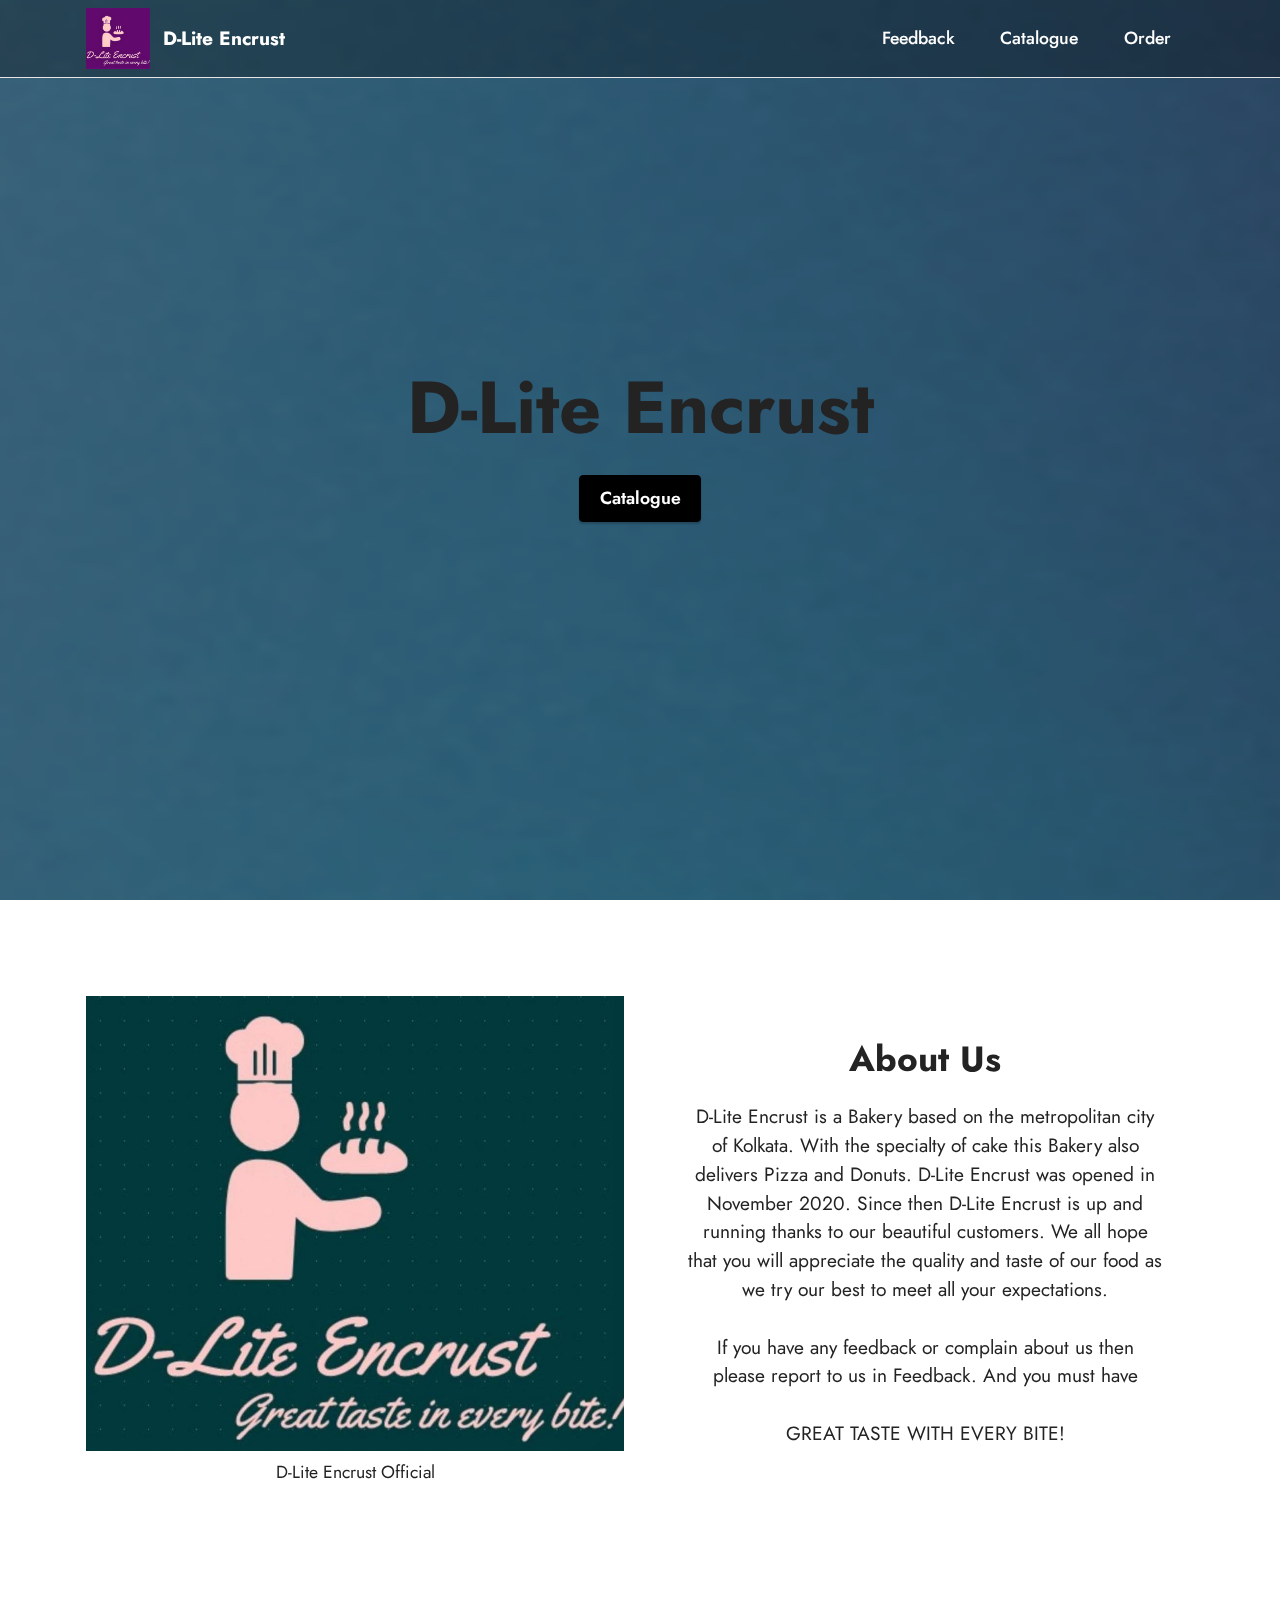
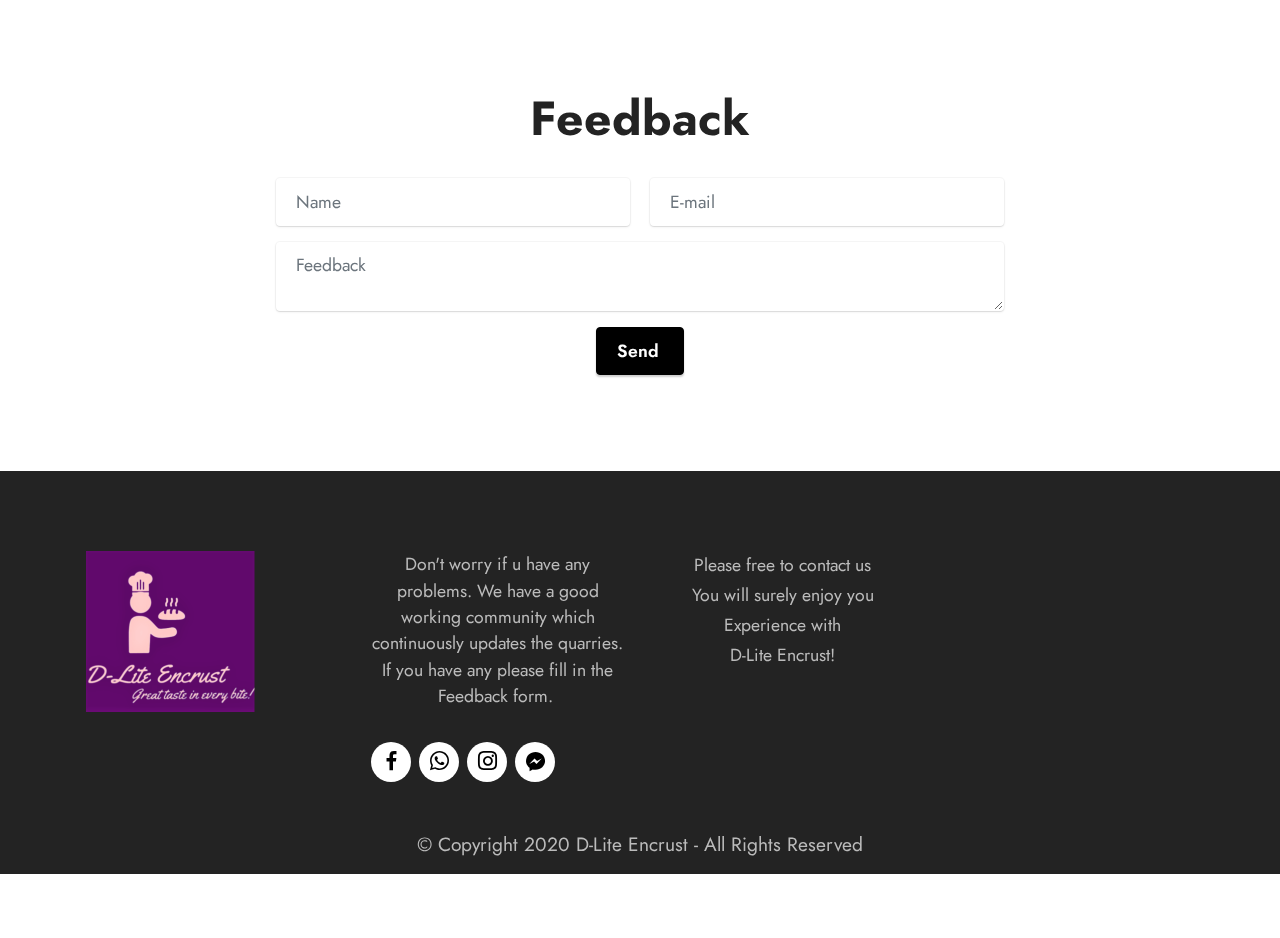
<file: index.html>
<!DOCTYPE html>
<html  >
<head>
  <!-- Site made with Mobirise Website Builder v5.6.5, https://mobirise.com -->
  <meta charset="UTF-8">
  <meta http-equiv="X-UA-Compatible" content="IE=edge">
  <meta name="generator" content="Mobirise v5.6.5, mobirise.com">
  <meta name="twitter:card" content="summary_large_image"/>
  <meta name="twitter:image:src" content="assets/images/index-meta.png">
  <meta property="og:image" content="assets/images/index-meta.png">
  <meta name="twitter:title" content="Home | D-Lite Encrust">
  <meta name="viewport" content="width=device-width, initial-scale=1, minimum-scale=1">
  <link rel="shortcut icon" href="assets/images/mamma-removebg-preview-128x122.png" type="image/x-icon">
  <meta name="description" content="D-Lite Encrust is a Bakery based on the metropolitan city of Kolkata. With the specialty of cake this Bakery also delivers Pizza and Donuts. D-Lite Encrust was opened in November 2020. Since then D-Lite Encrust is up and running thanks to our beautiful customers. We all hope that you will appreciate the quality and taste of our food as we try our best to meet all your expectations">
  
  
  <title>Home | D-Lite Encrust</title>
  <link rel="stylesheet" href="assets/bootstrap/css/bootstrap.min.css">
  <link rel="stylesheet" href="assets/bootstrap/css/bootstrap-grid.min.css">
  <link rel="stylesheet" href="assets/bootstrap/css/bootstrap-reboot.min.css">
  <link rel="stylesheet" href="assets/parallax/jarallax.css">
  <link rel="stylesheet" href="assets/dropdown/css/style.css">
  <link rel="stylesheet" href="assets/socicon/css/styles.css">
  <link rel="stylesheet" href="assets/theme/css/style.css">
  <link rel="preload" href="https://fonts.googleapis.com/css?family=Jost:100,200,300,400,500,600,700,800,900,100i,200i,300i,400i,500i,600i,700i,800i,900i&display=swap" as="style" onload="this.onload=null;this.rel='stylesheet'">
  <noscript><link rel="stylesheet" href="https://fonts.googleapis.com/css?family=Jost:100,200,300,400,500,600,700,800,900,100i,200i,300i,400i,500i,600i,700i,800i,900i&display=swap"></noscript>
  <link rel="preload" as="style" href="assets/mobirise/css/mbr-additional.css"><link rel="stylesheet" href="assets/mobirise/css/mbr-additional.css" type="text/css">
  
  
  
  
</head>
<body>
  
  <section data-bs-version="5.1" class="menu cid-s48OLK6784" once="menu" id="menu1-h">
    
    <nav class="navbar navbar-dropdown navbar-fixed-top navbar-expand-lg">
        <div class="container">
            <div class="navbar-brand">
                <span class="navbar-logo">
                    
                        <img src="assets/images/mamma-removebg-preview-121x115.png" alt="Mobirise Website Builder" style="height: 3.8rem;">
                    
                </span>
                <span class="navbar-caption-wrap"><a class="navbar-caption text-warning text-primary display-7" href="index.html">D-Lite Encrust</a></span>
            </div>
            <button class="navbar-toggler" type="button" data-toggle="collapse" data-bs-toggle="collapse" data-target="#navbarSupportedContent" data-bs-target="#navbarSupportedContent" aria-controls="navbarNavAltMarkup" aria-expanded="false" aria-label="Toggle navigation">
                <div class="hamburger">
                    <span></span>
                    <span></span>
                    <span></span>
                    <span></span>
                </div>
            </button>
            <div class="collapse navbar-collapse" id="navbarSupportedContent">
                <ul class="navbar-nav nav-dropdown nav-right" data-app-modern-menu="true"><li class="nav-item"><a class="nav-link link text-warning text-primary display-4" href="index.html#form5-q">Feedback</a></li><li class="nav-item"><a class="nav-link link text-warning text-primary display-4" href="page2.html">Catalogue</a></li><li class="nav-item"><a class="nav-link link text-warning text-primary display-4" href="page1.html">Order</a></li></ul>
                
                
            </div>
        </div>
    </nav>

</section>

<section data-bs-version="5.1" class="header1 cid-s48MCQYojq mbr-fullscreen mbr-parallax-background" id="header1-f">

    

    <div class="mbr-overlay" style="opacity: 0; background-color: rgb(255, 255, 255);"></div>

    <div class="align-center container">
        <div class="row justify-content-center">
            <div class="col-12 col-lg-9">
                <h1 class="mbr-section-title mbr-fonts-style mb-3 display-1"><strong>D-Lite Encrust</strong></h1>
                
                <p class="mbr-text mbr-fonts-style display-7"></p>
                <div class="mbr-section-btn mt-3"><a class="btn btn-primary display-4" href="index.html#content1-8">Catalogue</a></div>
            </div>
        </div>
    </div>
</section>

<section data-bs-version="5.1" class="image1 cid-t2IbjBFx1h" id="image1-r">
    

    

    <div class="container">
        <div class="row align-items-center">
            <div class="col-12 col-lg-6">
                <div class="image-wrapper">
                    <img src="assets/images/fb-img-1625577864432-1076x1036.jpeg" alt="Mobirise Website Builder">
                    <p class="mbr-description mbr-fonts-style pt-2 align-center display-4">
                    D-Lite Encrust Official</p>
                </div>
            </div>
            <div class="col-12 col-lg">
                <div class="text-wrapper">
                    <h3 class="mbr-section-title mbr-fonts-style mb-3 display-5">
                        <strong>About Us</strong></h3>
                    <p class="mbr-text mbr-fonts-style display-7">D-Lite Encrust is a Bakery based on the metropolitan city of Kolkata. With the specialty of cake this Bakery also delivers Pizza and Donuts. D-Lite Encrust was opened in November 2020. Since then D-Lite Encrust is up and running thanks to our beautiful customers. We all hope that you will appreciate the quality and taste of our food as we try our best to meet all your expectations. 
<br>
<br>If you have any feedback or complain about us then please report to us in Feedback. And you must have 
<br>
<br>GREAT TASTE WITH EVERY BITE!</p>
                </div>
            </div>
        </div>
    </div>
</section>

<section data-bs-version="5.1" class="form5 cid-t2IaCI1NXr" id="form5-q">
    
    
    <div class="container">
        <div class="mbr-section-head">
            <h3 class="mbr-section-title mbr-fonts-style align-center mb-0 display-2">
                <strong>Feedback</strong></h3>
            
        </div>
        <div class="row justify-content-center mt-4">
            <div class="col-lg-8 mx-auto mbr-form" data-form-type="formoid">
                <form action="https://mobirise.eu/" method="POST" class="mbr-form form-with-styler" data-form-title="Form Name"><input type="hidden" name="email" data-form-email="true" value="XEs+6a3naMyxsKZ3lwISYDbzMU/GUQblHiJ3G1hQeoyrQpXym5lRnP1splfyagJHL1dr4WtND/c0Pj0pVB9MPGAiaGVJ3bFi/XaUVISoup22acuwgYSB1Yhv7qwU+ucl">
                    <div class="row">
                        <div hidden="hidden" data-form-alert="" class="alert alert-success col-12">Thanks for the feedback! We will try too reach to you out soon!</div>
                        <div hidden="hidden" data-form-alert-danger="" class="alert alert-danger col-12">
                            Oops...! some problem!
                        </div>
                    </div>
                    <div class="dragArea row">
                        <div class="col-md col-sm-12 form-group mb-3" data-for="name">
                            <input type="text" name="name" placeholder="Name" data-form-field="name" class="form-control" value="" id="name-form5-q">
                        </div>
                        <div class="col-md col-sm-12 form-group mb-3" data-for="email">
                            <input type="email" name="email" placeholder="E-mail" data-form-field="email" class="form-control" value="" id="email-form5-q">
                        </div>
                        
                        <div class="col-12 form-group mb-3" data-for="textarea">
                            <textarea name="textarea" placeholder="Feedback" data-form-field="textarea" class="form-control" id="textarea-form5-q"></textarea>
                        </div>
                        <div class="col-lg-12 col-md-12 col-sm-12 align-center mbr-section-btn"><button type="submit" class="btn btn-primary display-4">Send&nbsp;</button></div>
                    </div>
                </form>
            </div>
        </div>
    </div>
</section>

<section data-bs-version="5.1" class="footer4 cid-t2I8XA3kVd" once="footers" id="footer4-n">

    
    
    <div class="container">
        <div class="row mbr-white">
            <div class="col-6 col-lg-3">
                <div class="media-wrap col-md-8 col-12">
                    
                        <img src="assets/images/mamma-removebg-preview-1-337x321.png" alt="Mobirise Website Builder">
                    
                </div>
            </div>
            <div class="col-12 col-md-6 col-lg-3">
                
                <p class="mbr-text mbr-fonts-style mb-4 display-4">
                    Don't worry if u have any problems. We have a good working community which continuously updates the quarries. If you have any please fill in the Feedback form.&nbsp;</p>
                
                <div class="social-row display-7">
                    <div class="soc-item">
                        <a href="https://www.facebook.com/D-Lite-Encrust-109011211705589" target="_blank">
                            <span class="mbr-iconfont socicon-facebook socicon"></span>
                        </a>
                    </div>
                    <div class="soc-item">
                        <a href="https://twitter.com/mobirise" target="_blank">
                            <span class="mbr-iconfont socicon-whatsapp socicon"></span>
                        </a>
                    </div>
                    <div class="soc-item">
                        <a href="https://twitter.com/mobirise" target="_blank">
                            <span class="mbr-iconfont socicon socicon-instagram"></span>
                        </a>
                    </div>
                    <div class="soc-item">
                        
                            <span class="mbr-iconfont socicon-messenger socicon"></span>
                        
                    </div>
                </div>
            </div>
            <div class="col-12 col-md-6 col-lg-3">
                
                <ul class="list mbr-fonts-style display-4">
                    <li class="mbr-text item-wrap">Please free to contact us</li>
                    <li class="mbr-text item-wrap">You will surely enjoy you</li>
                    <li class="mbr-text item-wrap">Experience with</li>
                    <li class="mbr-text item-wrap">D-Lite Encrust!</li>
                </ul>
            </div>
            <div class="col-12 col-md-6 col-lg-3">
                
                <ul class="list mbr-fonts-style display-4">
                    <li class="mbr-text item-wrap"><br></li>
                </ul>
            </div>
            <div class="col-12 mt-4">
                <p class="mbr-text mb-0 mbr-fonts-style copyright align-center display-7">
                    © Copyright 2020 D-Lite Encrust - All Rights Reserved
                </p>
            </div>
        </div>
    </div>
</section><section class="display-7" style="padding: 0;align-items: center;justify-content: center;flex-wrap: wrap;    align-content: center;display: flex;position: relative;height: 4rem;"><a href="https://mobiri.se/" style="flex: 1 1;height: 4rem;position: absolute;width: 100%;z-index: 1;"><img alt="" style="height: 4rem;" src="[data-uri]"></a><p style="margin: 0;text-align: center;" class="display-7"> &#8204;</p><a style="z-index:1" href="https://mobirise.com/website-design-software.html"></a></section><script src="assets/bootstrap/js/bootstrap.bundle.min.js"></script>  <script src="assets/parallax/jarallax.js"></script>  <script src="assets/smoothscroll/smooth-scroll.js"></script>  <script src="assets/ytplayer/index.js"></script>  <script src="assets/dropdown/js/navbar-dropdown.js"></script>  <script src="assets/theme/js/script.js"></script>  <script src="assets/formoid/formoid.min.js"></script>  
  
  
</body>
</html>
</file>
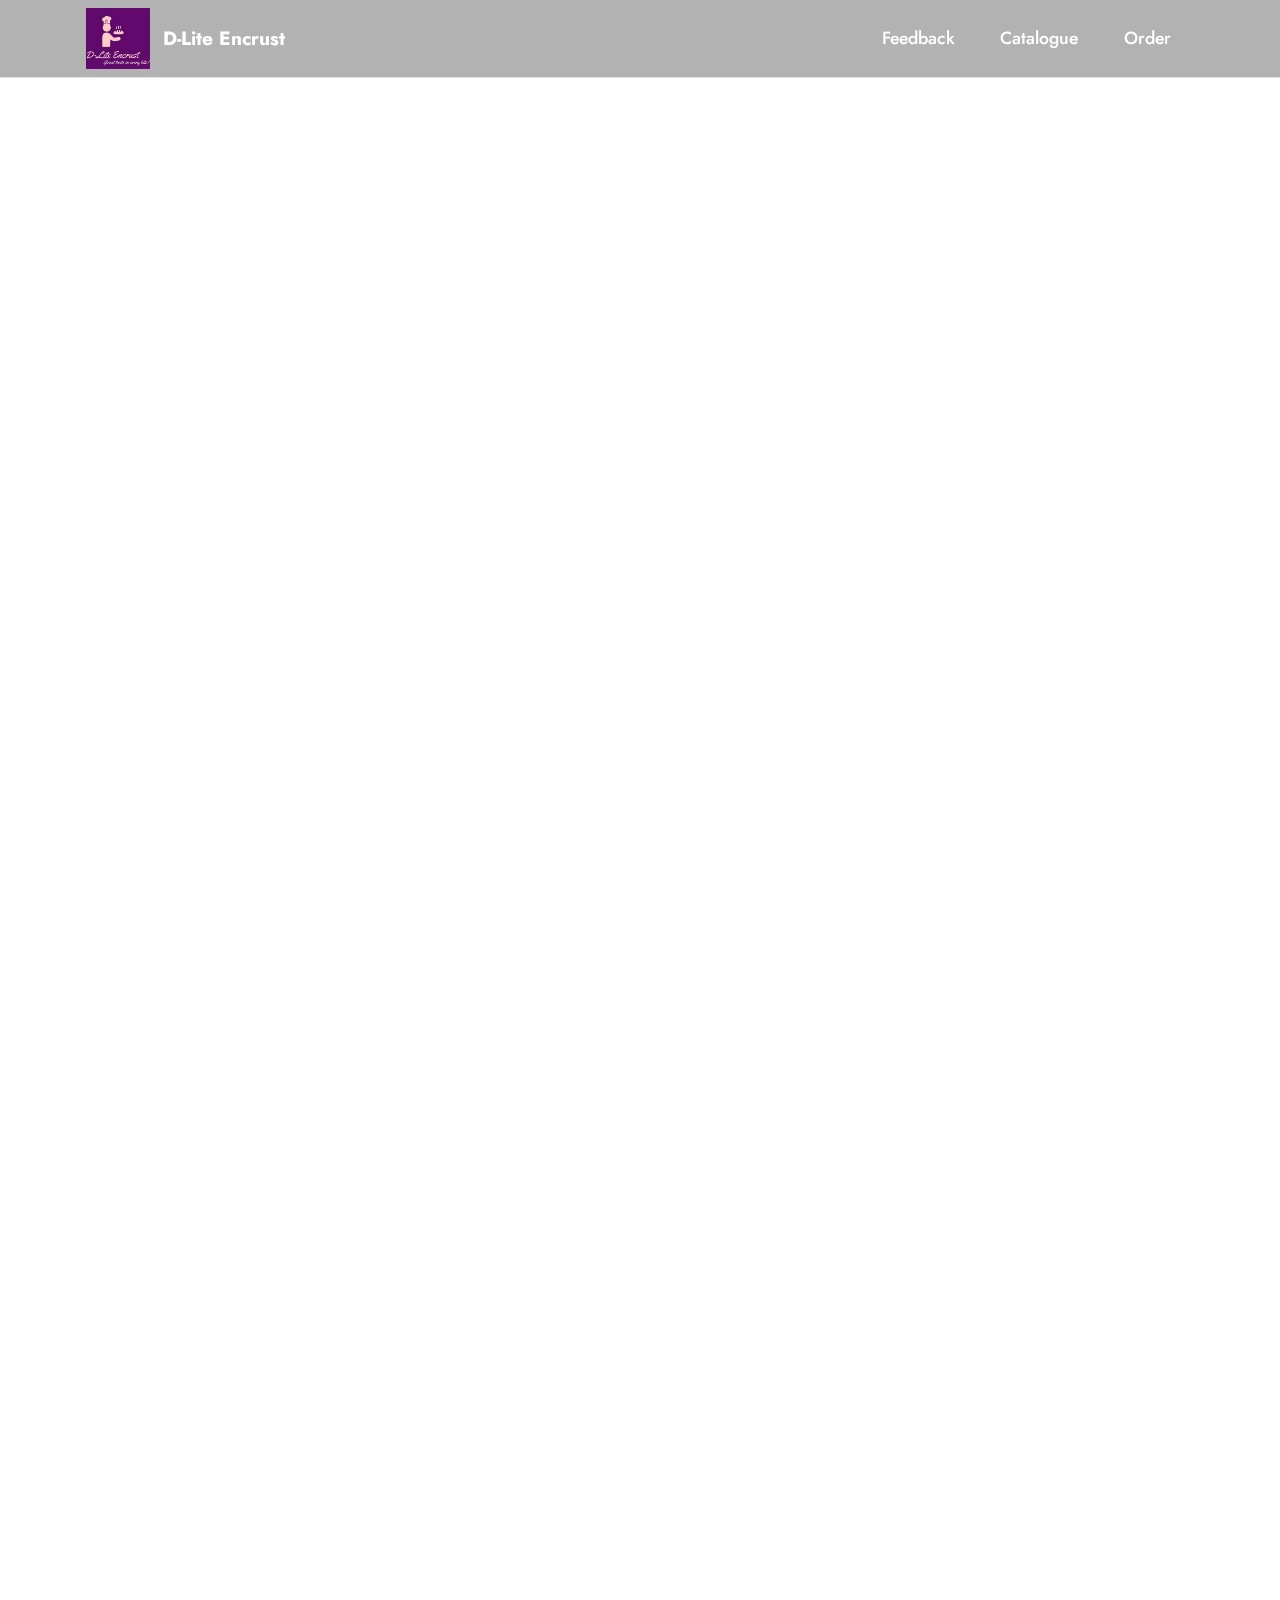
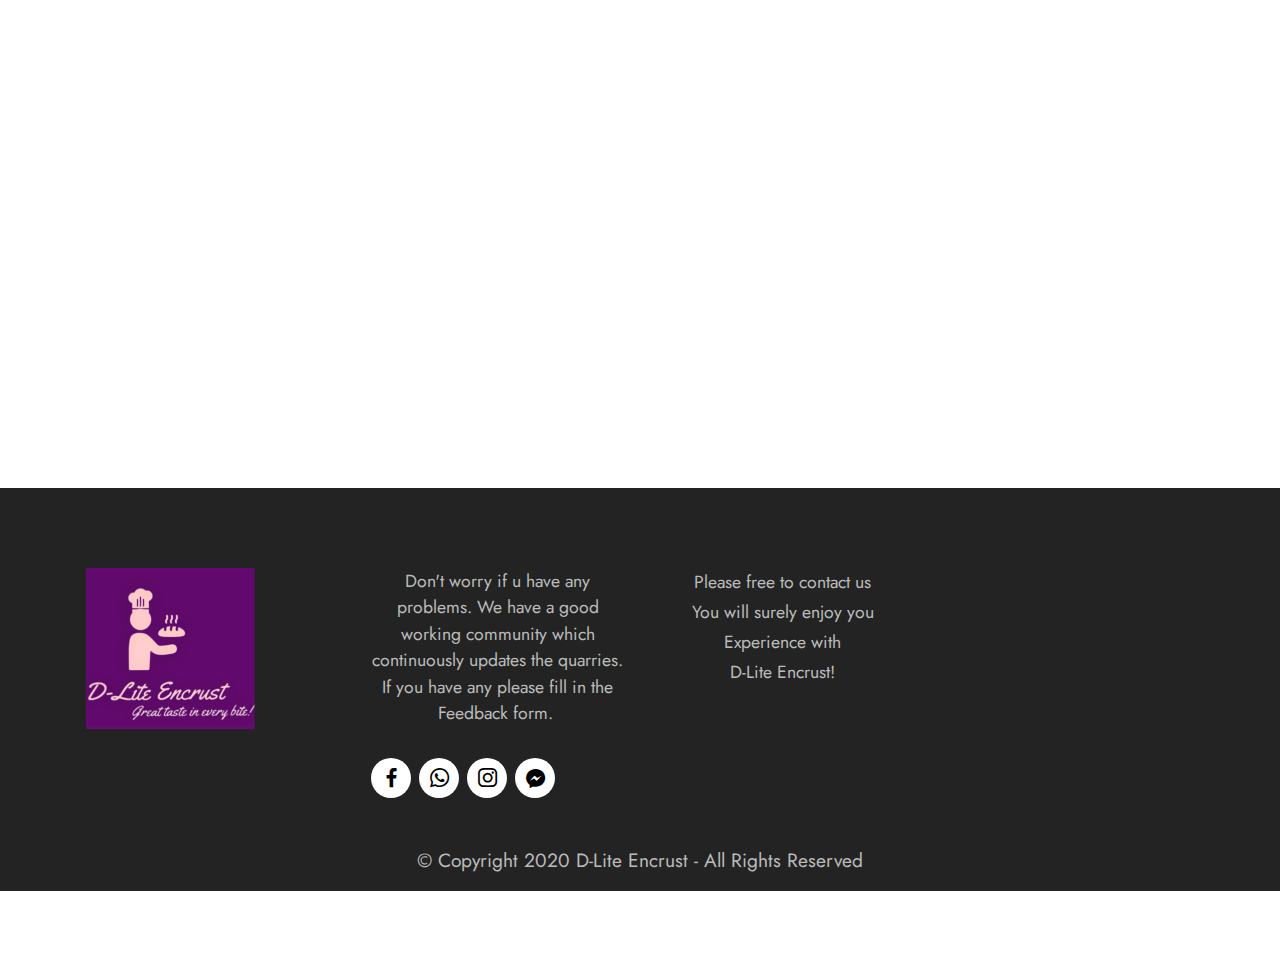
<file: page1.html>
<!DOCTYPE html>
<html  >
<head>
  <!-- Site made with Mobirise Website Builder v5.6.5, https://mobirise.com -->
  <meta charset="UTF-8">
  <meta http-equiv="X-UA-Compatible" content="IE=edge">
  <meta name="generator" content="Mobirise v5.6.5, mobirise.com">
  <meta name="twitter:card" content="summary_large_image"/>
  <meta name="twitter:image:src" content="assets/images/page1-meta.png">
  <meta property="og:image" content="assets/images/page1-meta.png">
  <meta name="twitter:title" content="Order">
  <meta name="viewport" content="width=device-width, initial-scale=1, minimum-scale=1">
  <link rel="shortcut icon" href="assets/images/mamma-removebg-preview-128x122.png" type="image/x-icon">
  <meta name="description" content="D-Lite Encrust is a Bakery based on the metropolitan city of Kolkata. With the specialty of cake this Bakery also delivers Pizza and Donuts. D-Lite Encrust was opened in November 2020. Since then D-Lite Encrust is up and running thanks to our beautiful customers. We all hope that you will appreciate the quality and taste of our food as we try our best to meet all your expectations">
  
  
  <title>Order</title>
  <link rel="stylesheet" href="assets/bootstrap/css/bootstrap.min.css">
  <link rel="stylesheet" href="assets/bootstrap/css/bootstrap-grid.min.css">
  <link rel="stylesheet" href="assets/bootstrap/css/bootstrap-reboot.min.css">
  <link rel="stylesheet" href="assets/dropdown/css/style.css">
  <link rel="stylesheet" href="assets/socicon/css/styles.css">
  <link rel="stylesheet" href="assets/theme/css/style.css">
  <link rel="preload" href="https://fonts.googleapis.com/css?family=Jost:100,200,300,400,500,600,700,800,900,100i,200i,300i,400i,500i,600i,700i,800i,900i&display=swap" as="style" onload="this.onload=null;this.rel='stylesheet'">
  <noscript><link rel="stylesheet" href="https://fonts.googleapis.com/css?family=Jost:100,200,300,400,500,600,700,800,900,100i,200i,300i,400i,500i,600i,700i,800i,900i&display=swap"></noscript>
  <link rel="preload" as="style" href="assets/mobirise/css/mbr-additional.css"><link rel="stylesheet" href="assets/mobirise/css/mbr-additional.css" type="text/css">
  
  
  
  
</head>
<body>
  
  <section data-bs-version="5.1" class="menu cid-t2Ig3gbRrH" once="menu" id="menu1-t">
    
    <nav class="navbar navbar-dropdown navbar-fixed-top navbar-expand-lg">
        <div class="container">
            <div class="navbar-brand">
                <span class="navbar-logo">
                    
                        <img src="assets/images/mamma-removebg-preview-121x115.png" alt="Mobirise Website Builder" style="height: 3.8rem;">
                    
                </span>
                <span class="navbar-caption-wrap"><a class="navbar-caption text-warning text-primary display-7" href="index.html">D-Lite Encrust</a></span>
            </div>
            <button class="navbar-toggler" type="button" data-toggle="collapse" data-bs-toggle="collapse" data-target="#navbarSupportedContent" data-bs-target="#navbarSupportedContent" aria-controls="navbarNavAltMarkup" aria-expanded="false" aria-label="Toggle navigation">
                <div class="hamburger">
                    <span></span>
                    <span></span>
                    <span></span>
                    <span></span>
                </div>
            </button>
            <div class="collapse navbar-collapse" id="navbarSupportedContent">
                <ul class="navbar-nav nav-dropdown nav-right" data-app-modern-menu="true"><li class="nav-item"><a class="nav-link link text-warning text-primary display-4" href="index.html#form5-q">Feedback</a></li><li class="nav-item"><a class="nav-link link text-warning text-primary display-4" href="page2.html">Catalogue</a></li><li class="nav-item"><a class="nav-link link text-warning text-primary display-4" href="page1.html">Order</a></li></ul>
                
                
            </div>
        </div>
    </nav>

</section>
   <section> <iframe src="https://docs.google.com/forms/d/e/1FAIpQLScFy0oHjnLskuraDKTbkhSSw5n0vgYt9YZ3zxC7WAztMUx9tA/viewform?embedded=true" width="640" height="2088" frameborder="0" marginheight="0" marginwidth="0">Loading…</iframe> </section>

<section data-bs-version="5.1" class="footer4 cid-t2Ig3ix9ej" once="footers" id="footer4-w">

    
    
    <div class="container">
        <div class="row mbr-white">
            <div class="col-6 col-lg-3">
                <div class="media-wrap col-md-8 col-12">
                    
                        <img src="assets/images/mamma-removebg-preview-1-337x321.png" alt="Mobirise Website Builder">
                    
                </div>
            </div>
            <div class="col-12 col-md-6 col-lg-3">
                
                <p class="mbr-text mbr-fonts-style mb-4 display-4">
                    Don't worry if u have any problems. We have a good working community which continuously updates the quarries. If you have any please fill in the Feedback form.&nbsp;</p>
                
                <div class="social-row display-7">
                    <div class="soc-item">
                        <a href="https://www.facebook.com/D-Lite-Encrust-109011211705589" target="_blank">
                            <span class="mbr-iconfont socicon-facebook socicon"></span>
                        </a>
                    </div>
                    <div class="soc-item">
                        <a href="https://twitter.com/mobirise" target="_blank">
                            <span class="mbr-iconfont socicon-whatsapp socicon"></span>
                        </a>
                    </div>
                    <div class="soc-item">
                        <a href="https://twitter.com/mobirise" target="_blank">
                            <span class="mbr-iconfont socicon socicon-instagram"></span>
                        </a>
                    </div>
                    <div class="soc-item">
                        
                            <span class="mbr-iconfont socicon-messenger socicon"></span>
                        
                    </div>
                </div>
            </div>
            <div class="col-12 col-md-6 col-lg-3">
                
                <ul class="list mbr-fonts-style display-4">
                    <li class="mbr-text item-wrap">Please free to contact us</li>
                    <li class="mbr-text item-wrap">You will surely enjoy you</li>
                    <li class="mbr-text item-wrap">Experience with</li>
                    <li class="mbr-text item-wrap">D-Lite Encrust!</li>
                </ul>
            </div>
            <div class="col-12 col-md-6 col-lg-3">
                
                <ul class="list mbr-fonts-style display-4">
                    <li class="mbr-text item-wrap"><br></li>
                </ul>
            </div>
            <div class="col-12 mt-4">
                <p class="mbr-text mb-0 mbr-fonts-style copyright align-center display-7">
                    © Copyright 2020 D-Lite Encrust - All Rights Reserved
                </p>
            </div>
        </div>
    </div>
</section><section class="display-7" style="padding: 0;align-items: center;justify-content: center;flex-wrap: wrap;    align-content: center;display: flex;position: relative;height: 4rem;"><a href="https://mobiri.se/" style="flex: 1 1;height: 4rem;position: absolute;width: 100%;z-index: 1;"><img alt="" style="height: 4rem;" src="[data-uri]"></a><p style="margin: 0;text-align: center;" class="display-7"> &#8204;</p><a style="z-index:1" href="https://mobirise.com/offline-website-builder.html"></a></section><script src="assets/bootstrap/js/bootstrap.bundle.min.js"></script>  <script src="assets/smoothscroll/smooth-scroll.js"></script>  <script src="assets/ytplayer/index.js"></script>  <script src="assets/dropdown/js/navbar-dropdown.js"></script>  <script src="assets/theme/js/script.js"></script>  
  
  
</body>
</html>
</file>
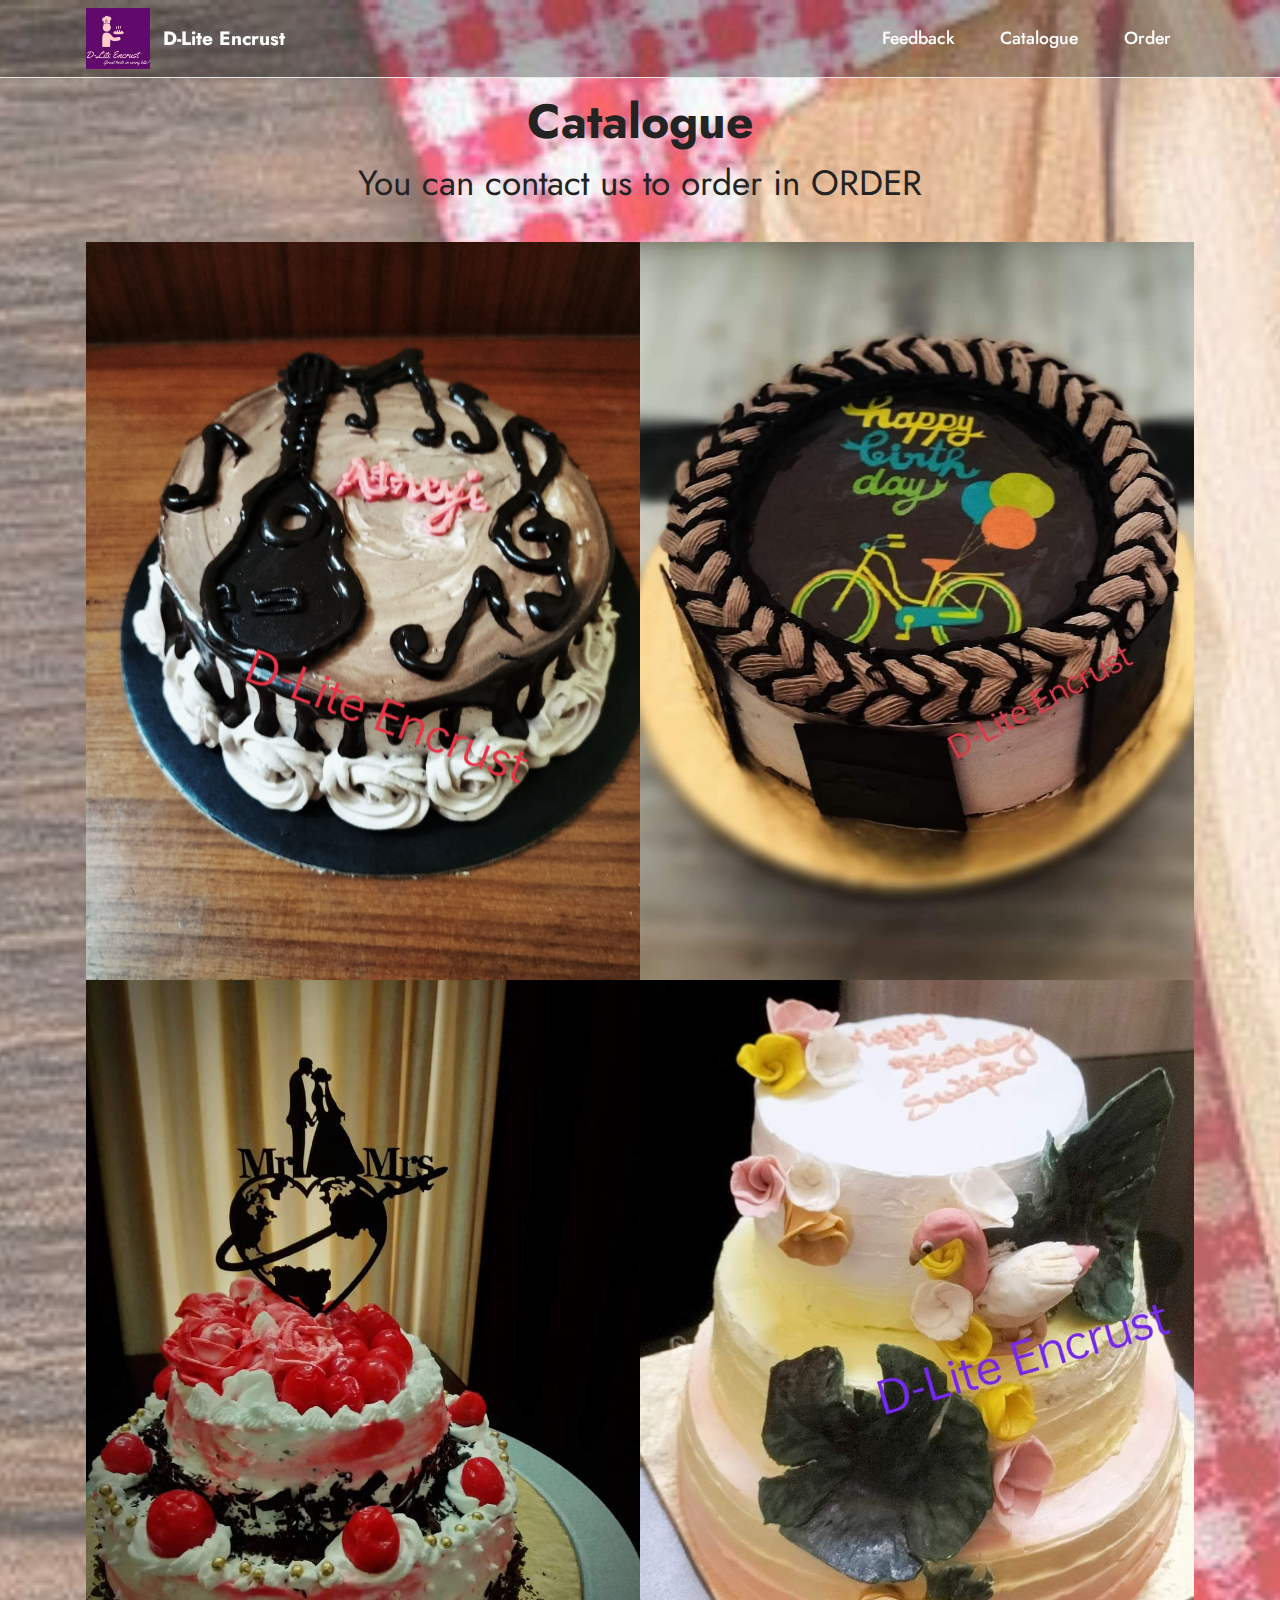
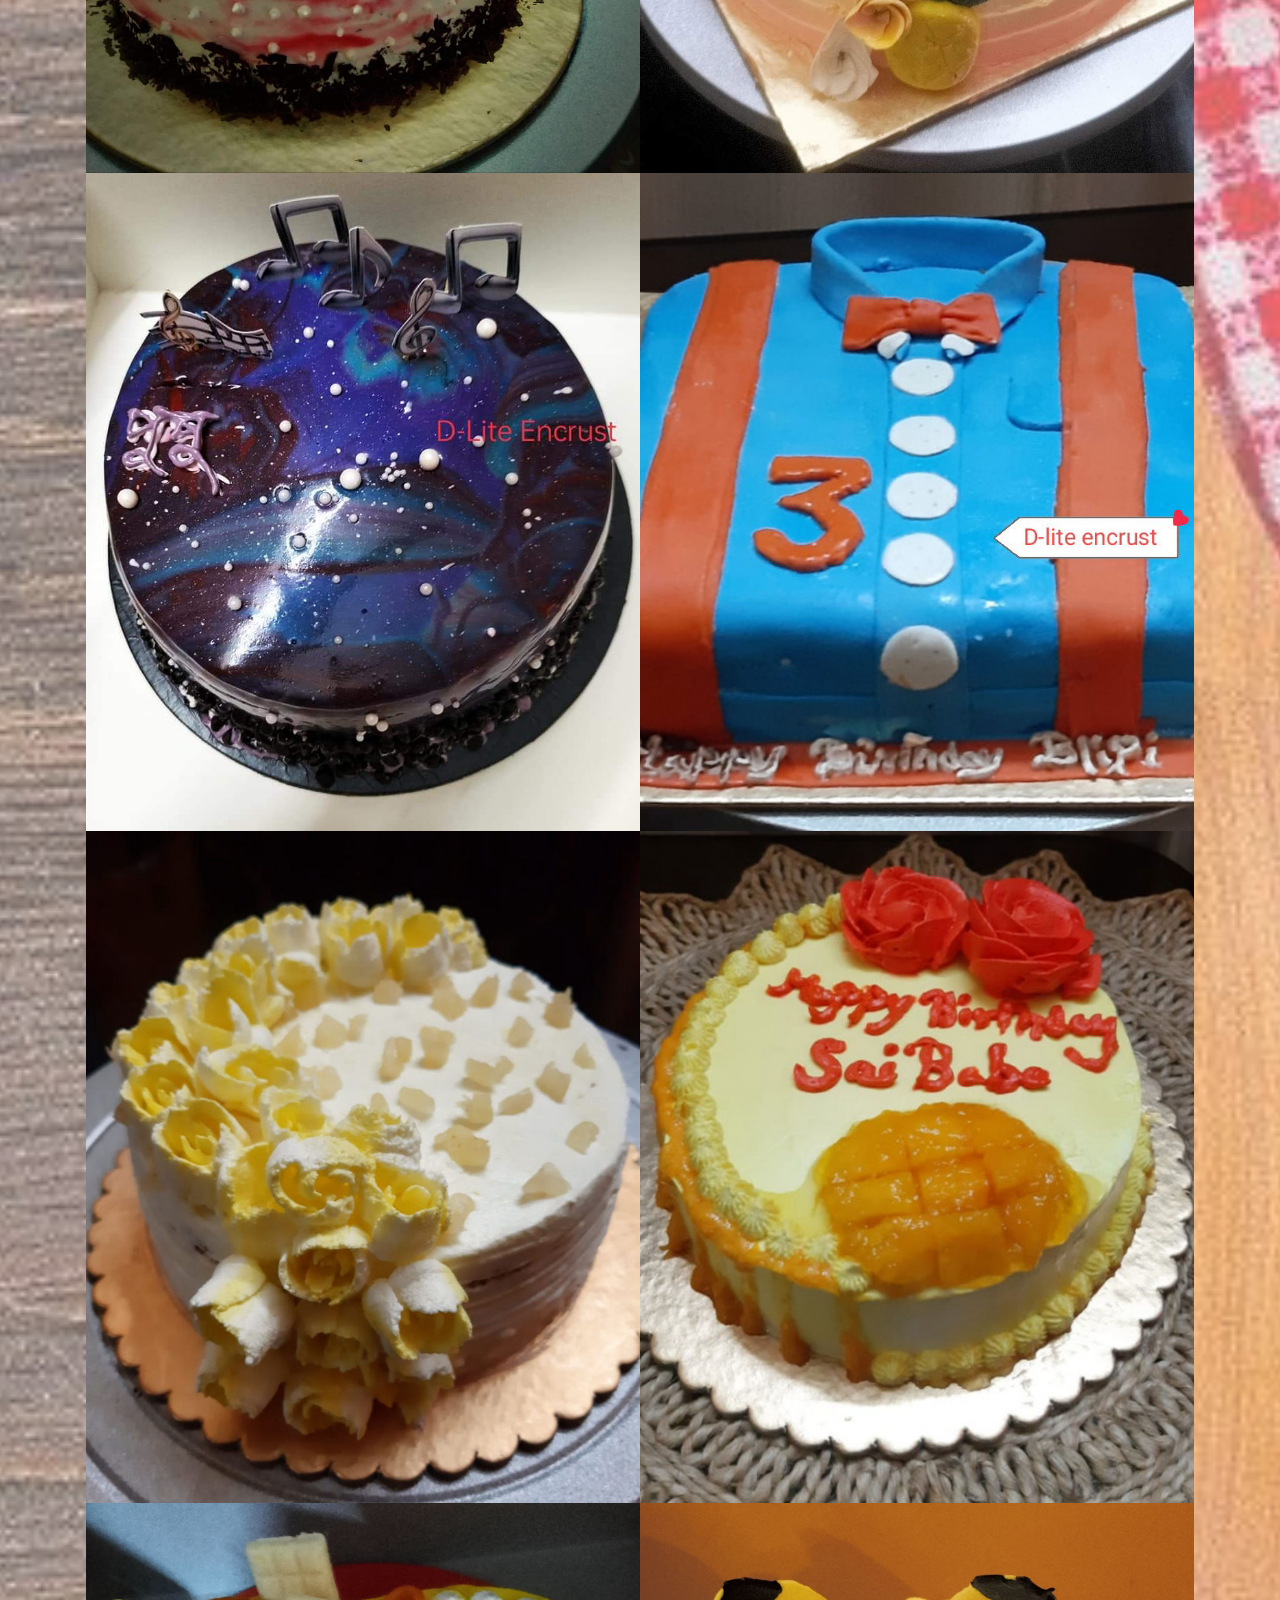
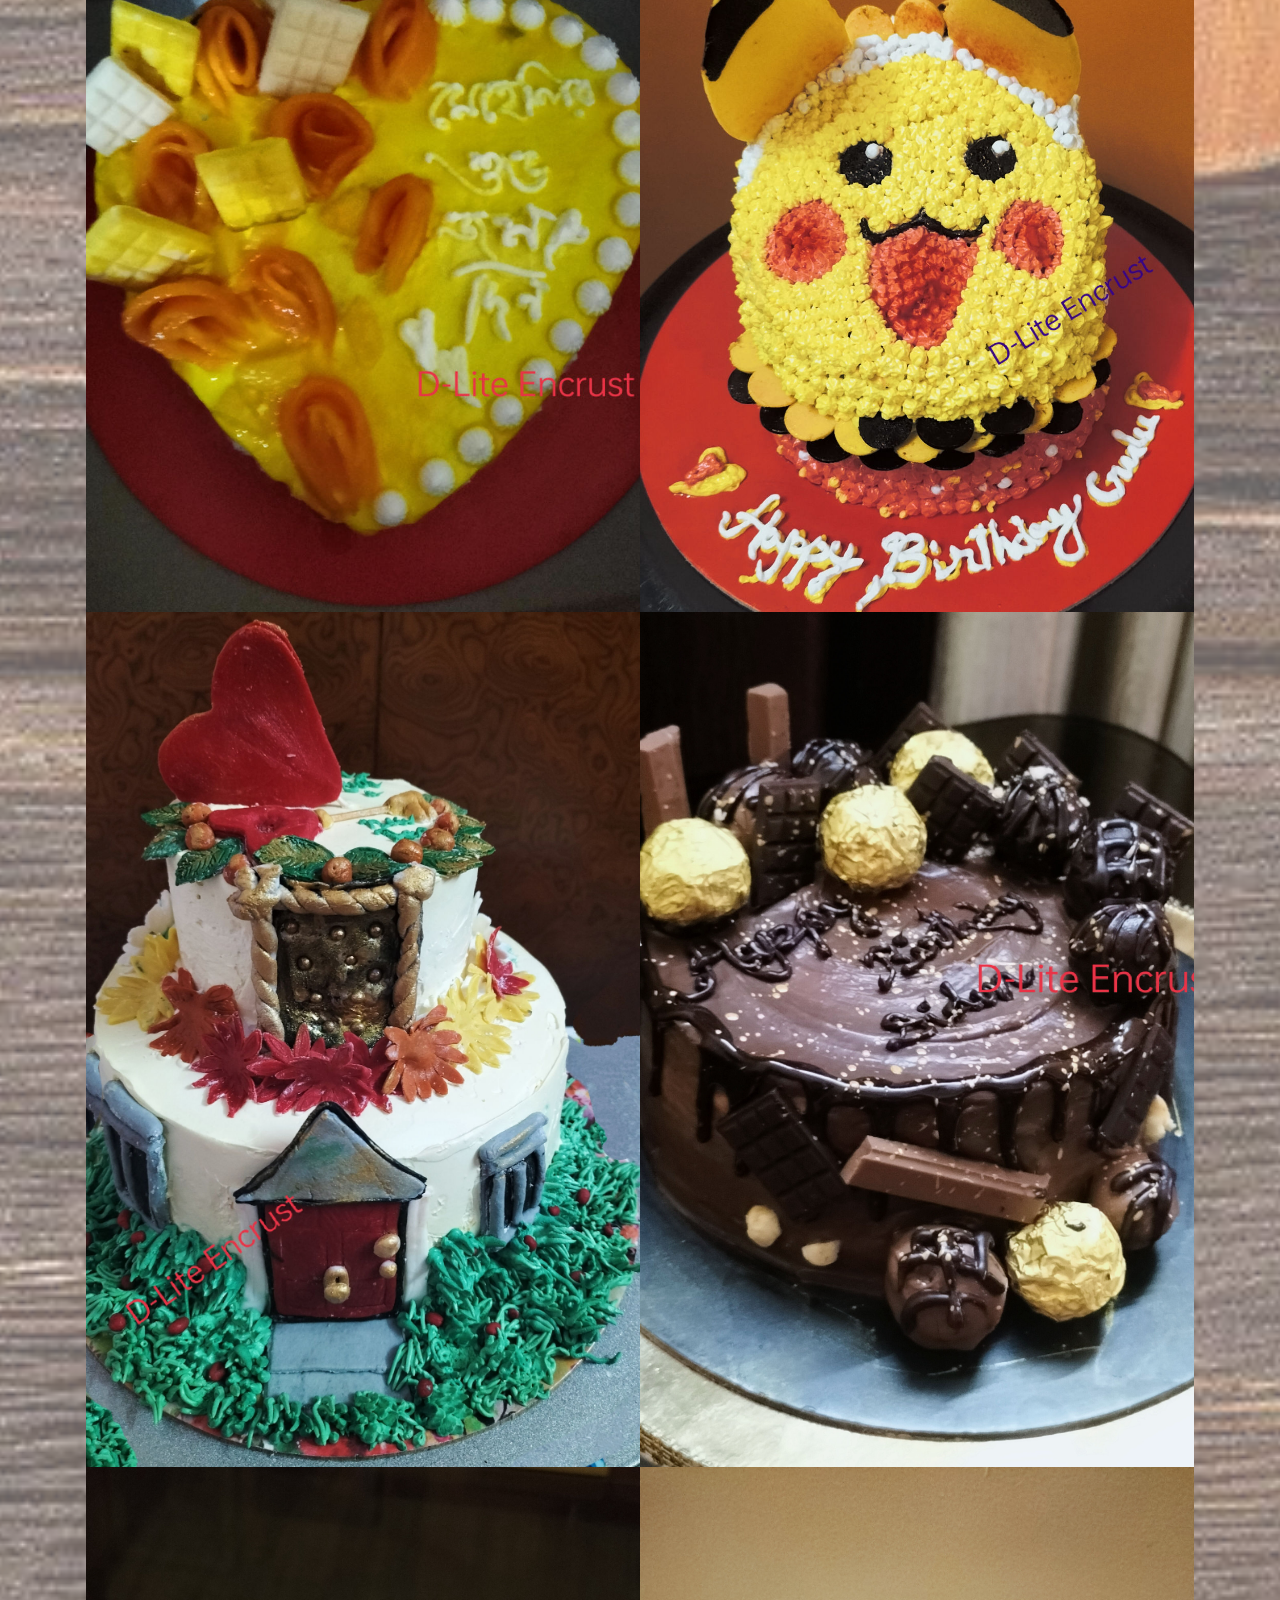
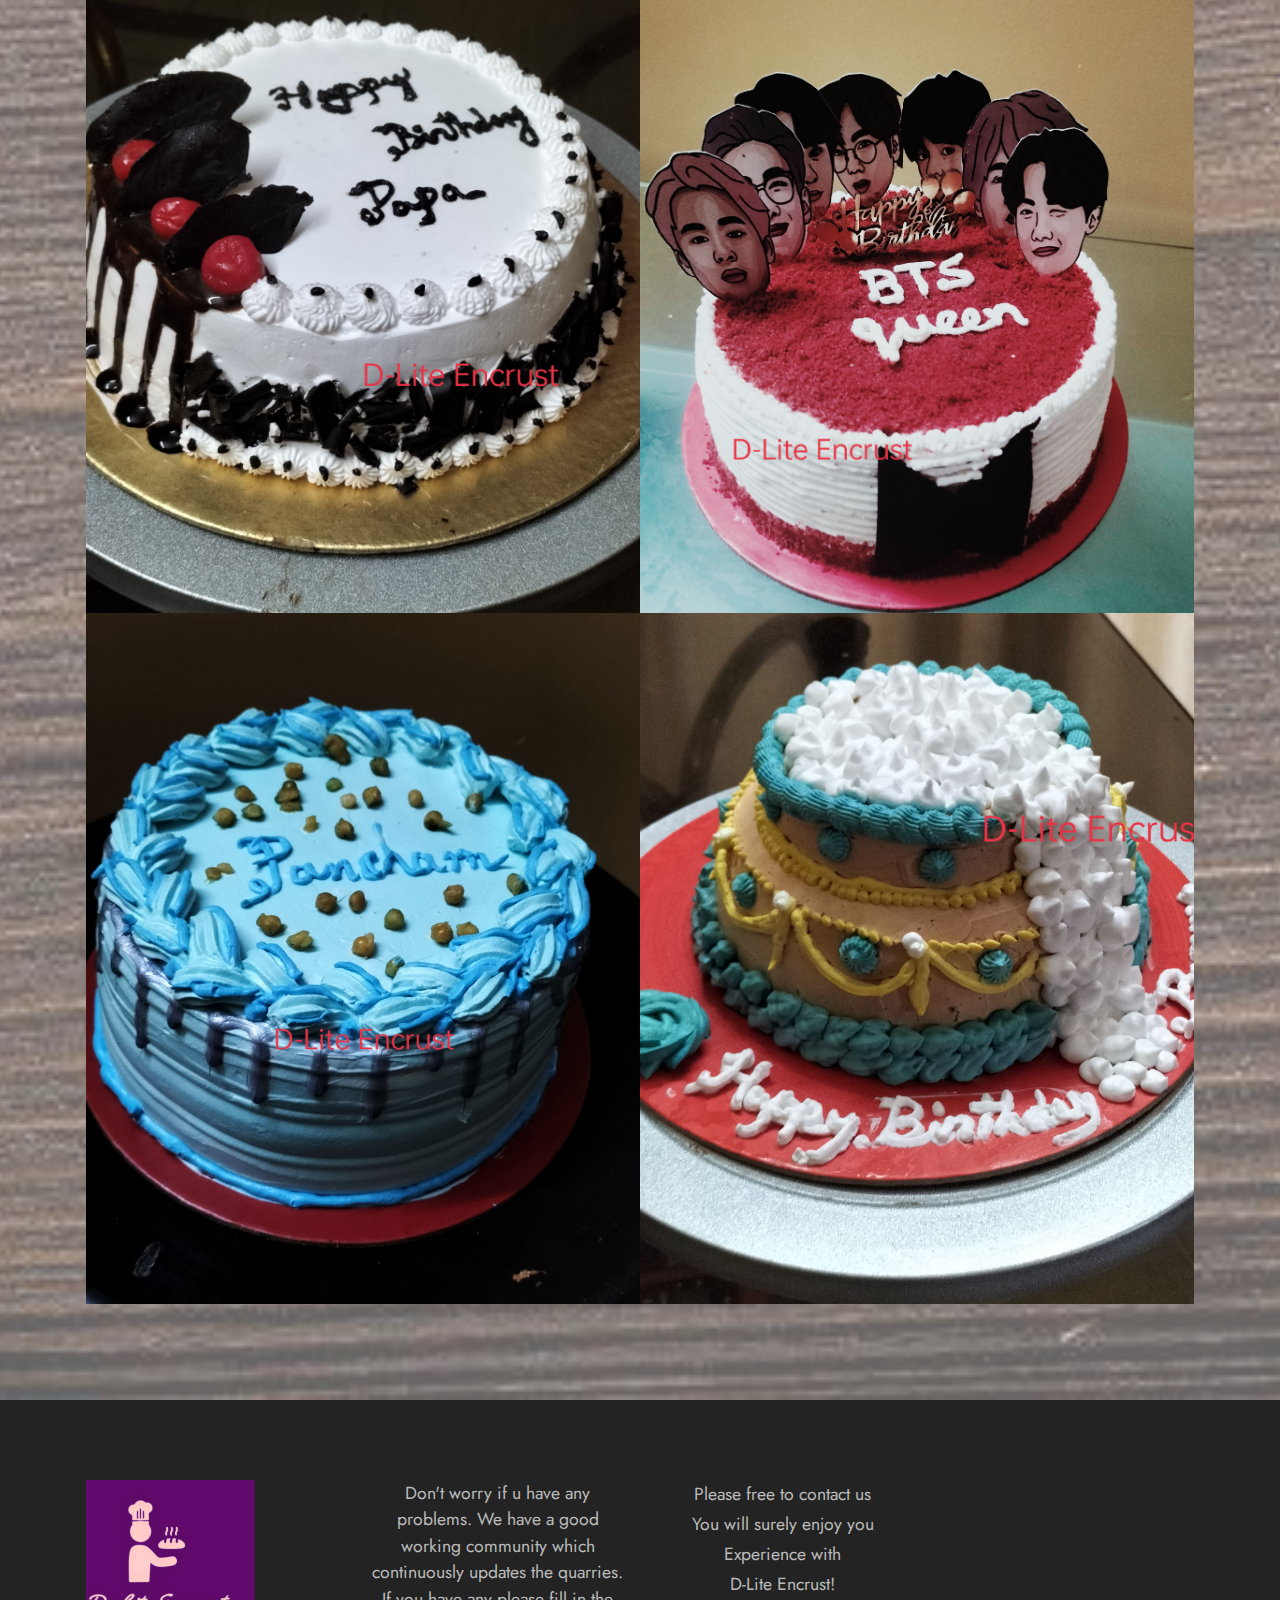
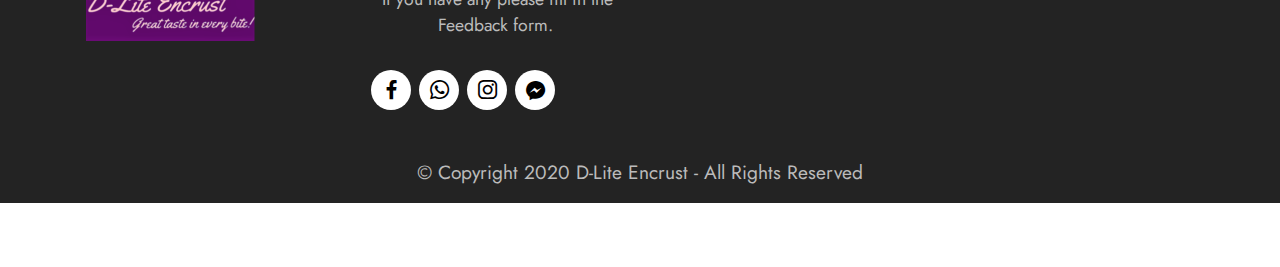
<file: page2.html>
<!DOCTYPE html>
<html  >
<head>
  <!-- Site made with Mobirise Website Builder v5.6.5, https://mobirise.com -->
  <meta charset="UTF-8">
  <meta http-equiv="X-UA-Compatible" content="IE=edge">
  <meta name="generator" content="Mobirise v5.6.5, mobirise.com">
  <meta name="twitter:card" content="summary_large_image"/>
  <meta name="twitter:image:src" content="assets/images/page2-meta.png">
  <meta property="og:image" content="assets/images/page2-meta.png">
  <meta name="twitter:title" content="Caralogue">
  <meta name="viewport" content="width=device-width, initial-scale=1, minimum-scale=1">
  <link rel="shortcut icon" href="assets/images/mamma-removebg-preview-128x122.png" type="image/x-icon">
  <meta name="description" content="D-Lite Encrust is a Bakery based on the metropolitan city of Kolkata. With the specialty of cake this Bakery also delivers Pizza and Donuts. D-Lite Encrust was opened in November 2020. Since then D-Lite Encrust is up and running thanks to our beautiful customers. We all hope that you will appreciate the quality and taste of our food as we try our best to meet all your expectations">
  
  
  <title>Caralogue</title>
  <link rel="stylesheet" href="assets/web/assets/mobirise-icons2/mobirise2.css">
  <link rel="stylesheet" href="assets/bootstrap/css/bootstrap.min.css">
  <link rel="stylesheet" href="assets/bootstrap/css/bootstrap-grid.min.css">
  <link rel="stylesheet" href="assets/bootstrap/css/bootstrap-reboot.min.css">
  <link rel="stylesheet" href="assets/parallax/jarallax.css">
  <link rel="stylesheet" href="assets/dropdown/css/style.css">
  <link rel="stylesheet" href="assets/socicon/css/styles.css">
  <link rel="stylesheet" href="assets/theme/css/style.css">
  <link rel="preload" href="https://fonts.googleapis.com/css?family=Jost:100,200,300,400,500,600,700,800,900,100i,200i,300i,400i,500i,600i,700i,800i,900i&display=swap" as="style" onload="this.onload=null;this.rel='stylesheet'">
  <noscript><link rel="stylesheet" href="https://fonts.googleapis.com/css?family=Jost:100,200,300,400,500,600,700,800,900,100i,200i,300i,400i,500i,600i,700i,800i,900i&display=swap"></noscript>
  <link rel="preload" as="style" href="assets/mobirise/css/mbr-additional.css"><link rel="stylesheet" href="assets/mobirise/css/mbr-additional.css" type="text/css">
  
  
  
  
</head>
<body>
  
  <section data-bs-version="5.1" class="menu cid-t2Ig4mepEa" once="menu" id="menu1-y">
    
    <nav class="navbar navbar-dropdown navbar-fixed-top navbar-expand-lg">
        <div class="container">
            <div class="navbar-brand">
                <span class="navbar-logo">
                    
                        <img src="assets/images/mamma-removebg-preview-121x115.png" alt="Mobirise Website Builder" style="height: 3.8rem;">
                    
                </span>
                <span class="navbar-caption-wrap"><a class="navbar-caption text-warning text-primary display-7" href="index.html">D-Lite Encrust</a></span>
            </div>
            <button class="navbar-toggler" type="button" data-toggle="collapse" data-bs-toggle="collapse" data-target="#navbarSupportedContent" data-bs-target="#navbarSupportedContent" aria-controls="navbarNavAltMarkup" aria-expanded="false" aria-label="Toggle navigation">
                <div class="hamburger">
                    <span></span>
                    <span></span>
                    <span></span>
                    <span></span>
                </div>
            </button>
            <div class="collapse navbar-collapse" id="navbarSupportedContent">
                <ul class="navbar-nav nav-dropdown nav-right" data-app-modern-menu="true"><li class="nav-item"><a class="nav-link link text-warning text-primary display-4" href="index.html#form5-q">Feedback</a></li><li class="nav-item"><a class="nav-link link text-warning text-primary display-4" href="page2.html">Catalogue</a></li><li class="nav-item"><a class="nav-link link text-warning text-primary display-4" href="page1.html">Order</a></li></ul>
                
                
            </div>
        </div>
    </nav>

</section>

<section data-bs-version="5.1" class="gallery4 mbr-gallery cid-t2It7Cm5TH" id="gallery4-13">
    

    <div class="mbr-overlay" style="opacity: 0.4; background-color: rgb(250, 250, 250);">
    </div>

    <div class="container">
        <div class="mbr-section-head">
            <h3 class="mbr-section-title mbr-fonts-style align-center m-0 display-2"><strong>Catalogue</strong></h3>
            <h4 class="mbr-section-subtitle mbr-fonts-style align-center mb-0 mt-2 display-5">You can contact us to order in ORDER</h4>
        </div>
        <div class="row mbr-gallery mt-4">
            <div class="col-12 col-md-6 col-lg-6 item gallery-image">
                <div class="item-wrapper" data-toggle="modal" data-bs-toggle="modal" data-target="#t2IB4PlDuT-modal" data-bs-target="#t2IB4PlDuT-modal">
                    <img class="w-100" src="assets/images/img-20210722-183259-1108x1477.jpg" alt="Mobirise Website Builder" data-slide-to="0" data-bs-slide-to="0" data-target="#lb-t2IB4PlDuT" data-bs-target="#lb-t2IB4PlDuT">
                    <div class="icon-wrapper">
                        <span class="mobi-mbri mobi-mbri-search mbr-iconfont mbr-iconfont-btn"></span>
                    </div>
                </div>
                
            </div>
            <div class="col-12 col-md-6 col-lg-6 item gallery-image">
                <div class="item-wrapper" data-toggle="modal" data-bs-toggle="modal" data-target="#t2IB4PlDuT-modal" data-bs-target="#t2IB4PlDuT-modal">
                    <img class="w-100" src="assets/images/fb-img-1631892946612-1080x1284.jpg" alt="Mobirise Website Builder" data-slide-to="1" data-bs-slide-to="1" data-target="#lb-t2IB4PlDuT" data-bs-target="#lb-t2IB4PlDuT">
                    <div class="icon-wrapper">
                        <span class="mobi-mbri mobi-mbri-search mbr-iconfont mbr-iconfont-btn"></span>
                    </div>
                </div>
                
            </div>
            <div class="col-12 col-md-6 col-lg-6 item gallery-image">
                <div class="item-wrapper" data-toggle="modal" data-bs-toggle="modal" data-target="#t2IB4PlDuT-modal" data-bs-target="#t2IB4PlDuT-modal">
                    <img class="w-100" src="assets/images/fb-img-1632996538074-1080x1546.jpg" alt="Mobirise Website Builder" data-slide-to="2" data-bs-slide-to="2" data-target="#lb-t2IB4PlDuT" data-bs-target="#lb-t2IB4PlDuT">
                    <div class="icon-wrapper">
                        <span class="mobi-mbri mobi-mbri-search mbr-iconfont mbr-iconfont-btn"></span>
                    </div>
                </div>
                
            </div>
            <div class="col-12 col-md-6 col-lg-6 item gallery-image">
                <div class="item-wrapper" data-toggle="modal" data-bs-toggle="modal" data-target="#t2IB4PlDuT-modal" data-bs-target="#t2IB4PlDuT-modal">
                    <img class="w-100" src="assets/images/fb-img-1631893043971-1080x1452.jpg" alt="Mobirise Website Builder" data-slide-to="3" data-bs-slide-to="3" data-target="#lb-t2IB4PlDuT" data-bs-target="#lb-t2IB4PlDuT">
                    <div class="icon-wrapper">
                        <span class="mobi-mbri mobi-mbri-search mbr-iconfont mbr-iconfont-btn"></span>
                    </div>
                </div>
                
            </div><div class="col-12 col-md-6 col-lg-6 item gallery-image">
                <div class="item-wrapper" data-toggle="modal" data-bs-toggle="modal" data-target="#t2IB4PlDuT-modal" data-bs-target="#t2IB4PlDuT-modal">
                    <img class="w-100" src="assets/images/fb-img-1636310789101-809x960.jpg" alt="Mobirise Website Builder" data-slide-to="4" data-bs-slide-to="4" data-target="#lb-t2IB4PlDuT" data-bs-target="#lb-t2IB4PlDuT">
                    <div class="icon-wrapper">
                        <span class="mobi-mbri mobi-mbri-search mbr-iconfont mbr-iconfont-btn"></span>
                    </div>
                </div>
                
            </div><div class="col-12 col-md-6 col-lg-6 item gallery-image">
                <div class="item-wrapper" data-toggle="modal" data-bs-toggle="modal" data-target="#t2IB4PlDuT-modal" data-bs-target="#t2IB4PlDuT-modal">
                    <img class="w-100" src="assets/images/img-20210513-180950-1080x828.jpg" alt="Mobirise Website Builder" data-slide-to="5" data-bs-slide-to="5" data-target="#lb-t2IB4PlDuT" data-bs-target="#lb-t2IB4PlDuT">
                    <div class="icon-wrapper">
                        <span class="mobi-mbri mobi-mbri-search mbr-iconfont mbr-iconfont-btn"></span>
                    </div>
                </div>
                
            </div><div class="col-12 col-md-6 col-lg-6 item gallery-image">
                <div class="item-wrapper" data-toggle="modal" data-bs-toggle="modal" data-target="#t2IB4PlDuT-modal" data-bs-target="#t2IB4PlDuT-modal">
                    <img class="w-100" src="assets/images/img-20210529-190217-900x1092.jpg" alt="Mobirise Website Builder" data-slide-to="6" data-bs-slide-to="6" data-target="#lb-t2IB4PlDuT" data-bs-target="#lb-t2IB4PlDuT">
                    <div class="icon-wrapper">
                        <span class="mobi-mbri mobi-mbri-search mbr-iconfont mbr-iconfont-btn"></span>
                    </div>
                </div>
                
            </div><div class="col-12 col-md-6 col-lg-6 item gallery-image">
                <div class="item-wrapper" data-toggle="modal" data-bs-toggle="modal" data-target="#t2IB4PlDuT-modal" data-bs-target="#t2IB4PlDuT-modal">
                    <img class="w-100" src="assets/images/img-20210608-223416-812x764.jpg" alt="Mobirise Website Builder" data-slide-to="7" data-bs-slide-to="7" data-target="#lb-t2IB4PlDuT" data-bs-target="#lb-t2IB4PlDuT">
                    <div class="icon-wrapper">
                        <span class="mobi-mbri mobi-mbri-search mbr-iconfont mbr-iconfont-btn"></span>
                    </div>
                </div>
                
            </div><div class="col-12 col-md-6 col-lg-6 item gallery-image">
                <div class="item-wrapper" data-toggle="modal" data-bs-toggle="modal" data-target="#t2IB4PlDuT-modal" data-bs-target="#t2IB4PlDuT-modal">
                    <img class="w-100" src="assets/images/img-20210714-103112-1080x1144.jpg" alt="Mobirise Website Builder" data-slide-to="8" data-bs-slide-to="8" data-target="#lb-t2IB4PlDuT" data-bs-target="#lb-t2IB4PlDuT">
                    <div class="icon-wrapper">
                        <span class="mobi-mbri mobi-mbri-search mbr-iconfont mbr-iconfont-btn"></span>
                    </div>
                </div>
                
            </div><div class="col-12 col-md-6 col-lg-6 item gallery-image">
                <div class="item-wrapper" data-toggle="modal" data-bs-toggle="modal" data-target="#t2IB4PlDuT-modal" data-bs-target="#t2IB4PlDuT-modal">
                    <img class="w-100" src="assets/images/img-20210810-203526-1080x1382.jpg" alt="Mobirise Website Builder" data-slide-to="9" data-bs-slide-to="9" data-target="#lb-t2IB4PlDuT" data-bs-target="#lb-t2IB4PlDuT">
                    <div class="icon-wrapper">
                        <span class="mobi-mbri mobi-mbri-search mbr-iconfont mbr-iconfont-btn"></span>
                    </div>
                </div>
                
            </div><div class="col-12 col-md-6 col-lg-6 item gallery-image">
                <div class="item-wrapper" data-toggle="modal" data-bs-toggle="modal" data-target="#t2IB4PlDuT-modal" data-bs-target="#t2IB4PlDuT-modal">
                    <img class="w-100" src="assets/images/img-20210801-132242-1374x2121.jpg" alt="Mobirise Website Builder" data-slide-to="10" data-bs-slide-to="10" data-target="#lb-t2IB4PlDuT" data-bs-target="#lb-t2IB4PlDuT">
                    <div class="icon-wrapper">
                        <span class="mobi-mbri mobi-mbri-search mbr-iconfont mbr-iconfont-btn"></span>
                    </div>
                </div>
                
            </div><div class="col-12 col-md-6 col-lg-6 item gallery-image">
                <div class="item-wrapper" data-toggle="modal" data-bs-toggle="modal" data-target="#t2IB4PlDuT-modal" data-bs-target="#t2IB4PlDuT-modal">
                    <img class="w-100" src="assets/images/img-20210917-230030-2932x3339.jpg" alt="Mobirise Website Builder" data-slide-to="11" data-bs-slide-to="11" data-target="#lb-t2IB4PlDuT" data-bs-target="#lb-t2IB4PlDuT">
                    <div class="icon-wrapper">
                        <span class="mobi-mbri mobi-mbri-search mbr-iconfont mbr-iconfont-btn"></span>
                    </div>
                </div>
                
            </div><div class="col-12 col-md-6 col-lg-6 item gallery-image">
                <div class="item-wrapper" data-toggle="modal" data-bs-toggle="modal" data-target="#t2IB4PlDuT-modal" data-bs-target="#t2IB4PlDuT-modal">
                    <img class="w-100" src="assets/images/img-20211001-85727-3000x3704.jpg" alt="Mobirise Website Builder" data-slide-to="12" data-bs-slide-to="12" data-target="#lb-t2IB4PlDuT" data-bs-target="#lb-t2IB4PlDuT">
                    <div class="icon-wrapper">
                        <span class="mobi-mbri mobi-mbri-search mbr-iconfont mbr-iconfont-btn"></span>
                    </div>
                </div>
                
            </div><div class="col-12 col-md-6 col-lg-6 item gallery-image">
                <div class="item-wrapper" data-toggle="modal" data-bs-toggle="modal" data-target="#t2IB4PlDuT-modal" data-bs-target="#t2IB4PlDuT-modal">
                    <img class="w-100" src="assets/images/img-20211025-173022-2366x3186.jpg" alt="Mobirise Website Builder" data-slide-to="13" data-bs-slide-to="13" data-target="#lb-t2IB4PlDuT" data-bs-target="#lb-t2IB4PlDuT">
                    <div class="icon-wrapper">
                        <span class="mobi-mbri mobi-mbri-search mbr-iconfont mbr-iconfont-btn"></span>
                    </div>
                </div>
                
            </div><div class="col-12 col-md-6 col-lg-6 item gallery-image">
                <div class="item-wrapper" data-toggle="modal" data-bs-toggle="modal" data-target="#t2IB4PlDuT-modal" data-bs-target="#t2IB4PlDuT-modal">
                    <img class="w-100" src="assets/images/img-20211030-131609-3000x3743.jpg" alt="Mobirise Website Builder" data-slide-to="14" data-bs-slide-to="14" data-target="#lb-t2IB4PlDuT" data-bs-target="#lb-t2IB4PlDuT">
                    <div class="icon-wrapper">
                        <span class="mobi-mbri mobi-mbri-search mbr-iconfont mbr-iconfont-btn"></span>
                    </div>
                </div>
                
            </div><div class="col-12 col-md-6 col-lg-6 item gallery-image">
                <div class="item-wrapper" data-toggle="modal" data-bs-toggle="modal" data-target="#t2IB4PlDuT-modal" data-bs-target="#t2IB4PlDuT-modal">
                    <img class="w-100" src="assets/images/img-20210830-131559-1080x1080.jpg" alt="Mobirise Website Builder" data-slide-to="15" data-bs-slide-to="15" data-target="#lb-t2IB4PlDuT" data-bs-target="#lb-t2IB4PlDuT">
                    <div class="icon-wrapper">
                        <span class="mobi-mbri mobi-mbri-search mbr-iconfont mbr-iconfont-btn"></span>
                    </div>
                </div>
                
            </div>
        </div>

        <div class="modal mbr-slider" tabindex="-1" role="dialog" aria-hidden="true" id="t2IB4PlDuT-modal">
            <div class="modal-dialog" role="document">
                <div class="modal-content">
                    <div class="modal-body">
                        <div class="carousel slide" id="lb-t2IB4PlDuT" data-interval="5000" data-bs-interval="5000">
                            <div class="carousel-inner">
                                <div class="carousel-item active">
                                    <img class="d-block w-100" src="assets/images/img-20210722-183259-1108x1477.jpg" alt="Mobirise Website Builder">
                                </div>
                                <div class="carousel-item">
                                    <img class="d-block w-100" src="assets/images/fb-img-1631892946612-1080x1284.jpg" alt="Mobirise Website Builder">
                                </div>
                                <div class="carousel-item">
                                    <img class="d-block w-100" src="assets/images/fb-img-1632996538074-1080x1546.jpg" alt="Mobirise Website Builder">
                                </div>
                                <div class="carousel-item">
                                    <img class="d-block w-100" src="assets/images/fb-img-1631893043971-1080x1452.jpg" alt="Mobirise Website Builder">
                                </div><div class="carousel-item">
                                    <img class="d-block w-100" src="assets/images/fb-img-1636310789101-809x960.jpg" alt="Mobirise Website Builder">
                                </div><div class="carousel-item">
                                    <img class="d-block w-100" src="assets/images/img-20210513-180950-1080x828.jpg" alt="Mobirise Website Builder">
                                </div><div class="carousel-item">
                                    <img class="d-block w-100" src="assets/images/img-20210529-190217-900x1092.jpg" alt="Mobirise Website Builder">
                                </div><div class="carousel-item">
                                    <img class="d-block w-100" src="assets/images/img-20210608-223416-812x764.jpg" alt="Mobirise Website Builder">
                                </div><div class="carousel-item">
                                    <img class="d-block w-100" src="assets/images/img-20210714-103112-1080x1144.jpg" alt="Mobirise Website Builder">
                                </div><div class="carousel-item">
                                    <img class="d-block w-100" src="assets/images/img-20210810-203526-1080x1382.jpg" alt="Mobirise Website Builder">
                                </div><div class="carousel-item">
                                    <img class="d-block w-100" src="assets/images/img-20210801-132242-1374x2121.jpg" alt="Mobirise Website Builder">
                                </div><div class="carousel-item">
                                    <img class="d-block w-100" src="assets/images/img-20210917-230030-2932x3339.jpg" alt="Mobirise Website Builder">
                                </div><div class="carousel-item">
                                    <img class="d-block w-100" src="assets/images/img-20211001-85727-3000x3704.jpg" alt="Mobirise Website Builder">
                                </div><div class="carousel-item">
                                    <img class="d-block w-100" src="assets/images/img-20211025-173022-2366x3186.jpg" alt="Mobirise Website Builder">
                                </div><div class="carousel-item">
                                    <img class="d-block w-100" src="assets/images/img-20211030-131609-3000x3743.jpg" alt="Mobirise Website Builder">
                                </div><div class="carousel-item">
                                    <img class="d-block w-100" src="assets/images/img-20210830-131559-1080x1080.jpg" alt="Mobirise Website Builder">
                                </div>
                            </div>
                            <ol class="carousel-indicators">
                                <li data-slide-to="0" data-bs-slide-to="0" class="active" data-target="#lb-t2IB4PlDuT" data-bs-target="#lb-t2IB4PlDuT"></li>
                                <li data-slide-to="1" data-bs-slide-to="1" data-target="#lb-t2IB4PlDuT" data-bs-target="#lb-t2IB4PlDuT"></li>
                                <li data-slide-to="2" data-bs-slide-to="2" data-target="#lb-t2IB4PlDuT" data-bs-target="#lb-t2IB4PlDuT"></li>
                                <li data-slide-to="3" data-bs-slide-to="3" data-target="#lb-t2IB4PlDuT" data-bs-target="#lb-t2IB4PlDuT"></li><li data-slide-to="4" data-bs-slide-to="4" data-target="#lb-t2IB4PlDuT" data-bs-target="#lb-t2IB4PlDuT"></li><li data-slide-to="5" data-bs-slide-to="5" data-target="#lb-t2IB4PlDuT" data-bs-target="#lb-t2IB4PlDuT"></li><li data-slide-to="6" data-bs-slide-to="6" data-target="#lb-t2IB4PlDuT" data-bs-target="#lb-t2IB4PlDuT"></li><li data-slide-to="7" data-bs-slide-to="7" data-target="#lb-t2IB4PlDuT" data-bs-target="#lb-t2IB4PlDuT"></li><li data-slide-to="8" data-bs-slide-to="8" data-target="#lb-t2IB4PlDuT" data-bs-target="#lb-t2IB4PlDuT"></li><li data-slide-to="9" data-bs-slide-to="9" data-target="#lb-t2IB4PlDuT" data-bs-target="#lb-t2IB4PlDuT"></li><li data-slide-to="10" data-bs-slide-to="10" data-target="#lb-t2IB4PlDuT" data-bs-target="#lb-t2IB4PlDuT"></li><li data-slide-to="11" data-bs-slide-to="11" data-target="#lb-t2IB4PlDuT" data-bs-target="#lb-t2IB4PlDuT"></li><li data-slide-to="12" data-bs-slide-to="12" data-target="#lb-t2IB4PlDuT" data-bs-target="#lb-t2IB4PlDuT"></li><li data-slide-to="13" data-bs-slide-to="13" data-target="#lb-t2IB4PlDuT" data-bs-target="#lb-t2IB4PlDuT"></li><li data-slide-to="14" data-bs-slide-to="14" data-target="#lb-t2IB4PlDuT" data-bs-target="#lb-t2IB4PlDuT"></li><li data-slide-to="15" data-bs-slide-to="15" data-target="#lb-t2IB4PlDuT" data-bs-target="#lb-t2IB4PlDuT"></li>
                            </ol>
                            <a role="button" href="" class="close" data-dismiss="modal" data-bs-dismiss="modal" aria-label="Close">
                            </a>
                            <a class="carousel-control-prev carousel-control" role="button" data-slide="prev" data-bs-slide="prev" href="#lb-t2IB4PlDuT">
                                <span class="mobi-mbri mobi-mbri-arrow-prev" aria-hidden="true"></span>
                                <span class="sr-only visually-hidden">Previous</span>
                            </a>
                            <a class="carousel-control-next carousel-control" role="button" data-slide="next" data-bs-slide="next" href="#lb-t2IB4PlDuT">
                                <span class="mobi-mbri mobi-mbri-arrow-next" aria-hidden="true"></span>
                                <span class="sr-only visually-hidden">Next</span>
                            </a>
                        </div>
                    </div>
                </div>
            </div>
        </div>
    </div>
</section>

<section data-bs-version="5.1" class="footer4 cid-t2Ig4oGjSy" once="footers" id="footer4-11">

    
    
    <div class="container">
        <div class="row mbr-white">
            <div class="col-6 col-lg-3">
                <div class="media-wrap col-md-8 col-12">
                    
                        <img src="assets/images/mamma-removebg-preview-1-337x321.png" alt="Mobirise Website Builder">
                    
                </div>
            </div>
            <div class="col-12 col-md-6 col-lg-3">
                
                <p class="mbr-text mbr-fonts-style mb-4 display-4">
                    Don't worry if u have any problems. We have a good working community which continuously updates the quarries. If you have any please fill in the Feedback form.&nbsp;</p>
                
                <div class="social-row display-7">
                    <div class="soc-item">
                        <a href="https://www.facebook.com/D-Lite-Encrust-109011211705589" target="_blank">
                            <span class="mbr-iconfont socicon-facebook socicon"></span>
                        </a>
                    </div>
                    <div class="soc-item">
                        <a href="https://twitter.com/mobirise" target="_blank">
                            <span class="mbr-iconfont socicon-whatsapp socicon"></span>
                        </a>
                    </div>
                    <div class="soc-item">
                        <a href="https://twitter.com/mobirise" target="_blank">
                            <span class="mbr-iconfont socicon socicon-instagram"></span>
                        </a>
                    </div>
                    <div class="soc-item">
                        
                            <span class="mbr-iconfont socicon-messenger socicon"></span>
                        
                    </div>
                </div>
            </div>
            <div class="col-12 col-md-6 col-lg-3">
                
                <ul class="list mbr-fonts-style display-4">
                    <li class="mbr-text item-wrap">Please free to contact us</li>
                    <li class="mbr-text item-wrap">You will surely enjoy you</li>
                    <li class="mbr-text item-wrap">Experience with</li>
                    <li class="mbr-text item-wrap">D-Lite Encrust!</li>
                </ul>
            </div>
            <div class="col-12 col-md-6 col-lg-3">
                
                <ul class="list mbr-fonts-style display-4">
                    <li class="mbr-text item-wrap"><br></li>
                </ul>
            </div>
            <div class="col-12 mt-4">
                <p class="mbr-text mb-0 mbr-fonts-style copyright align-center display-7">
                    © Copyright 2020 D-Lite Encrust - All Rights Reserved
                </p>
            </div>
        </div>
    </div>
</section><section class="display-7" style="padding: 0;align-items: center;justify-content: center;flex-wrap: wrap;    align-content: center;display: flex;position: relative;height: 4rem;"><a href="https://mobiri.se/" style="flex: 1 1;height: 4rem;position: absolute;width: 100%;z-index: 1;"><img alt="" style="height: 4rem;" src="[data-uri]"></a><p style="margin: 0;text-align: center;" class="display-7"> &#8204;</p><a style="z-index:1" href="https://mobirise.com/website-design-software.html"></a></section><script src="assets/bootstrap/js/bootstrap.bundle.min.js"></script>  <script src="assets/parallax/jarallax.js"></script>  <script src="assets/smoothscroll/smooth-scroll.js"></script>  <script src="assets/ytplayer/index.js"></script>  <script src="assets/dropdown/js/navbar-dropdown.js"></script>  <script src="assets/theme/js/script.js"></script>  
  
  
</body>
</html>
</file>
<file: assets/parallax/jarallax.css>
.jarallax {
    position: relative;
    z-index: 0;
}
.jarallax > .jarallax-img {
    position: absolute;
    object-fit: cover;
    /* support for plugin https://github.com/bfred-it/object-fit-images */
    font-family: 'object-fit: cover;';
    top: 0;
    left: 0;
    width: 100%;
    height: 100%;
    z-index: -1;
}
</file>
<file: assets/dropdown/css/style.css>
.navbar-dropdown {
  left: 0;
  padding: 0;
  position: absolute;
  right: 0;
  top: 0;
  transition: all 0.45s ease;
  z-index: 1030;
  background: #282828; }
  .navbar-dropdown .navbar-logo {
    margin-right: 0.8rem;
    transition: margin 0.3s ease-in-out;
    vertical-align: middle; }
    .navbar-dropdown .navbar-logo img {
      height: 3.125rem;
      transition: all 0.3s ease-in-out; }
    .navbar-dropdown .navbar-logo.mbr-iconfont {
      font-size: 3.125rem;
      line-height: 3.125rem; }
  .navbar-dropdown .navbar-caption {
    font-weight: 700;
    white-space: normal;
    vertical-align: -4px;
    line-height: 3.125rem !important; }
    .navbar-dropdown .navbar-caption, .navbar-dropdown .navbar-caption:hover {
      color: inherit;
      text-decoration: none; }
  .navbar-dropdown .mbr-iconfont + .navbar-caption {
    vertical-align: -1px; }
  .navbar-dropdown.navbar-fixed-top {
    position: fixed; }
  .navbar-dropdown .navbar-brand span {
    vertical-align: -4px; }
  .navbar-dropdown.bg-color.transparent {
    background: none; }
  .navbar-dropdown.navbar-short .navbar-brand {
    padding: 0.625rem 0; }
    .navbar-dropdown.navbar-short .navbar-brand span {
      vertical-align: -1px; }
  .navbar-dropdown.navbar-short .navbar-caption {
    line-height: 2.375rem !important;
    vertical-align: -2px; }
  .navbar-dropdown.navbar-short .navbar-logo {
    margin-right: 0.5rem; }
    .navbar-dropdown.navbar-short .navbar-logo img {
      height: 2.375rem; }
    .navbar-dropdown.navbar-short .navbar-logo.mbr-iconfont {
      font-size: 2.375rem;
      line-height: 2.375rem; }
  .navbar-dropdown.navbar-short .mbr-table-cell {
    height: 3.625rem; }
  .navbar-dropdown .navbar-close {
    left: 0.6875rem;
    position: fixed;
    top: 0.75rem;
    z-index: 1000; }
  .navbar-dropdown .hamburger-icon {
    content: "";
    display: inline-block;
    vertical-align: middle;
    width: 16px;
    -webkit-box-shadow: 0 -6px 0 1px #282828,0 0 0 1px #282828,0 6px 0 1px #282828;
    -moz-box-shadow: 0 -6px 0 1px #282828,0 0 0 1px #282828,0 6px 0 1px #282828;
    box-shadow: 0 -6px 0 1px #282828,0 0 0 1px #282828,0 6px 0 1px #282828; }

.dropdown-menu .dropdown-toggle[data-toggle="dropdown-submenu"]::after {
  border-bottom: 0.35em solid transparent;
  border-left: 0.35em solid;
  border-right: 0;
  border-top: 0.35em solid transparent;
  margin-left: 0.3rem; }

.dropdown-menu .dropdown-item:focus {
  outline: 0; }

.nav-dropdown {
  font-size: 0.75rem;
  font-weight: 500;
  height: auto !important; }
  .nav-dropdown .nav-btn {
    padding-left: 1rem; }
  .nav-dropdown .link {
    margin: .667em 1.667em;
    font-weight: 500;
    padding: 0;
    transition: color .2s ease-in-out; }
    .nav-dropdown .link.dropdown-toggle {
      margin-right: 2.583em; }
      .nav-dropdown .link.dropdown-toggle::after {
        margin-left: .25rem;
        border-top: 0.35em solid;
        border-right: 0.35em solid transparent;
        border-left: 0.35em solid transparent;
        border-bottom: 0; }
      .nav-dropdown .link.dropdown-toggle[aria-expanded="true"] {
        margin: 0;
        padding: 0.667em 3.263em  0.667em 1.667em; }
  .nav-dropdown .link::after,
  .nav-dropdown .dropdown-item::after {
    color: inherit; }
  .nav-dropdown .btn {
    font-size: 0.75rem;
    font-weight: 700;
    letter-spacing: 0;
    margin-bottom: 0;
    padding-left: 1.25rem;
    padding-right: 1.25rem; }
  .nav-dropdown .dropdown-menu {
    border-radius: 0;
    border: 0;
    left: 0;
    margin: 0;
    padding-bottom: 1.25rem;
    padding-top: 1.25rem;
    position: relative; }
  .nav-dropdown .dropdown-submenu {
    margin-left: 0.125rem;
    top: 0; }
  .nav-dropdown .dropdown-item {
    font-weight: 500;
    line-height: 2;
    padding: 0.3846em 4.615em 0.3846em 1.5385em;
    position: relative;
    transition: color .2s ease-in-out, background-color .2s ease-in-out; }
    .nav-dropdown .dropdown-item::after {
      margin-top: -0.3077em;
      position: absolute;
      right: 1.1538em;
      top: 50%; }
    .nav-dropdown .dropdown-item:focus, .nav-dropdown .dropdown-item:hover {
      background: none; }

@media (max-width: 767px) {
  .nav-dropdown.navbar-toggleable-sm {
    bottom: 0;
    display: none;
    left: 0;
    overflow-x: hidden;
    position: fixed;
    top: 0;
    transform: translateX(-100%);
    -ms-transform: translateX(-100%);
    -webkit-transform: translateX(-100%);
    width: 18.75rem;
    z-index: 999; } }
.nav-dropdown.navbar-toggleable-xl {
  bottom: 0;
  display: none;
  left: 0;
  overflow-x: hidden;
  position: fixed;
  top: 0;
  transform: translateX(-100%);
  -ms-transform: translateX(-100%);
  -webkit-transform: translateX(-100%);
  width: 18.75rem;
  z-index: 999; }

.nav-dropdown-sm {
  display: block !important;
  overflow-x: hidden;
  overflow: auto;
  padding-top: 3.875rem; }
  .nav-dropdown-sm::after {
    content: "";
    display: block;
    height: 3rem;
    width: 100%; }
  .nav-dropdown-sm.collapse.in ~ .navbar-close {
    display: block !important; }
  .nav-dropdown-sm.collapsing, .nav-dropdown-sm.collapse.in {
    transform: translateX(0);
    -ms-transform: translateX(0);
    -webkit-transform: translateX(0);
    transition: all 0.25s ease-out;
    -webkit-transition: all 0.25s ease-out;
    background: #282828; }
  .nav-dropdown-sm.collapsing[aria-expanded="false"] {
    transform: translateX(-100%);
    -ms-transform: translateX(-100%);
    -webkit-transform: translateX(-100%); }
  .nav-dropdown-sm .nav-item {
    display: block;
    margin-left: 0 !important;
    padding-left: 0; }
  .nav-dropdown-sm .link,
  .nav-dropdown-sm .dropdown-item {
    border-top: 1px dotted rgba(255, 255, 255, 0.1);
    font-size: 0.8125rem;
    line-height: 1.6;
    margin: 0 !important;
    padding: 0.875rem 2.4rem 0.875rem 1.5625rem !important;
    position: relative;
    white-space: normal; }
    .nav-dropdown-sm .link:focus, .nav-dropdown-sm .link:hover,
    .nav-dropdown-sm .dropdown-item:focus,
    .nav-dropdown-sm .dropdown-item:hover {
      background: rgba(0, 0, 0, 0.2) !important;
      color: #c0a375; }
  .nav-dropdown-sm .nav-btn {
    position: relative;
    padding: 1.5625rem 1.5625rem 0 1.5625rem; }
    .nav-dropdown-sm .nav-btn::before {
      border-top: 1px dotted rgba(255, 255, 255, 0.1);
      content: "";
      left: 0;
      position: absolute;
      top: 0;
      width: 100%; }
    .nav-dropdown-sm .nav-btn + .nav-btn {
      padding-top: 0.625rem; }
      .nav-dropdown-sm .nav-btn + .nav-btn::before {
        display: none; }
  .nav-dropdown-sm .btn {
    padding: 0.625rem 0; }
  .nav-dropdown-sm .dropdown-toggle[data-toggle="dropdown-submenu"]::after {
    margin-left: .25rem;
    border-top: 0.35em solid;
    border-right: 0.35em solid transparent;
    border-left: 0.35em solid transparent;
    border-bottom: 0; }
  .nav-dropdown-sm .dropdown-toggle[data-toggle="dropdown-submenu"][aria-expanded="true"]::after {
    border-top: 0;
    border-right: 0.35em solid transparent;
    border-left: 0.35em solid transparent;
    border-bottom: 0.35em solid; }
  .nav-dropdown-sm .dropdown-menu {
    margin: 0;
    padding: 0;
    position: relative;
    top: 0;
    left: 0;
    width: 100%;
    border: 0;
    float: none;
    border-radius: 0;
    background: none; }
  .nav-dropdown-sm .dropdown-submenu {
    left: 100%;
    margin-left: 0.125rem;
    margin-top: -1.25rem;
    top: 0; }

.navbar-toggleable-sm .nav-dropdown .dropdown-menu {
  position: absolute; }

.navbar-toggleable-sm .nav-dropdown .dropdown-submenu {
  left: 100%;
  margin-left: 0.125rem;
  margin-top: -1.25rem;
  top: 0; }

.navbar-toggleable-sm.opened .nav-dropdown .dropdown-menu {
  position: relative; }

.navbar-toggleable-sm.opened .nav-dropdown .dropdown-submenu {
  left: 0;
  margin-left: 00rem;
  margin-top: 0rem;
  top: 0; }

.is-builder .nav-dropdown.collapsing {
  transition: none !important; }
</file>
<file: assets/socicon/css/styles.css>
@charset "UTF-8";

@font-face {
  font-family: 'Socicon';
  src:  url('../fonts/socicon.eot');
  src:  url('../fonts/socicon.eot?#iefix') format('embedded-opentype'),
    url('../fonts/socicon.woff2') format('woff2'),
    url('../fonts/socicon.ttf') format('truetype'),
    url('../fonts/socicon.woff') format('woff'),
    url('../fonts/socicon.svg#socicon') format('svg');
  font-weight: normal;
  font-style: normal;
  font-display: swap;
}

[data-icon]:before {
  font-family: "socicon" !important;
  content: attr(data-icon);
  font-style: normal !important;
  font-weight: normal !important;
  font-variant: normal !important;
  text-transform: none !important;
  speak: none;
  line-height: 1;
  -webkit-font-smoothing: antialiased;
  -moz-osx-font-smoothing: grayscale;
}

[class^="socicon-"], [class*=" socicon-"] {
  /* use !important to prevent issues with browser extensions that change fonts */
  font-family: 'Socicon' !important;
  speak: none;
  font-style: normal;
  font-weight: normal;
  font-variant: normal;
  text-transform: none;
  line-height: 1;

  /* Better Font Rendering =========== */
  -webkit-font-smoothing: antialiased;
  -moz-osx-font-smoothing: grayscale;
}

.socicon-eitaa:before {
  content: "\e97c";
}
.socicon-soroush:before {
  content: "\e97d";
}
.socicon-bale:before {
  content: "\e97e";
}
.socicon-zazzle:before {
  content: "\e97b";
}
.socicon-society6:before {
  content: "\e97a";
}
.socicon-redbubble:before {
  content: "\e979";
}
.socicon-avvo:before {
  content: "\e978";
}
.socicon-stitcher:before {
  content: "\e977";
}
.socicon-googlehangouts:before {
  content: "\e974";
}
.socicon-dlive:before {
  content: "\e975";
}
.socicon-vsco:before {
  content: "\e976";
}
.socicon-flipboard:before {
  content: "\e973";
}
.socicon-ubuntu:before {
  content: "\e958";
}
.socicon-artstation:before {
  content: "\e959";
}
.socicon-invision:before {
  content: "\e95a";
}
.socicon-torial:before {
  content: "\e95b";
}
.socicon-collectorz:before {
  content: "\e95c";
}
.socicon-seenthis:before {
  content: "\e95d";
}
.socicon-googleplaymusic:before {
  content: "\e95e";
}
.socicon-debian:before {
  content: "\e95f";
}
.socicon-filmfreeway:before {
  content: "\e960";
}
.socicon-gnome:before {
  content: "\e961";
}
.socicon-itchio:before {
  content: "\e962";
}
.socicon-jamendo:before {
  content: "\e963";
}
.socicon-mix:before {
  content: "\e964";
}
.socicon-sharepoint:before {
  content: "\e965";
}
.socicon-tinder:before {
  content: "\e966";
}
.socicon-windguru:before {
  content: "\e967";
}
.socicon-cdbaby:before {
  content: "\e968";
}
.socicon-elementaryos:before {
  content: "\e969";
}
.socicon-stage32:before {
  content: "\e96a";
}
.socicon-tiktok:before {
  content: "\e96b";
}
.socicon-gitter:before {
  content: "\e96c";
}
.socicon-letterboxd:before {
  content: "\e96d";
}
.socicon-threema:before {
  content: "\e96e";
}
.socicon-splice:before {
  content: "\e96f";
}
.socicon-metapop:before {
  content: "\e970";
}
.socicon-naver:before {
  content: "\e971";
}
.socicon-remote:before {
  content: "\e972";
}
.socicon-internet:before {
  content: "\e957";
}
.socicon-moddb:before {
  content: "\e94b";
}
.socicon-indiedb:before {
  content: "\e94c";
}
.socicon-traxsource:before {
  content: "\e94d";
}
.socicon-gamefor:before {
  content: "\e94e";
}
.socicon-pixiv:before {
  content: "\e94f";
}
.socicon-myanimelist:before {
  content: "\e950";
}
.socicon-blackberry:before {
  content: "\e951";
}
.socicon-wickr:before {
  content: "\e952";
}
.socicon-spip:before {
  content: "\e953";
}
.socicon-napster:before {
  content: "\e954";
}
.socicon-beatport:before {
  content: "\e955";
}
.socicon-hackerone:before {
  content: "\e956";
}
.socicon-hackernews:before {
  content: "\e946";
}
.socicon-smashwords:before {
  content: "\e947";
}
.socicon-kobo:before {
  content: "\e948";
}
.socicon-bookbub:before {
  content: "\e949";
}
.socicon-mailru:before {
  content: "\e94a";
}
.socicon-gitlab:before {
  content: "\e945";
}
.socicon-instructables:before {
  content: "\e944";
}
.socicon-portfolio:before {
  content: "\e943";
}
.socicon-codered:before {
  content: "\e940";
}
.socicon-origin:before {
  content: "\e941";
}
.socicon-nextdoor:before {
  content: "\e942";
}
.socicon-udemy:before {
  content: "\e93f";
}
.socicon-livemaster:before {
  content: "\e93e";
}
.socicon-crunchbase:before {
  content: "\e93b";
}
.socicon-homefy:before {
  content: "\e93c";
}
.socicon-calendly:before {
  content: "\e93d";
}
.socicon-realtor:before {
  content: "\e90f";
}
.socicon-tidal:before {
  content: "\e910";
}
.socicon-qobuz:before {
  content: "\e911";
}
.socicon-natgeo:before {
  content: "\e912";
}
.socicon-mastodon:before {
  content: "\e913";
}
.socicon-unsplash:before {
  content: "\e914";
}
.socicon-homeadvisor:before {
  content: "\e915";
}
.socicon-angieslist:before {
  content: "\e916";
}
.socicon-codepen:before {
  content: "\e917";
}
.socicon-slack:before {
  content: "\e918";
}
.socicon-openaigym:before {
  content: "\e919";
}
.socicon-logmein:before {
  content: "\e91a";
}
.socicon-fiverr:before {
  content: "\e91b";
}
.socicon-gotomeeting:before {
  content: "\e91c";
}
.socicon-aliexpress:before {
  content: "\e91d";
}
.socicon-guru:before {
  content: "\e91e";
}
.socicon-appstore:before {
  content: "\e91f";
}
.socicon-homes:before {
  content: "\e920";
}
.socicon-zoom:before {
  content: "\e921";
}
.socicon-alibaba:before {
  content: "\e922";
}
.socicon-craigslist:before {
  content: "\e923";
}
.socicon-wix:before {
  content: "\e924";
}
.socicon-redfin:before {
  content: "\e925";
}
.socicon-googlecalendar:before {
  content: "\e926";
}
.socicon-shopify:before {
  content: "\e927";
}
.socicon-freelancer:before {
  content: "\e928";
}
.socicon-seedrs:before {
  content: "\e929";
}
.socicon-bing:before {
  content: "\e92a";
}
.socicon-doodle:before {
  content: "\e92b";
}
.socicon-bonanza:before {
  content: "\e92c";
}
.socicon-squarespace:before {
  content: "\e92d";
}
.socicon-toptal:before {
  content: "\e92e";
}
.socicon-gust:before {
  content: "\e92f";
}
.socicon-ask:before {
  content: "\e930";
}
.socicon-trulia:before {
  content: "\e931";
}
.socicon-loomly:before {
  content: "\e932";
}
.socicon-ghost:before {
  content: "\e933";
}
.socicon-upwork:before {
  content: "\e934";
}
.socicon-fundable:before {
  content: "\e935";
}
.socicon-booking:before {
  content: "\e936";
}
.socicon-googlemaps:before {
  content: "\e937";
}
.socicon-zillow:before {
  content: "\e938";
}
.socicon-niconico:before {
  content: "\e939";
}
.socicon-toneden:before {
  content: "\e93a";
}
.socicon-augment:before {
  content: "\e908";
}
.socicon-bitbucket:before {
  content: "\e909";
}
.socicon-fyuse:before {
  content: "\e90a";
}
.socicon-yt-gaming:before {
  content: "\e90b";
}
.socicon-sketchfab:before {
  content: "\e90c";
}
.socicon-mobcrush:before {
  content: "\e90d";
}
.socicon-microsoft:before {
  content: "\e90e";
}
.socicon-pandora:before {
  content: "\e907";
}
.socicon-messenger:before {
  content: "\e906";
}
.socicon-gamewisp:before {
  content: "\e905";
}
.socicon-bloglovin:before {
  content: "\e904";
}
.socicon-tunein:before {
  content: "\e903";
}
.socicon-gamejolt:before {
  content: "\e901";
}
.socicon-trello:before {
  content: "\e902";
}
.socicon-spreadshirt:before {
  content: "\e900";
}
.socicon-500px:before {
  content: "\e000";
}
.socicon-8tracks:before {
  content: "\e001";
}
.socicon-airbnb:before {
  content: "\e002";
}
.socicon-alliance:before {
  content: "\e003";
}
.socicon-amazon:before {
  content: "\e004";
}
.socicon-amplement:before {
  content: "\e005";
}
.socicon-android:before {
  content: "\e006";
}
.socicon-angellist:before {
  content: "\e007";
}
.socicon-apple:before {
  content: "\e008";
}
.socicon-appnet:before {
  content: "\e009";
}
.socicon-baidu:before {
  content: "\e00a";
}
.socicon-bandcamp:before {
  content: "\e00b";
}
.socicon-battlenet:before {
  content: "\e00c";
}
.socicon-mixer:before {
  content: "\e00d";
}
.socicon-bebee:before {
  content: "\e00e";
}
.socicon-bebo:before {
  content: "\e00f";
}
.socicon-behance:before {
  content: "\e010";
}
.socicon-blizzard:before {
  content: "\e011";
}
.socicon-blogger:before {
  content: "\e012";
}
.socicon-buffer:before {
  content: "\e013";
}
.socicon-chrome:before {
  content: "\e014";
}
.socicon-coderwall:before {
  content: "\e015";
}
.socicon-curse:before {
  content: "\e016";
}
.socicon-dailymotion:before {
  content: "\e017";
}
.socicon-deezer:before {
  content: "\e018";
}
.socicon-delicious:before {
  content: "\e019";
}
.socicon-deviantart:before {
  content: "\e01a";
}
.socicon-diablo:before {
  content: "\e01b";
}
.socicon-digg:before {
  content: "\e01c";
}
.socicon-discord:before {
  content: "\e01d";
}
.socicon-disqus:before {
  content: "\e01e";
}
.socicon-douban:before {
  content: "\e01f";
}
.socicon-draugiem:before {
  content: "\e020";
}
.socicon-dribbble:before {
  content: "\e021";
}
.socicon-drupal:before {
  content: "\e022";
}
.socicon-ebay:before {
  content: "\e023";
}
.socicon-ello:before {
  content: "\e024";
}
.socicon-endomodo:before {
  content: "\e025";
}
.socicon-envato:before {
  content: "\e026";
}
.socicon-etsy:before {
  content: "\e027";
}
.socicon-facebook:before {
  content: "\e028";
}
.socicon-feedburner:before {
  content: "\e029";
}
.socicon-filmweb:before {
  content: "\e02a";
}
.socicon-firefox:before {
  content: "\e02b";
}
.socicon-flattr:before {
  content: "\e02c";
}
.socicon-flickr:before {
  content: "\e02d";
}
.socicon-formulr:before {
  content: "\e02e";
}
.socicon-forrst:before {
  content: "\e02f";
}
.socicon-foursquare:before {
  content: "\e030";
}
.socicon-friendfeed:before {
  content: "\e031";
}
.socicon-github:before {
  content: "\e032";
}
.socicon-goodreads:before {
  content: "\e033";
}
.socicon-google:before {
  content: "\e034";
}
.socicon-googlescholar:before {
  content: "\e035";
}
.socicon-googlegroups:before {
  content: "\e036";
}
.socicon-googlephotos:before {
  content: "\e037";
}
.socicon-googleplus:before {
  content: "\e038";
}
.socicon-grooveshark:before {
  content: "\e039";
}
.socicon-hackerrank:before {
  content: "\e03a";
}
.socicon-hearthstone:before {
  content: "\e03b";
}
.socicon-hellocoton:before {
  content: "\e03c";
}
.socicon-heroes:before {
  content: "\e03d";
}
.socicon-smashcast:before {
  content: "\e03e";
}
.socicon-horde:before {
  content: "\e03f";
}
.socicon-houzz:before {
  content: "\e040";
}
.socicon-icq:before {
  content: "\e041";
}
.socicon-identica:before {
  content: "\e042";
}
.socicon-imdb:before {
  content: "\e043";
}
.socicon-instagram:before {
  content: "\e044";
}
.socicon-issuu:before {
  content: "\e045";
}
.socicon-istock:before {
  content: "\e046";
}
.socicon-itunes:before {
  content: "\e047";
}
.socicon-keybase:before {
  content: "\e048";
}
.socicon-lanyrd:before {
  content: "\e049";
}
.socicon-lastfm:before {
  content: "\e04a";
}
.socicon-line:before {
  content: "\e04b";
}
.socicon-linkedin:before {
  content: "\e04c";
}
.socicon-livejournal:before {
  content: "\e04d";
}
.socicon-lyft:before {
  content: "\e04e";
}
.socicon-macos:before {
  content: "\e04f";
}
.socicon-mail:before {
  content: "\e050";
}
.socicon-medium:before {
  content: "\e051";
}
.socicon-meetup:before {
  content: "\e052";
}
.socicon-mixcloud:before {
  content: "\e053";
}
.socicon-modelmayhem:before {
  content: "\e054";
}
.socicon-mumble:before {
  content: "\e055";
}
.socicon-myspace:before {
  content: "\e056";
}
.socicon-newsvine:before {
  content: "\e057";
}
.socicon-nintendo:before {
  content: "\e058";
}
.socicon-npm:before {
  content: "\e059";
}
.socicon-odnoklassniki:before {
  content: "\e05a";
}
.socicon-openid:before {
  content: "\e05b";
}
.socicon-opera:before {
  content: "\e05c";
}
.socicon-outlook:before {
  content: "\e05d";
}
.socicon-overwatch:before {
  content: "\e05e";
}
.socicon-patreon:before {
  content: "\e05f";
}
.socicon-paypal:before {
  content: "\e060";
}
.socicon-periscope:before {
  content: "\e061";
}
.socicon-persona:before {
  content: "\e062";
}
.socicon-pinterest:before {
  content: "\e063";
}
.socicon-play:before {
  content: "\e064";
}
.socicon-player:before {
  content: "\e065";
}
.socicon-playstation:before {
  content: "\e066";
}
.socicon-pocket:before {
  content: "\e067";
}
.socicon-qq:before {
  content: "\e068";
}
.socicon-quora:before {
  content: "\e069";
}
.socicon-raidcall:before {
  content: "\e06a";
}
.socicon-ravelry:before {
  content: "\e06b";
}
.socicon-reddit:before {
  content: "\e06c";
}
.socicon-renren:before {
  content: "\e06d";
}
.socicon-researchgate:before {
  content: "\e06e";
}
.socicon-residentadvisor:before {
  content: "\e06f";
}
.socicon-reverbnation:before {
  content: "\e070";
}
.socicon-rss:before {
  content: "\e071";
}
.socicon-sharethis:before {
  content: "\e072";
}
.socicon-skype:before {
  content: "\e073";
}
.socicon-slideshare:before {
  content: "\e074";
}
.socicon-smugmug:before {
  content: "\e075";
}
.socicon-snapchat:before {
  content: "\e076";
}
.socicon-songkick:before {
  content: "\e077";
}
.socicon-soundcloud:before {
  content: "\e078";
}
.socicon-spotify:before {
  content: "\e079";
}
.socicon-stackexchange:before {
  content: "\e07a";
}
.socicon-stackoverflow:before {
  content: "\e07b";
}
.socicon-starcraft:before {
  content: "\e07c";
}
.socicon-stayfriends:before {
  content: "\e07d";
}
.socicon-steam:before {
  content: "\e07e";
}
.socicon-storehouse:before {
  content: "\e07f";
}
.socicon-strava:before {
  content: "\e080";
}
.socicon-streamjar:before {
  content: "\e081";
}
.socicon-stumbleupon:before {
  content: "\e082";
}
.socicon-swarm:before {
  content: "\e083";
}
.socicon-teamspeak:before {
  content: "\e084";
}
.socicon-teamviewer:before {
  content: "\e085";
}
.socicon-technorati:before {
  content: "\e086";
}
.socicon-telegram:before {
  content: "\e087";
}
.socicon-tripadvisor:before {
  content: "\e088";
}
.socicon-tripit:before {
  content: "\e089";
}
.socicon-triplej:before {
  content: "\e08a";
}
.socicon-tumblr:before {
  content: "\e08b";
}
.socicon-twitch:before {
  content: "\e08c";
}
.socicon-twitter:before {
  content: "\e08d";
}
.socicon-uber:before {
  content: "\e08e";
}
.socicon-ventrilo:before {
  content: "\e08f";
}
.socicon-viadeo:before {
  content: "\e090";
}
.socicon-viber:before {
  content: "\e091";
}
.socicon-viewbug:before {
  content: "\e092";
}
.socicon-vimeo:before {
  content: "\e093";
}
.socicon-vine:before {
  content: "\e094";
}
.socicon-vkontakte:before {
  content: "\e095";
}
.socicon-warcraft:before {
  content: "\e096";
}
.socicon-wechat:before {
  content: "\e097";
}
.socicon-weibo:before {
  content: "\e098";
}
.socicon-whatsapp:before {
  content: "\e099";
}
.socicon-wikipedia:before {
  content: "\e09a";
}
.socicon-windows:before {
  content: "\e09b";
}
.socicon-wordpress:before {
  content: "\e09c";
}
.socicon-wykop:before {
  content: "\e09d";
}
.socicon-xbox:before {
  content: "\e09e";
}
.socicon-xing:before {
  content: "\e09f";
}
.socicon-yahoo:before {
  content: "\e0a0";
}
.socicon-yammer:before {
  content: "\e0a1";
}
.socicon-yandex:before {
  content: "\e0a2";
}
.socicon-yelp:before {
  content: "\e0a3";
}
.socicon-younow:before {
  content: "\e0a4";
}
.socicon-youtube:before {
  content: "\e0a5";
}
.socicon-zapier:before {
  content: "\e0a6";
}
.socicon-zerply:before {
  content: "\e0a7";
}
.socicon-zomato:before {
  content: "\e0a8";
}
.socicon-zynga:before {
  content: "\e0a9";
}
</file>
<file: assets/theme/css/style.css>
@charset "UTF-8";
section {
  background-color: #ffffff;
}

body {
  font-style: normal;
  line-height: 1.5;
  font-weight: 400;
  color: #232323;
  position: relative;
}

button {
  background-color: transparent;
  border-color: transparent;
}

section,
.container,
.container-fluid {
  position: relative;
  word-wrap: break-word;
}

a.mbr-iconfont:hover {
  text-decoration: none;
}

.article .lead p,
.article .lead ul,
.article .lead ol,
.article .lead pre,
.article .lead blockquote {
  margin-bottom: 0;
}

a {
  font-style: normal;
  font-weight: 400;
  cursor: pointer;
}
a, a:hover {
  text-decoration: none;
}

.mbr-section-title {
  font-style: normal;
  line-height: 1.3;
}

.mbr-section-subtitle {
  line-height: 1.3;
}

.mbr-text {
  font-style: normal;
  line-height: 1.7;
}

h1,
h2,
h3,
h4,
h5,
h6,
.display-1,
.display-2,
.display-4,
.display-5,
.display-7,
span,
p,
a {
  line-height: 1;
  word-break: break-word;
  word-wrap: break-word;
  font-weight: 400;
}

b,
strong {
  font-weight: bold;
}

input:-webkit-autofill, input:-webkit-autofill:hover, input:-webkit-autofill:focus, input:-webkit-autofill:active {
  transition-delay: 9999s;
  -webkit-transition-property: background-color, color;
  transition-property: background-color, color;
}

textarea[type=hidden] {
  display: none;
}

section {
  background-position: 50% 50%;
  background-repeat: no-repeat;
  background-size: cover;
}
section .mbr-background-video,
section .mbr-background-video-preview {
  position: absolute;
  bottom: 0;
  left: 0;
  right: 0;
  top: 0;
}

.hidden {
  visibility: hidden;
}

.mbr-z-index20 {
  z-index: 20;
}

/*! Base colors */
.mbr-white {
  color: #ffffff;
}

.mbr-black {
  color: #111111;
}

.mbr-bg-white {
  background-color: #ffffff;
}

.mbr-bg-black {
  background-color: #000000;
}

/*! Text-aligns */
.align-left {
  text-align: left;
}

.align-center {
  text-align: center;
}

.align-right {
  text-align: right;
}

/*! Font-weight  */
.mbr-light {
  font-weight: 300;
}

.mbr-regular {
  font-weight: 400;
}

.mbr-semibold {
  font-weight: 500;
}

.mbr-bold {
  font-weight: 700;
}

/*! Media  */
.media-content {
  flex-basis: 100%;
}

.media-container-row {
  display: flex;
  flex-direction: row;
  flex-wrap: wrap;
  justify-content: center;
  align-content: center;
  align-items: start;
}
.media-container-row .media-size-item {
  width: 400px;
}

.media-container-column {
  display: flex;
  flex-direction: column;
  flex-wrap: wrap;
  justify-content: center;
  align-content: center;
  align-items: stretch;
}
.media-container-column > * {
  width: 100%;
}

@media (min-width: 992px) {
  .media-container-row {
    flex-wrap: nowrap;
  }
}
figure {
  margin-bottom: 0;
  overflow: hidden;
}

figure[mbr-media-size] {
  transition: width 0.1s;
}

img,
iframe {
  display: block;
  width: 100%;
}

.card {
  background-color: transparent;
  border: none;
}

.card-box {
  width: 100%;
}

.card-img {
  text-align: center;
  flex-shrink: 0;
  -webkit-flex-shrink: 0;
}

.media {
  max-width: 100%;
  margin: 0 auto;
}

.mbr-figure {
  align-self: center;
}

.media-container > div {
  max-width: 100%;
}

.mbr-figure img,
.card-img img {
  width: 100%;
}

@media (max-width: 991px) {
  .media-size-item {
    width: auto !important;
  }

  .media {
    width: auto;
  }

  .mbr-figure {
    width: 100% !important;
  }
}
/*! Buttons */
.mbr-section-btn {
  margin-left: -0.6rem;
  margin-right: -0.6rem;
  font-size: 0;
}

.btn {
  font-weight: 600;
  border-width: 1px;
  font-style: normal;
  margin: 0.6rem 0.6rem;
  white-space: normal;
  transition: all 0.2s ease-in-out;
  display: inline-flex;
  align-items: center;
  justify-content: center;
  word-break: break-word;
}

.btn-sm {
  font-weight: 600;
  letter-spacing: 0px;
  transition: all 0.3s ease-in-out;
}

.btn-md {
  font-weight: 600;
  letter-spacing: 0px;
  transition: all 0.3s ease-in-out;
}

.btn-lg {
  font-weight: 600;
  letter-spacing: 0px;
  transition: all 0.3s ease-in-out;
}

.btn-form {
  margin: 0;
}
.btn-form:hover {
  cursor: pointer;
}

nav .mbr-section-btn {
  margin-left: 0rem;
  margin-right: 0rem;
}

/*! Btn icon margin */
.btn .mbr-iconfont,
.btn.btn-sm .mbr-iconfont {
  order: 1;
  cursor: pointer;
  margin-left: 0.5rem;
  vertical-align: sub;
}

.btn.btn-md .mbr-iconfont,
.btn.btn-md .mbr-iconfont {
  margin-left: 0.8rem;
}

.mbr-regular {
  font-weight: 400;
}

.mbr-semibold {
  font-weight: 500;
}

.mbr-bold {
  font-weight: 700;
}

[type=submit] {
  -webkit-appearance: none;
}

/*! Full-screen */
.mbr-fullscreen .mbr-overlay {
  min-height: 100vh;
}

.mbr-fullscreen {
  display: flex;
  display: -moz-flex;
  display: -ms-flex;
  display: -o-flex;
  align-items: center;
  min-height: 100vh;
  padding-top: 3rem;
  padding-bottom: 3rem;
}

/*! Map */
.map {
  height: 25rem;
  position: relative;
}
.map iframe {
  width: 100%;
  height: 100%;
}

/*! Scroll to top arrow */
.mbr-arrow-up {
  bottom: 25px;
  right: 90px;
  position: fixed;
  text-align: right;
  z-index: 5000;
  color: #ffffff;
  font-size: 22px;
}

.mbr-arrow-up a {
  background: rgba(0, 0, 0, 0.2);
  border-radius: 50%;
  color: #fff;
  display: inline-block;
  height: 60px;
  width: 60px;
  border: 2px solid #fff;
  outline-style: none !important;
  position: relative;
  text-decoration: none;
  transition: all 0.3s ease-in-out;
  cursor: pointer;
  text-align: center;
}
.mbr-arrow-up a:hover {
  background-color: rgba(0, 0, 0, 0.4);
}
.mbr-arrow-up a i {
  line-height: 60px;
}

.mbr-arrow-up-icon {
  display: block;
  color: #fff;
}

.mbr-arrow-up-icon::before {
  content: "›";
  display: inline-block;
  font-family: serif;
  font-size: 22px;
  line-height: 1;
  font-style: normal;
  position: relative;
  top: 6px;
  left: -4px;
  transform: rotate(-90deg);
}

/*! Arrow Down */
.mbr-arrow {
  position: absolute;
  bottom: 45px;
  left: 50%;
  width: 60px;
  height: 60px;
  cursor: pointer;
  background-color: rgba(80, 80, 80, 0.5);
  border-radius: 50%;
  transform: translateX(-50%);
}
@media (max-width: 767px) {
  .mbr-arrow {
    display: none;
  }
}
.mbr-arrow > a {
  display: inline-block;
  text-decoration: none;
  outline-style: none;
  -webkit-animation: arrowdown 1.7s ease-in-out infinite;
          animation: arrowdown 1.7s ease-in-out infinite;
  color: #ffffff;
}
.mbr-arrow > a > i {
  position: absolute;
  top: -2px;
  left: 15px;
  font-size: 2rem;
}

#scrollToTop a i::before {
  content: "";
  position: absolute;
  display: block;
  border-bottom: 2.5px solid #fff;
  border-left: 2.5px solid #fff;
  width: 27.8%;
  height: 27.8%;
  left: 50%;
  top: 51%;
  transform: translateY(-30%) translateX(-50%) rotate(135deg);
}

@keyframes arrowdown {
  0% {
    transform: translateY(0px);
  }
  50% {
    transform: translateY(-5px);
  }
  100% {
    transform: translateY(0px);
  }
}
@-webkit-keyframes arrowdown {
  0% {
    transform: translateY(0px);
  }
  50% {
    transform: translateY(-5px);
  }
  100% {
    transform: translateY(0px);
  }
}
@media (max-width: 500px) {
  .mbr-arrow-up {
    left: 0;
    right: 0;
    text-align: center;
  }
}
/*Gradients animation*/
@keyframes gradient-animation {
  from {
    background-position: 0% 100%;
    -webkit-animation-timing-function: ease-in-out;
            animation-timing-function: ease-in-out;
  }
  to {
    background-position: 100% 0%;
    -webkit-animation-timing-function: ease-in-out;
            animation-timing-function: ease-in-out;
  }
}
@-webkit-keyframes gradient-animation {
  from {
    background-position: 0% 100%;
    -webkit-animation-timing-function: ease-in-out;
            animation-timing-function: ease-in-out;
  }
  to {
    background-position: 100% 0%;
    -webkit-animation-timing-function: ease-in-out;
            animation-timing-function: ease-in-out;
  }
}
.bg-gradient {
  background-size: 200% 200%;
  animation: gradient-animation 5s infinite alternate;
  -webkit-animation: gradient-animation 5s infinite alternate;
}

.menu .navbar-brand {
  display: -webkit-flex;
}
.menu .navbar-brand span {
  display: flex;
  display: -webkit-flex;
}
.menu .navbar-brand .navbar-caption-wrap {
  display: -webkit-flex;
}
.menu .navbar-brand .navbar-logo img {
  display: -webkit-flex;
  width: auto;
}
@media (min-width: 768px) and (max-width: 991px) {
  .menu .navbar-toggleable-sm .navbar-nav {
    display: -ms-flexbox;
  }
}
@media (max-width: 991px) {
  .menu .navbar-collapse {
    max-height: 93.5vh;
  }
  .menu .navbar-collapse.show {
    overflow: auto;
  }
}
@media (min-width: 992px) {
  .menu .navbar-nav.nav-dropdown {
    display: -webkit-flex;
  }
  .menu .navbar-toggleable-sm .navbar-collapse {
    display: -webkit-flex !important;
  }
  .menu .collapsed .navbar-collapse {
    max-height: 93.5vh;
  }
  .menu .collapsed .navbar-collapse.show {
    overflow: auto;
  }
}
@media (max-width: 767px) {
  .menu .navbar-collapse {
    max-height: 80vh;
  }
}

.nav-link .mbr-iconfont {
  margin-right: 0.5rem;
}

.navbar {
  display: -webkit-flex;
  -webkit-flex-wrap: wrap;
  -webkit-align-items: center;
  -webkit-justify-content: space-between;
}

.navbar-collapse {
  -webkit-flex-basis: 100%;
  -webkit-flex-grow: 1;
  -webkit-align-items: center;
}

.nav-dropdown .link {
  padding: 0.667em 1.667em !important;
  margin: 0 !important;
}

.nav {
  display: -webkit-flex;
  -webkit-flex-wrap: wrap;
}

.row {
  display: -webkit-flex;
  -webkit-flex-wrap: wrap;
}

.justify-content-center {
  -webkit-justify-content: center;
}

.form-inline {
  display: -webkit-flex;
}

.card-wrapper {
  -webkit-flex: 1;
}

.carousel-control {
  z-index: 10;
  display: -webkit-flex;
}

.carousel-controls {
  display: -webkit-flex;
}

.media {
  display: -webkit-flex;
}

.form-group:focus {
  outline: none;
}

.jq-selectbox__select {
  padding: 7px 0;
  position: relative;
}

.jq-selectbox__dropdown {
  overflow: hidden;
  border-radius: 10px;
  position: absolute;
  top: 100%;
  left: 0 !important;
  width: 100% !important;
}

.jq-selectbox__trigger-arrow {
  right: 0;
  transform: translateY(-50%);
}

.jq-selectbox li {
  padding: 1.07em 0.5em;
}

input[type=range] {
  padding-left: 0 !important;
  padding-right: 0 !important;
}

.modal-dialog,
.modal-content {
  height: 100%;
}

.modal-dialog .carousel-inner {
  height: calc(100vh - 1.75rem);
}
@media (max-width: 575px) {
  .modal-dialog .carousel-inner {
    height: calc(100vh - 1rem);
  }
}

.carousel-item {
  text-align: center;
}

.carousel-item img {
  margin: auto;
}

.navbar-toggler {
  align-self: flex-start;
  padding: 0.25rem 0.75rem;
  font-size: 1.25rem;
  line-height: 1;
  background: transparent;
  border: 1px solid transparent;
  border-radius: 0.25rem;
}

.navbar-toggler:focus,
.navbar-toggler:hover {
  text-decoration: none;
  box-shadow: none;
}

.navbar-toggler-icon {
  display: inline-block;
  width: 1.5em;
  height: 1.5em;
  vertical-align: middle;
  content: "";
  background: no-repeat center center;
  background-size: 100% 100%;
}

.navbar-toggler-left {
  position: absolute;
  left: 1rem;
}

.navbar-toggler-right {
  position: absolute;
  right: 1rem;
}

.card-img {
  width: auto;
}

.menu .navbar.collapsed:not(.beta-menu) {
  flex-direction: column;
}

.carousel-item.active,
.carousel-item-next,
.carousel-item-prev {
  display: flex;
}

.note-air-layout .dropup .dropdown-menu,
.note-air-layout .navbar-fixed-bottom .dropdown .dropdown-menu {
  bottom: initial !important;
}

html,
body {
  height: auto;
  min-height: 100vh;
}

.dropup .dropdown-toggle::after {
  display: none;
}

.form-asterisk {
  font-family: initial;
  position: absolute;
  top: -2px;
  font-weight: normal;
}

.form-control-label {
  position: relative;
  cursor: pointer;
  margin-bottom: 0.357em;
  padding: 0;
}

.alert {
  color: #ffffff;
  border-radius: 0;
  border: 0;
  font-size: 1.1rem;
  line-height: 1.5;
  margin-bottom: 1.875rem;
  padding: 1.25rem;
  position: relative;
  text-align: center;
}
.alert.alert-form::after {
  background-color: inherit;
  bottom: -7px;
  content: "";
  display: block;
  height: 14px;
  left: 50%;
  margin-left: -7px;
  position: absolute;
  transform: rotate(45deg);
  width: 14px;
}

.form-control {
  background-color: #ffffff;
  background-clip: border-box;
  color: #232323;
  line-height: 1rem !important;
  height: auto;
  padding: 0.6rem 1.2rem;
  transition: border-color 0.25s ease 0s;
  border: 1px solid transparent !important;
  border-radius: 4px;
  box-shadow: rgba(0, 0, 0, 0.07) 0px 1px 1px 0px, rgba(0, 0, 0, 0.07) 0px 1px 3px 0px, rgba(0, 0, 0, 0.03) 0px 0px 0px 1px;
}
.form-active .form-control:invalid {
  border-color: red;
}

form .row {
  margin-left: -0.6rem;
  margin-right: -0.6rem;
}
form .row [class*=col] {
  padding-left: 0.6rem;
  padding-right: 0.6rem;
}

form .mbr-section-btn {
  margin: 0;
  padding-left: 0.6rem;
  padding-right: 0.6rem;
}

form .btn {
  display: flex;
  padding: 0.6rem 1.2rem;
  margin: 0;
}

form .form-check-input {
  margin-top: 0.5;
}

textarea.form-control {
  line-height: 1.5rem !important;
}

.form-group {
  margin-bottom: 1.2rem;
}

.form-control,
form .btn {
  min-height: 48px;
}

.gdpr-block label span.textGDPR input[name=gdpr] {
  top: 7px;
}

.form-control:focus {
  box-shadow: none;
}

:focus {
  outline: none;
}

.mbr-overlay {
  background-color: #000;
  bottom: 0;
  left: 0;
  opacity: 0.5;
  position: absolute;
  right: 0;
  top: 0;
  z-index: 0;
  pointer-events: none;
}

blockquote {
  font-style: italic;
  padding: 3rem;
  font-size: 1.09rem;
  position: relative;
  border-left: 3px solid;
}

ul,
ol,
pre,
blockquote {
  margin-bottom: 2.3125rem;
}

.mt-4 {
  margin-top: 2rem !important;
}

.mb-4 {
  margin-bottom: 2rem !important;
}

@media (min-width: 992px) {
  .container {
    padding-left: 16px;
    padding-right: 16px;
  }

  .row {
    margin-left: -16px;
    margin-right: -16px;
  }
  .row > [class*=col] {
    padding-left: 16px;
    padding-right: 16px;
  }
}
@media (min-width: 768px) {
  .container-fluid {
    padding-left: 32px;
    padding-right: 32px;
  }
}
@media (min-width: 768px) and (max-width: 991px) {
  .mbr-container {
    padding-left: 32px;
    padding-right: 32px;
  }
}
@media (max-width: 767px) {
  .mbr-container {
    padding-left: 16px;
    padding-right: 16px;
  }
}
.card-wrapper,
.item-wrapper {
  overflow: hidden;
}

.app-video-wrapper > img {
  opacity: 1;
}

.item {
  position: relative;
}

.dropdown-menu .dropdown-menu {
  left: 100%;
}

.dropdown-item + .dropdown-menu {
  display: none;
}

.dropdown-item:hover + .dropdown-menu,
.dropdown-menu:hover {
  display: block;
}

@media (min-aspect-ratio: 16/9) {
  .mbr-video-foreground {
    height: 300% !important;
    top: -100% !important;
  }
}
@media (max-aspect-ratio: 16/9) {
  .mbr-video-foreground {
    width: 300% !important;
    left: -100% !important;
  }
}.engine {
	position: absolute;
	text-indent: -2400px;
	text-align: center;
	padding: 0;
	top: 0;
	left: -2400px;
}
</file>
<file: assets/mobirise/css/mbr-additional.css>
body {
  font-family: Jost;
}
.display-1 {
  font-family: 'Jost', sans-serif;
  font-size: 4.6rem;
  line-height: 1.1;
}
.display-1 > .mbr-iconfont {
  font-size: 5.75rem;
}
.display-2 {
  font-family: 'Jost', sans-serif;
  font-size: 3rem;
  line-height: 1.1;
}
.display-2 > .mbr-iconfont {
  font-size: 3.75rem;
}
.display-4 {
  font-family: 'Jost', sans-serif;
  font-size: 1.1rem;
  line-height: 1.5;
}
.display-4 > .mbr-iconfont {
  font-size: 1.375rem;
}
.display-5 {
  font-family: 'Jost', sans-serif;
  font-size: 2.2rem;
  line-height: 1.5;
}
.display-5 > .mbr-iconfont {
  font-size: 2.75rem;
}
.display-7 {
  font-family: 'Jost', sans-serif;
  font-size: 1.2rem;
  line-height: 1.5;
}
.display-7 > .mbr-iconfont {
  font-size: 1.5rem;
}
/* ---- Fluid typography for mobile devices ---- */
/* 1.4 - font scale ratio ( bootstrap == 1.42857 ) */
/* 100vw - current viewport width */
/* (48 - 20)  48 == 48rem == 768px, 20 == 20rem == 320px(minimal supported viewport) */
/* 0.65 - min scale variable, may vary */
@media (max-width: 992px) {
  .display-1 {
    font-size: 3.68rem;
  }
}
@media (max-width: 768px) {
  .display-1 {
    font-size: 3.22rem;
    font-size: calc( 2.26rem + (4.6 - 2.26) * ((100vw - 20rem) / (48 - 20)));
    line-height: calc( 1.1 * (2.26rem + (4.6 - 2.26) * ((100vw - 20rem) / (48 - 20))));
  }
  .display-2 {
    font-size: 2.4rem;
    font-size: calc( 1.7rem + (3 - 1.7) * ((100vw - 20rem) / (48 - 20)));
    line-height: calc( 1.3 * (1.7rem + (3 - 1.7) * ((100vw - 20rem) / (48 - 20))));
  }
  .display-4 {
    font-size: 0.88rem;
    font-size: calc( 1.0350000000000001rem + (1.1 - 1.0350000000000001) * ((100vw - 20rem) / (48 - 20)));
    line-height: calc( 1.4 * (1.0350000000000001rem + (1.1 - 1.0350000000000001) * ((100vw - 20rem) / (48 - 20))));
  }
  .display-5 {
    font-size: 1.76rem;
    font-size: calc( 1.42rem + (2.2 - 1.42) * ((100vw - 20rem) / (48 - 20)));
    line-height: calc( 1.4 * (1.42rem + (2.2 - 1.42) * ((100vw - 20rem) / (48 - 20))));
  }
  .display-7 {
    font-size: 0.96rem;
    font-size: calc( 1.07rem + (1.2 - 1.07) * ((100vw - 20rem) / (48 - 20)));
    line-height: calc( 1.4 * (1.07rem + (1.2 - 1.07) * ((100vw - 20rem) / (48 - 20))));
  }
}
/* Buttons */
.btn {
  padding: 0.6rem 1.2rem;
  border-radius: 4px;
}
.btn-sm {
  padding: 0.6rem 1.2rem;
  border-radius: 4px;
}
.btn-md {
  padding: 0.6rem 1.2rem;
  border-radius: 4px;
}
.btn-lg {
  padding: 1rem 2.6rem;
  border-radius: 4px;
}
.bg-primary {
  background-color: #000000 !important;
}
.bg-success {
  background-color: #40b0bf !important;
}
.bg-info {
  background-color: #47b5ed !important;
}
.bg-warning {
  background-color: #ffffff !important;
}
.bg-danger {
  background-color: #ff9966 !important;
}
.btn-primary,
.btn-primary:active {
  background-color: #000000 !important;
  border-color: #000000 !important;
  color: #ffffff !important;
  box-shadow: 0 2px 2px 0 rgba(0, 0, 0, 0.2);
}
.btn-primary:hover,
.btn-primary:focus,
.btn-primary.focus,
.btn-primary.active {
  color: #ffffff !important;
  background-color: #000000 !important;
  border-color: #000000 !important;
  box-shadow: 0 2px 5px 0 rgba(0, 0, 0, 0.2);
}
.btn-primary.disabled,
.btn-primary:disabled {
  color: #ffffff !important;
  background-color: #000000 !important;
  border-color: #000000 !important;
}
.btn-secondary,
.btn-secondary:active {
  background-color: #ff6666 !important;
  border-color: #ff6666 !important;
  color: #ffffff !important;
  box-shadow: 0 2px 2px 0 rgba(0, 0, 0, 0.2);
}
.btn-secondary:hover,
.btn-secondary:focus,
.btn-secondary.focus,
.btn-secondary.active {
  color: #ffffff !important;
  background-color: #ff0f0f !important;
  border-color: #ff0f0f !important;
  box-shadow: 0 2px 5px 0 rgba(0, 0, 0, 0.2);
}
.btn-secondary.disabled,
.btn-secondary:disabled {
  color: #ffffff !important;
  background-color: #ff0f0f !important;
  border-color: #ff0f0f !important;
}
.btn-info,
.btn-info:active {
  background-color: #47b5ed !important;
  border-color: #47b5ed !important;
  color: #ffffff !important;
  box-shadow: 0 2px 2px 0 rgba(0, 0, 0, 0.2);
}
.btn-info:hover,
.btn-info:focus,
.btn-info.focus,
.btn-info.active {
  color: #ffffff !important;
  background-color: #148cca !important;
  border-color: #148cca !important;
  box-shadow: 0 2px 5px 0 rgba(0, 0, 0, 0.2);
}
.btn-info.disabled,
.btn-info:disabled {
  color: #ffffff !important;
  background-color: #148cca !important;
  border-color: #148cca !important;
}
.btn-success,
.btn-success:active {
  background-color: #40b0bf !important;
  border-color: #40b0bf !important;
  color: #ffffff !important;
  box-shadow: 0 2px 2px 0 rgba(0, 0, 0, 0.2);
}
.btn-success:hover,
.btn-success:focus,
.btn-success.focus,
.btn-success.active {
  color: #ffffff !important;
  background-color: #2a747e !important;
  border-color: #2a747e !important;
  box-shadow: 0 2px 5px 0 rgba(0, 0, 0, 0.2);
}
.btn-success.disabled,
.btn-success:disabled {
  color: #ffffff !important;
  background-color: #2a747e !important;
  border-color: #2a747e !important;
}
.btn-warning,
.btn-warning:active {
  background-color: #ffffff !important;
  border-color: #ffffff !important;
  color: #808080 !important;
  box-shadow: 0 2px 2px 0 rgba(0, 0, 0, 0.2);
}
.btn-warning:hover,
.btn-warning:focus,
.btn-warning.focus,
.btn-warning.active {
  color: #545454 !important;
  background-color: #d4d4d4 !important;
  border-color: #d4d4d4 !important;
  box-shadow: 0 2px 5px 0 rgba(0, 0, 0, 0.2);
}
.btn-warning.disabled,
.btn-warning:disabled {
  color: #808080 !important;
  background-color: #d4d4d4 !important;
  border-color: #d4d4d4 !important;
}
.btn-danger,
.btn-danger:active {
  background-color: #ff9966 !important;
  border-color: #ff9966 !important;
  color: #ffffff !important;
  box-shadow: 0 2px 2px 0 rgba(0, 0, 0, 0.2);
}
.btn-danger:hover,
.btn-danger:focus,
.btn-danger.focus,
.btn-danger.active {
  color: #ffffff !important;
  background-color: #ff5f0f !important;
  border-color: #ff5f0f !important;
  box-shadow: 0 2px 5px 0 rgba(0, 0, 0, 0.2);
}
.btn-danger.disabled,
.btn-danger:disabled {
  color: #ffffff !important;
  background-color: #ff5f0f !important;
  border-color: #ff5f0f !important;
}
.btn-white,
.btn-white:active {
  background-color: #fafafa !important;
  border-color: #fafafa !important;
  color: #7a7a7a !important;
  box-shadow: 0 2px 2px 0 rgba(0, 0, 0, 0.2);
}
.btn-white:hover,
.btn-white:focus,
.btn-white.focus,
.btn-white.active {
  color: #4f4f4f !important;
  background-color: #cfcfcf !important;
  border-color: #cfcfcf !important;
  box-shadow: 0 2px 5px 0 rgba(0, 0, 0, 0.2);
}
.btn-white.disabled,
.btn-white:disabled {
  color: #7a7a7a !important;
  background-color: #cfcfcf !important;
  border-color: #cfcfcf !important;
}
.btn-black,
.btn-black:active {
  background-color: #232323 !important;
  border-color: #232323 !important;
  color: #ffffff !important;
  box-shadow: 0 2px 2px 0 rgba(0, 0, 0, 0.2);
}
.btn-black:hover,
.btn-black:focus,
.btn-black.focus,
.btn-black.active {
  color: #ffffff !important;
  background-color: #000000 !important;
  border-color: #000000 !important;
  box-shadow: 0 2px 5px 0 rgba(0, 0, 0, 0.2);
}
.btn-black.disabled,
.btn-black:disabled {
  color: #ffffff !important;
  background-color: #000000 !important;
  border-color: #000000 !important;
}
.btn-primary-outline,
.btn-primary-outline:active {
  background-color: transparent !important;
  border-color: transparent;
  color: #000000;
}
.btn-primary-outline:hover,
.btn-primary-outline:focus,
.btn-primary-outline.focus,
.btn-primary-outline.active {
  color: #000000 !important;
  background-color: transparent!important;
  border-color: transparent!important;
  box-shadow: none!important;
}
.btn-primary-outline.disabled,
.btn-primary-outline:disabled {
  color: #ffffff !important;
  background-color: #000000 !important;
  border-color: #000000 !important;
}
.btn-secondary-outline,
.btn-secondary-outline:active {
  background-color: transparent !important;
  border-color: transparent;
  color: #ff6666;
}
.btn-secondary-outline:hover,
.btn-secondary-outline:focus,
.btn-secondary-outline.focus,
.btn-secondary-outline.active {
  color: #ff0f0f !important;
  background-color: transparent!important;
  border-color: transparent!important;
  box-shadow: none!important;
}
.btn-secondary-outline.disabled,
.btn-secondary-outline:disabled {
  color: #ffffff !important;
  background-color: #ff6666 !important;
  border-color: #ff6666 !important;
}
.btn-info-outline,
.btn-info-outline:active {
  background-color: transparent !important;
  border-color: transparent;
  color: #47b5ed;
}
.btn-info-outline:hover,
.btn-info-outline:focus,
.btn-info-outline.focus,
.btn-info-outline.active {
  color: #148cca !important;
  background-color: transparent!important;
  border-color: transparent!important;
  box-shadow: none!important;
}
.btn-info-outline.disabled,
.btn-info-outline:disabled {
  color: #ffffff !important;
  background-color: #47b5ed !important;
  border-color: #47b5ed !important;
}
.btn-success-outline,
.btn-success-outline:active {
  background-color: transparent !important;
  border-color: transparent;
  color: #40b0bf;
}
.btn-success-outline:hover,
.btn-success-outline:focus,
.btn-success-outline.focus,
.btn-success-outline.active {
  color: #2a747e !important;
  background-color: transparent!important;
  border-color: transparent!important;
  box-shadow: none!important;
}
.btn-success-outline.disabled,
.btn-success-outline:disabled {
  color: #ffffff !important;
  background-color: #40b0bf !important;
  border-color: #40b0bf !important;
}
.btn-warning-outline,
.btn-warning-outline:active {
  background-color: transparent !important;
  border-color: transparent;
  color: #ffffff;
}
.btn-warning-outline:hover,
.btn-warning-outline:focus,
.btn-warning-outline.focus,
.btn-warning-outline.active {
  color: #d4d4d4 !important;
  background-color: transparent!important;
  border-color: transparent!important;
  box-shadow: none!important;
}
.btn-warning-outline.disabled,
.btn-warning-outline:disabled {
  color: #808080 !important;
  background-color: #ffffff !important;
  border-color: #ffffff !important;
}
.btn-danger-outline,
.btn-danger-outline:active {
  background-color: transparent !important;
  border-color: transparent;
  color: #ff9966;
}
.btn-danger-outline:hover,
.btn-danger-outline:focus,
.btn-danger-outline.focus,
.btn-danger-outline.active {
  color: #ff5f0f !important;
  background-color: transparent!important;
  border-color: transparent!important;
  box-shadow: none!important;
}
.btn-danger-outline.disabled,
.btn-danger-outline:disabled {
  color: #ffffff !important;
  background-color: #ff9966 !important;
  border-color: #ff9966 !important;
}
.btn-black-outline,
.btn-black-outline:active {
  background-color: transparent !important;
  border-color: transparent;
  color: #232323;
}
.btn-black-outline:hover,
.btn-black-outline:focus,
.btn-black-outline.focus,
.btn-black-outline.active {
  color: #000000 !important;
  background-color: transparent!important;
  border-color: transparent!important;
  box-shadow: none!important;
}
.btn-black-outline.disabled,
.btn-black-outline:disabled {
  color: #ffffff !important;
  background-color: #232323 !important;
  border-color: #232323 !important;
}
.btn-white-outline,
.btn-white-outline:active {
  background-color: transparent !important;
  border-color: transparent;
  color: #fafafa;
}
.btn-white-outline:hover,
.btn-white-outline:focus,
.btn-white-outline.focus,
.btn-white-outline.active {
  color: #cfcfcf !important;
  background-color: transparent!important;
  border-color: transparent!important;
  box-shadow: none!important;
}
.btn-white-outline.disabled,
.btn-white-outline:disabled {
  color: #7a7a7a !important;
  background-color: #fafafa !important;
  border-color: #fafafa !important;
}
.text-primary {
  color: #000000 !important;
}
.text-secondary {
  color: #ff6666 !important;
}
.text-success {
  color: #40b0bf !important;
}
.text-info {
  color: #47b5ed !important;
}
.text-warning {
  color: #ffffff !important;
}
.text-danger {
  color: #ff9966 !important;
}
.text-white {
  color: #fafafa !important;
}
.text-black {
  color: #232323 !important;
}
a.text-primary:hover,
a.text-primary:focus,
a.text-primary.active {
  color: #000000 !important;
}
a.text-secondary:hover,
a.text-secondary:focus,
a.text-secondary.active {
  color: #ff0000 !important;
}
a.text-success:hover,
a.text-success:focus,
a.text-success.active {
  color: #266a73 !important;
}
a.text-info:hover,
a.text-info:focus,
a.text-info.active {
  color: #1283bc !important;
}
a.text-warning:hover,
a.text-warning:focus,
a.text-warning.active {
  color: #cccccc !important;
}
a.text-danger:hover,
a.text-danger:focus,
a.text-danger.active {
  color: #ff5500 !important;
}
a.text-white:hover,
a.text-white:focus,
a.text-white.active {
  color: #c7c7c7 !important;
}
a.text-black:hover,
a.text-black:focus,
a.text-black.active {
  color: #000000 !important;
}
a[class*="text-"]:not(.nav-link):not(.dropdown-item):not([role]):not(.navbar-caption) {
  position: relative;
  background-image: transparent;
  background-size: 10000px 2px;
  background-repeat: no-repeat;
  background-position: 0px 1.2em;
  background-position: -10000px 1.2em;
}
a[class*="text-"]:not(.nav-link):not(.dropdown-item):not([role]):not(.navbar-caption):hover {
  transition: background-position 2s ease-in-out;
  background-image: linear-gradient(currentColor 50%, currentColor 50%);
  background-position: 0px 1.2em;
}
.nav-tabs .nav-link.active {
  color: #000000;
}
.nav-tabs .nav-link:not(.active) {
  color: #232323;
}
.alert-success {
  background-color: #70c770;
}
.alert-info {
  background-color: #47b5ed;
}
.alert-warning {
  background-color: #ffffff;
}
.alert-danger {
  background-color: #ff9966;
}
.mbr-gallery-filter li.active .btn {
  background-color: #000000;
  border-color: #000000;
  color: #ffffff;
}
.mbr-gallery-filter li.active .btn:focus {
  box-shadow: none;
}
a,
a:hover {
  color: #000000;
}
.mbr-plan-header.bg-primary .mbr-plan-subtitle,
.mbr-plan-header.bg-primary .mbr-plan-price-desc {
  color: #b3b3b3;
}
.mbr-plan-header.bg-success .mbr-plan-subtitle,
.mbr-plan-header.bg-success .mbr-plan-price-desc {
  color: #a0d8df;
}
.mbr-plan-header.bg-info .mbr-plan-subtitle,
.mbr-plan-header.bg-info .mbr-plan-price-desc {
  color: #ffffff;
}
.mbr-plan-header.bg-warning .mbr-plan-subtitle,
.mbr-plan-header.bg-warning .mbr-plan-price-desc {
  color: #ffffff;
}
.mbr-plan-header.bg-danger .mbr-plan-subtitle,
.mbr-plan-header.bg-danger .mbr-plan-price-desc {
  color: #ffffff;
}
/* Scroll to top button*/
.scrollToTop_wraper {
  display: none;
}
.form-control {
  font-family: 'Jost', sans-serif;
  font-size: 1.1rem;
  line-height: 1.5;
  font-weight: 400;
}
.form-control > .mbr-iconfont {
  font-size: 1.375rem;
}
.form-control:hover,
.form-control:focus {
  box-shadow: rgba(0, 0, 0, 0.07) 0px 1px 1px 0px, rgba(0, 0, 0, 0.07) 0px 1px 3px 0px, rgba(0, 0, 0, 0.03) 0px 0px 0px 1px;
  border-color: #000000 !important;
}
.form-control:-webkit-input-placeholder {
  font-family: 'Jost', sans-serif;
  font-size: 1.1rem;
  line-height: 1.5;
  font-weight: 400;
}
.form-control:-webkit-input-placeholder > .mbr-iconfont {
  font-size: 1.375rem;
}
blockquote {
  border-color: #000000;
}
/* Forms */
.jq-selectbox li:hover,
.jq-selectbox li.selected {
  background-color: #000000;
  color: #ffffff;
}
.jq-number__spin {
  transition: 0.25s ease;
}
.jq-number__spin:hover {
  border-color: #000000;
}
.jq-selectbox .jq-selectbox__trigger-arrow,
.jq-number__spin.minus:after,
.jq-number__spin.plus:after {
  transition: 0.4s;
  border-top-color: #353535;
  border-bottom-color: #353535;
}
.jq-selectbox:hover .jq-selectbox__trigger-arrow,
.jq-number__spin.minus:hover:after,
.jq-number__spin.plus:hover:after {
  border-top-color: #000000;
  border-bottom-color: #000000;
}
.xdsoft_datetimepicker .xdsoft_calendar td.xdsoft_default,
.xdsoft_datetimepicker .xdsoft_calendar td.xdsoft_current,
.xdsoft_datetimepicker .xdsoft_timepicker .xdsoft_time_box > div > div.xdsoft_current {
  color: #ffffff !important;
  background-color: #000000 !important;
  box-shadow: none !important;
}
.xdsoft_datetimepicker .xdsoft_calendar td:hover,
.xdsoft_datetimepicker .xdsoft_timepicker .xdsoft_time_box > div > div:hover {
  color: #000000 !important;
  background: #ff6666 !important;
  box-shadow: none !important;
}
.lazy-bg {
  background-image: none !important;
}
.lazy-placeholder:not(section),
.lazy-none {
  display: block;
  position: relative;
  padding-bottom: 56.25%;
  width: 100%;
  height: auto;
}
iframe.lazy-placeholder,
.lazy-placeholder:after {
  content: '';
  position: absolute;
  width: 200px;
  height: 200px;
  background: transparent no-repeat center;
  background-size: contain;
  top: 50%;
  left: 50%;
  transform: translateX(-50%) translateY(-50%);
  background-image: url("data:image/svg+xml;charset=UTF-8,%3csvg width='32' height='32' viewBox='0 0 64 64' xmlns='http://www.w3.org/2000/svg' stroke='%23000000' %3e%3cg fill='none' fill-rule='evenodd'%3e%3cg transform='translate(16 16)' stroke-width='2'%3e%3ccircle stroke-opacity='.5' cx='16' cy='16' r='16'/%3e%3cpath d='M32 16c0-9.94-8.06-16-16-16'%3e%3canimateTransform attributeName='transform' type='rotate' from='0 16 16' to='360 16 16' dur='1s' repeatCount='indefinite'/%3e%3c/path%3e%3c/g%3e%3c/g%3e%3c/svg%3e");
}
section.lazy-placeholder:after {
  opacity: 0.5;
}
body {
  overflow-x: hidden;
}
a {
  transition: color 0.6s;
}
.cid-s48MCQYojq {
  background-image: url("../../../assets/images/screenshot-2022-04-11-at-205645-257x258.png");
}
.cid-s48MCQYojq .mbr-section-title {
  text-align: center;
}
.cid-s48MCQYojq .mbr-text,
.cid-s48MCQYojq .mbr-section-btn {
  color: #232323;
  text-align: center;
}
@media (max-width: 991px) {
  .cid-s48MCQYojq .mbr-section-title,
  .cid-s48MCQYojq .mbr-section-btn,
  .cid-s48MCQYojq .mbr-text {
    text-align: center;
  }
}
.cid-s48OLK6784 {
  z-index: 1000;
  width: 100%;
}
.cid-s48OLK6784 nav.navbar {
  position: fixed;
}
.cid-s48OLK6784 .dropdown-item:before {
  font-family: Moririse2 !important;
  content: '\e966';
  display: inline-block;
  width: 0;
  position: absolute;
  left: 1rem;
  top: 0.5rem;
  margin-right: 0.5rem;
  line-height: 1;
  font-size: inherit;
  vertical-align: middle;
  text-align: center;
  overflow: hidden;
  transform: scale(0, 1);
  transition: all 0.25s ease-in-out;
}
.cid-s48OLK6784 .dropdown-menu {
  padding: 0;
}
.cid-s48OLK6784 .dropdown-item {
  border-bottom: 1px solid #e6e6e6;
}
.cid-s48OLK6784 .dropdown-item:hover,
.cid-s48OLK6784 .dropdown-item:focus {
  background: #000000 !important;
  color: white !important;
}
.cid-s48OLK6784 .nav-dropdown .link {
  padding: 0 0.3em !important;
  margin: .667em 1em !important;
}
.cid-s48OLK6784 .nav-dropdown .link.dropdown-toggle::after {
  margin-left: 0.5rem;
  margin-top: 0.2rem;
}
.cid-s48OLK6784 .nav-link {
  position: relative;
}
.cid-s48OLK6784 .container {
  display: flex;
  margin: auto;
}
.cid-s48OLK6784 .iconfont-wrapper {
  color: #000000 !important;
  font-size: 1.5rem;
  padding-right: .5rem;
}
.cid-s48OLK6784 .navbar-caption {
  padding-right: 4rem;
}
.cid-s48OLK6784 .dropdown-menu,
.cid-s48OLK6784 .navbar.opened {
  background: #000000 !important;
}
.cid-s48OLK6784 .nav-item:focus,
.cid-s48OLK6784 .nav-link:focus {
  outline: none;
}
.cid-s48OLK6784 .dropdown .dropdown-menu .dropdown-item {
  width: auto;
  transition: all 0.25s ease-in-out;
}
.cid-s48OLK6784 .dropdown .dropdown-menu .dropdown-item::after {
  right: 0.5rem;
}
.cid-s48OLK6784 .dropdown .dropdown-menu .dropdown-item .mbr-iconfont {
  margin-left: -1.8rem;
  padding-right: 1rem;
  font-size: inherit;
}
.cid-s48OLK6784 .dropdown .dropdown-menu .dropdown-item .mbr-iconfont:before {
  display: inline-block;
  transform: scale(1, 1);
  transition: all 0.25s ease-in-out;
}
.cid-s48OLK6784 .collapsed .dropdown-menu .dropdown-item:before {
  display: none;
}
.cid-s48OLK6784 .collapsed .dropdown .dropdown-menu .dropdown-item {
  padding: 0.235em 1.5em 0.235em 1.5em !important;
  transition: none;
  margin: 0 !important;
}
.cid-s48OLK6784 .navbar {
  min-height: 77px;
  transition: all .3s;
  border-bottom: 1px solid transparent;
  background: rgba(0, 0, 0, 0.3);
}
.cid-s48OLK6784 .navbar:not(.navbar-short) {
  border-bottom: 1px solid #e6e6e6;
}
.cid-s48OLK6784 .navbar.opened {
  transition: all .3s;
}
.cid-s48OLK6784 .navbar .dropdown-item {
  padding: .5rem 1.8rem;
}
.cid-s48OLK6784 .navbar .navbar-logo img {
  width: auto;
}
.cid-s48OLK6784 .navbar .navbar-collapse {
  justify-content: flex-end;
  z-index: 1;
}
.cid-s48OLK6784 .navbar.collapsed .nav-item .nav-link::before {
  display: none;
}
.cid-s48OLK6784 .navbar.collapsed.opened .dropdown-menu {
  top: 0;
}
@media (min-width: 992px) {
  .cid-s48OLK6784 .navbar.collapsed.opened:not(.navbar-short) .navbar-collapse {
    max-height: calc(98.5vh - 3.8rem);
  }
}
.cid-s48OLK6784 .navbar.collapsed .dropdown-menu .dropdown-submenu {
  left: 0 !important;
}
.cid-s48OLK6784 .navbar.collapsed .dropdown-menu .dropdown-item:after {
  right: auto;
}
.cid-s48OLK6784 .navbar.collapsed .dropdown-menu .dropdown-toggle[data-toggle="dropdown-submenu"]:after {
  margin-left: 0.5rem;
  margin-top: 0.2rem;
  border-top: 0.35em solid;
  border-right: 0.35em solid transparent;
  border-left: 0.35em solid transparent;
  border-bottom: 0;
  top: 55%;
}
.cid-s48OLK6784 .navbar.collapsed ul.navbar-nav li {
  margin: auto;
}
.cid-s48OLK6784 .navbar.collapsed .dropdown-menu .dropdown-item {
  padding: .25rem 1.5rem;
  text-align: center;
}
.cid-s48OLK6784 .navbar.collapsed .icons-menu {
  padding-left: 0;
  padding-right: 0;
  padding-top: .5rem;
  padding-bottom: .5rem;
}
@media (max-width: 991px) {
  .cid-s48OLK6784 .navbar .nav-item .nav-link::before {
    display: none;
  }
  .cid-s48OLK6784 .navbar.opened .dropdown-menu {
    top: 0;
  }
  .cid-s48OLK6784 .navbar .dropdown-menu .dropdown-submenu {
    left: 0 !important;
  }
  .cid-s48OLK6784 .navbar .dropdown-menu .dropdown-item:after {
    right: auto;
  }
  .cid-s48OLK6784 .navbar .dropdown-menu .dropdown-toggle[data-toggle="dropdown-submenu"]:after {
    margin-left: 0.5rem;
    margin-top: 0.2rem;
    border-top: 0.35em solid;
    border-right: 0.35em solid transparent;
    border-left: 0.35em solid transparent;
    border-bottom: 0;
    top: 55%;
  }
  .cid-s48OLK6784 .navbar .navbar-logo img {
    height: 3.8rem !important;
  }
  .cid-s48OLK6784 .navbar ul.navbar-nav li {
    margin: auto;
  }
  .cid-s48OLK6784 .navbar .dropdown-menu .dropdown-item {
    padding: .25rem 1.5rem !important;
    text-align: center;
  }
  .cid-s48OLK6784 .navbar .navbar-brand {
    flex-shrink: initial;
    flex-basis: auto;
    word-break: break-word;
    padding-right: 2rem;
  }
  .cid-s48OLK6784 .navbar .navbar-toggler {
    flex-basis: auto;
  }
  .cid-s48OLK6784 .navbar .icons-menu {
    padding-left: 0;
    padding-top: .5rem;
    padding-bottom: .5rem;
  }
}
.cid-s48OLK6784 .navbar.navbar-short {
  min-height: 60px;
}
.cid-s48OLK6784 .navbar.navbar-short .navbar-logo img {
  height: 3rem !important;
}
.cid-s48OLK6784 .navbar.navbar-short .navbar-brand {
  padding: 0;
}
.cid-s48OLK6784 .navbar-brand {
  flex-shrink: 0;
  align-items: center;
  margin-right: 0;
  padding: 0;
  transition: all .3s;
  word-break: break-word;
  z-index: 1;
}
.cid-s48OLK6784 .navbar-brand .navbar-caption {
  line-height: inherit !important;
}
.cid-s48OLK6784 .navbar-brand .navbar-logo a {
  outline: none;
}
.cid-s48OLK6784 .dropdown-item.active,
.cid-s48OLK6784 .dropdown-item:active {
  background-color: transparent;
}
.cid-s48OLK6784 .navbar-expand-lg .navbar-nav .nav-link {
  padding: 0;
}
.cid-s48OLK6784 .nav-dropdown .link.dropdown-toggle {
  margin-right: 1.667em;
}
.cid-s48OLK6784 .nav-dropdown .link.dropdown-toggle[aria-expanded="true"] {
  margin-right: 0;
  padding: 0.667em 1.667em;
}
.cid-s48OLK6784 .navbar.navbar-expand-lg .dropdown .dropdown-menu {
  background: #000000;
}
.cid-s48OLK6784 .navbar.navbar-expand-lg .dropdown .dropdown-menu .dropdown-submenu {
  margin: 0;
  left: 100%;
}
.cid-s48OLK6784 .navbar .dropdown.open > .dropdown-menu {
  display: block;
}
.cid-s48OLK6784 ul.navbar-nav {
  flex-wrap: wrap;
}
.cid-s48OLK6784 .navbar-buttons {
  text-align: center;
  min-width: 170px;
}
.cid-s48OLK6784 button.navbar-toggler {
  outline: none;
  width: 31px;
  height: 20px;
  cursor: pointer;
  transition: all .2s;
  position: relative;
  align-self: center;
}
.cid-s48OLK6784 button.navbar-toggler .hamburger span {
  position: absolute;
  right: 0;
  width: 30px;
  height: 2px;
  border-right: 5px;
  background-color: currentColor;
}
.cid-s48OLK6784 button.navbar-toggler .hamburger span:nth-child(1) {
  top: 0;
  transition: all .2s;
}
.cid-s48OLK6784 button.navbar-toggler .hamburger span:nth-child(2) {
  top: 8px;
  transition: all .15s;
}
.cid-s48OLK6784 button.navbar-toggler .hamburger span:nth-child(3) {
  top: 8px;
  transition: all .15s;
}
.cid-s48OLK6784 button.navbar-toggler .hamburger span:nth-child(4) {
  top: 16px;
  transition: all .2s;
}
.cid-s48OLK6784 nav.opened .hamburger span:nth-child(1) {
  top: 8px;
  width: 0;
  opacity: 0;
  right: 50%;
  transition: all .2s;
}
.cid-s48OLK6784 nav.opened .hamburger span:nth-child(2) {
  transform: rotate(45deg);
  transition: all .25s;
}
.cid-s48OLK6784 nav.opened .hamburger span:nth-child(3) {
  transform: rotate(-45deg);
  transition: all .25s;
}
.cid-s48OLK6784 nav.opened .hamburger span:nth-child(4) {
  top: 8px;
  width: 0;
  opacity: 0;
  right: 50%;
  transition: all .2s;
}
.cid-s48OLK6784 .navbar-dropdown {
  padding: .5rem 1rem;
  position: fixed;
}
.cid-s48OLK6784 a.nav-link {
  display: flex;
  align-items: center;
  justify-content: center;
}
.cid-s48OLK6784 .icons-menu {
  flex-wrap: nowrap;
  display: flex;
  justify-content: center;
  padding-left: 1rem;
  padding-right: 1rem;
  padding-top: 0.3rem;
  text-align: center;
}
@media screen and (-ms-high-contrast: active), (-ms-high-contrast: none) {
  .cid-s48OLK6784 .navbar {
    height: 77px;
  }
  .cid-s48OLK6784 .navbar.opened {
    height: auto;
  }
  .cid-s48OLK6784 .nav-item .nav-link:hover::before {
    width: 175%;
    max-width: calc(100% + 2rem);
    left: -1rem;
  }
}
.cid-t2IbjBFx1h {
  padding-top: 6rem;
  padding-bottom: 6rem;
  background-color: #ffffff;
}
@media (max-width: 991px) {
  .cid-t2IbjBFx1h .image-wrapper {
    margin-bottom: 1rem;
  }
}
.cid-t2IbjBFx1h img {
  width: 100%;
}
@media (min-width: 992px) {
  .cid-t2IbjBFx1h .text-wrapper {
    padding: 2rem;
  }
}
.cid-t2IbjBFx1h .mbr-section-title {
  text-align: center;
}
.cid-t2IbjBFx1h .mbr-text {
  text-align: center;
}
.cid-t2IaCI1NXr {
  padding-top: 6rem;
  padding-bottom: 6rem;
  background-color: #ffffff;
}
.cid-t2IaCI1NXr .mbr-overlay {
  background-color: #ffffff;
  opacity: 0.4;
}
.cid-t2IaCI1NXr form .mbr-section-btn {
  text-align: center;
  width: 100%;
}
.cid-t2IaCI1NXr form .mbr-section-btn .btn {
  display: inline-flex;
}
@media (max-width: 991px) {
  .cid-t2IaCI1NXr form .mbr-section-btn .btn {
    width: 100%;
  }
}
.cid-t2I8XA3kVd {
  padding-top: 5rem;
  padding-bottom: 1rem;
  background-color: #232323;
}
.cid-t2I8XA3kVd .media-wrap {
  padding: 0;
}
@media (max-width: 991px) {
  .cid-t2I8XA3kVd .media-wrap {
    margin-bottom: 1rem;
  }
}
@media (max-width: 767px) {
  .cid-t2I8XA3kVd .row {
    text-align: center;
  }
  .cid-t2I8XA3kVd .row > div {
    margin: auto;
  }
  .cid-t2I8XA3kVd .social-row {
    justify-content: center;
  }
}
.cid-t2I8XA3kVd .social-row {
  display: flex;
  flex-wrap: wrap;
}
.cid-t2I8XA3kVd .list {
  list-style: none;
  padding-left: 0;
  color: #bbbbbb;
}
@media (max-width: 991px) {
  .cid-t2I8XA3kVd .list {
    margin-bottom: 2rem;
  }
}
@media (min-width: 992px) {
  .cid-t2I8XA3kVd .list {
    margin-bottom: 0rem;
  }
}
.cid-t2I8XA3kVd .mbr-text {
  color: #bbbbbb;
  text-align: center;
}
.cid-t2I8XA3kVd .soc-item {
  display: flex;
  align-items: center;
  justify-content: center;
  border-radius: 50%;
  background-color: white;
  margin-right: 0.5rem;
  margin-bottom: 1rem;
  padding: 0.5rem;
  height: 2.5rem;
  width: 2.5rem;
}
.cid-t2I8XA3kVd .mbr-iconfont {
  color: black;
}
@media (max-width: 991px) {
  .cid-t2I8XA3kVd div > *:last-child {
    margin-top: 0 !important;
  }
}
.cid-t2I8XA3kVd .mbr-section-subtitle {
  text-align: right;
}
.cid-t2Ig3gbRrH {
  z-index: 1000;
  width: 100%;
}
.cid-t2Ig3gbRrH nav.navbar {
  position: fixed;
}
.cid-t2Ig3gbRrH .dropdown-item:before {
  font-family: Moririse2 !important;
  content: '\e966';
  display: inline-block;
  width: 0;
  position: absolute;
  left: 1rem;
  top: 0.5rem;
  margin-right: 0.5rem;
  line-height: 1;
  font-size: inherit;
  vertical-align: middle;
  text-align: center;
  overflow: hidden;
  transform: scale(0, 1);
  transition: all 0.25s ease-in-out;
}
.cid-t2Ig3gbRrH .dropdown-menu {
  padding: 0;
}
.cid-t2Ig3gbRrH .dropdown-item {
  border-bottom: 1px solid #e6e6e6;
}
.cid-t2Ig3gbRrH .dropdown-item:hover,
.cid-t2Ig3gbRrH .dropdown-item:focus {
  background: #000000 !important;
  color: white !important;
}
.cid-t2Ig3gbRrH .nav-dropdown .link {
  padding: 0 0.3em !important;
  margin: .667em 1em !important;
}
.cid-t2Ig3gbRrH .nav-dropdown .link.dropdown-toggle::after {
  margin-left: 0.5rem;
  margin-top: 0.2rem;
}
.cid-t2Ig3gbRrH .nav-link {
  position: relative;
}
.cid-t2Ig3gbRrH .container {
  display: flex;
  margin: auto;
}
.cid-t2Ig3gbRrH .iconfont-wrapper {
  color: #000000 !important;
  font-size: 1.5rem;
  padding-right: .5rem;
}
.cid-t2Ig3gbRrH .navbar-caption {
  padding-right: 4rem;
}
.cid-t2Ig3gbRrH .dropdown-menu,
.cid-t2Ig3gbRrH .navbar.opened {
  background: #000000 !important;
}
.cid-t2Ig3gbRrH .nav-item:focus,
.cid-t2Ig3gbRrH .nav-link:focus {
  outline: none;
}
.cid-t2Ig3gbRrH .dropdown .dropdown-menu .dropdown-item {
  width: auto;
  transition: all 0.25s ease-in-out;
}
.cid-t2Ig3gbRrH .dropdown .dropdown-menu .dropdown-item::after {
  right: 0.5rem;
}
.cid-t2Ig3gbRrH .dropdown .dropdown-menu .dropdown-item .mbr-iconfont {
  margin-left: -1.8rem;
  padding-right: 1rem;
  font-size: inherit;
}
.cid-t2Ig3gbRrH .dropdown .dropdown-menu .dropdown-item .mbr-iconfont:before {
  display: inline-block;
  transform: scale(1, 1);
  transition: all 0.25s ease-in-out;
}
.cid-t2Ig3gbRrH .collapsed .dropdown-menu .dropdown-item:before {
  display: none;
}
.cid-t2Ig3gbRrH .collapsed .dropdown .dropdown-menu .dropdown-item {
  padding: 0.235em 1.5em 0.235em 1.5em !important;
  transition: none;
  margin: 0 !important;
}
.cid-t2Ig3gbRrH .navbar {
  min-height: 77px;
  transition: all .3s;
  border-bottom: 1px solid transparent;
  background: rgba(0, 0, 0, 0.3);
}
.cid-t2Ig3gbRrH .navbar:not(.navbar-short) {
  border-bottom: 1px solid #e6e6e6;
}
.cid-t2Ig3gbRrH .navbar.opened {
  transition: all .3s;
}
.cid-t2Ig3gbRrH .navbar .dropdown-item {
  padding: .5rem 1.8rem;
}
.cid-t2Ig3gbRrH .navbar .navbar-logo img {
  width: auto;
}
.cid-t2Ig3gbRrH .navbar .navbar-collapse {
  justify-content: flex-end;
  z-index: 1;
}
.cid-t2Ig3gbRrH .navbar.collapsed .nav-item .nav-link::before {
  display: none;
}
.cid-t2Ig3gbRrH .navbar.collapsed.opened .dropdown-menu {
  top: 0;
}
@media (min-width: 992px) {
  .cid-t2Ig3gbRrH .navbar.collapsed.opened:not(.navbar-short) .navbar-collapse {
    max-height: calc(98.5vh - 3.8rem);
  }
}
.cid-t2Ig3gbRrH .navbar.collapsed .dropdown-menu .dropdown-submenu {
  left: 0 !important;
}
.cid-t2Ig3gbRrH .navbar.collapsed .dropdown-menu .dropdown-item:after {
  right: auto;
}
.cid-t2Ig3gbRrH .navbar.collapsed .dropdown-menu .dropdown-toggle[data-toggle="dropdown-submenu"]:after {
  margin-left: 0.5rem;
  margin-top: 0.2rem;
  border-top: 0.35em solid;
  border-right: 0.35em solid transparent;
  border-left: 0.35em solid transparent;
  border-bottom: 0;
  top: 55%;
}
.cid-t2Ig3gbRrH .navbar.collapsed ul.navbar-nav li {
  margin: auto;
}
.cid-t2Ig3gbRrH .navbar.collapsed .dropdown-menu .dropdown-item {
  padding: .25rem 1.5rem;
  text-align: center;
}
.cid-t2Ig3gbRrH .navbar.collapsed .icons-menu {
  padding-left: 0;
  padding-right: 0;
  padding-top: .5rem;
  padding-bottom: .5rem;
}
@media (max-width: 991px) {
  .cid-t2Ig3gbRrH .navbar .nav-item .nav-link::before {
    display: none;
  }
  .cid-t2Ig3gbRrH .navbar.opened .dropdown-menu {
    top: 0;
  }
  .cid-t2Ig3gbRrH .navbar .dropdown-menu .dropdown-submenu {
    left: 0 !important;
  }
  .cid-t2Ig3gbRrH .navbar .dropdown-menu .dropdown-item:after {
    right: auto;
  }
  .cid-t2Ig3gbRrH .navbar .dropdown-menu .dropdown-toggle[data-toggle="dropdown-submenu"]:after {
    margin-left: 0.5rem;
    margin-top: 0.2rem;
    border-top: 0.35em solid;
    border-right: 0.35em solid transparent;
    border-left: 0.35em solid transparent;
    border-bottom: 0;
    top: 55%;
  }
  .cid-t2Ig3gbRrH .navbar .navbar-logo img {
    height: 3.8rem !important;
  }
  .cid-t2Ig3gbRrH .navbar ul.navbar-nav li {
    margin: auto;
  }
  .cid-t2Ig3gbRrH .navbar .dropdown-menu .dropdown-item {
    padding: .25rem 1.5rem !important;
    text-align: center;
  }
  .cid-t2Ig3gbRrH .navbar .navbar-brand {
    flex-shrink: initial;
    flex-basis: auto;
    word-break: break-word;
    padding-right: 2rem;
  }
  .cid-t2Ig3gbRrH .navbar .navbar-toggler {
    flex-basis: auto;
  }
  .cid-t2Ig3gbRrH .navbar .icons-menu {
    padding-left: 0;
    padding-top: .5rem;
    padding-bottom: .5rem;
  }
}
.cid-t2Ig3gbRrH .navbar.navbar-short {
  min-height: 60px;
}
.cid-t2Ig3gbRrH .navbar.navbar-short .navbar-logo img {
  height: 3rem !important;
}
.cid-t2Ig3gbRrH .navbar.navbar-short .navbar-brand {
  padding: 0;
}
.cid-t2Ig3gbRrH .navbar-brand {
  flex-shrink: 0;
  align-items: center;
  margin-right: 0;
  padding: 0;
  transition: all .3s;
  word-break: break-word;
  z-index: 1;
}
.cid-t2Ig3gbRrH .navbar-brand .navbar-caption {
  line-height: inherit !important;
}
.cid-t2Ig3gbRrH .navbar-brand .navbar-logo a {
  outline: none;
}
.cid-t2Ig3gbRrH .dropdown-item.active,
.cid-t2Ig3gbRrH .dropdown-item:active {
  background-color: transparent;
}
.cid-t2Ig3gbRrH .navbar-expand-lg .navbar-nav .nav-link {
  padding: 0;
}
.cid-t2Ig3gbRrH .nav-dropdown .link.dropdown-toggle {
  margin-right: 1.667em;
}
.cid-t2Ig3gbRrH .nav-dropdown .link.dropdown-toggle[aria-expanded="true"] {
  margin-right: 0;
  padding: 0.667em 1.667em;
}
.cid-t2Ig3gbRrH .navbar.navbar-expand-lg .dropdown .dropdown-menu {
  background: #000000;
}
.cid-t2Ig3gbRrH .navbar.navbar-expand-lg .dropdown .dropdown-menu .dropdown-submenu {
  margin: 0;
  left: 100%;
}
.cid-t2Ig3gbRrH .navbar .dropdown.open > .dropdown-menu {
  display: block;
}
.cid-t2Ig3gbRrH ul.navbar-nav {
  flex-wrap: wrap;
}
.cid-t2Ig3gbRrH .navbar-buttons {
  text-align: center;
  min-width: 170px;
}
.cid-t2Ig3gbRrH button.navbar-toggler {
  outline: none;
  width: 31px;
  height: 20px;
  cursor: pointer;
  transition: all .2s;
  position: relative;
  align-self: center;
}
.cid-t2Ig3gbRrH button.navbar-toggler .hamburger span {
  position: absolute;
  right: 0;
  width: 30px;
  height: 2px;
  border-right: 5px;
  background-color: currentColor;
}
.cid-t2Ig3gbRrH button.navbar-toggler .hamburger span:nth-child(1) {
  top: 0;
  transition: all .2s;
}
.cid-t2Ig3gbRrH button.navbar-toggler .hamburger span:nth-child(2) {
  top: 8px;
  transition: all .15s;
}
.cid-t2Ig3gbRrH button.navbar-toggler .hamburger span:nth-child(3) {
  top: 8px;
  transition: all .15s;
}
.cid-t2Ig3gbRrH button.navbar-toggler .hamburger span:nth-child(4) {
  top: 16px;
  transition: all .2s;
}
.cid-t2Ig3gbRrH nav.opened .hamburger span:nth-child(1) {
  top: 8px;
  width: 0;
  opacity: 0;
  right: 50%;
  transition: all .2s;
}
.cid-t2Ig3gbRrH nav.opened .hamburger span:nth-child(2) {
  transform: rotate(45deg);
  transition: all .25s;
}
.cid-t2Ig3gbRrH nav.opened .hamburger span:nth-child(3) {
  transform: rotate(-45deg);
  transition: all .25s;
}
.cid-t2Ig3gbRrH nav.opened .hamburger span:nth-child(4) {
  top: 8px;
  width: 0;
  opacity: 0;
  right: 50%;
  transition: all .2s;
}
.cid-t2Ig3gbRrH .navbar-dropdown {
  padding: .5rem 1rem;
  position: fixed;
}
.cid-t2Ig3gbRrH a.nav-link {
  display: flex;
  align-items: center;
  justify-content: center;
}
.cid-t2Ig3gbRrH .icons-menu {
  flex-wrap: nowrap;
  display: flex;
  justify-content: center;
  padding-left: 1rem;
  padding-right: 1rem;
  padding-top: 0.3rem;
  text-align: center;
}
@media screen and (-ms-high-contrast: active), (-ms-high-contrast: none) {
  .cid-t2Ig3gbRrH .navbar {
    height: 77px;
  }
  .cid-t2Ig3gbRrH .navbar.opened {
    height: auto;
  }
  .cid-t2Ig3gbRrH .nav-item .nav-link:hover::before {
    width: 175%;
    max-width: calc(100% + 2rem);
    left: -1rem;
  }
}
.cid-t2Ig3ix9ej {
  padding-top: 5rem;
  padding-bottom: 1rem;
  background-color: #232323;
}
.cid-t2Ig3ix9ej .media-wrap {
  padding: 0;
}
@media (max-width: 991px) {
  .cid-t2Ig3ix9ej .media-wrap {
    margin-bottom: 1rem;
  }
}
@media (max-width: 767px) {
  .cid-t2Ig3ix9ej .row {
    text-align: center;
  }
  .cid-t2Ig3ix9ej .row > div {
    margin: auto;
  }
  .cid-t2Ig3ix9ej .social-row {
    justify-content: center;
  }
}
.cid-t2Ig3ix9ej .social-row {
  display: flex;
  flex-wrap: wrap;
}
.cid-t2Ig3ix9ej .list {
  list-style: none;
  padding-left: 0;
  color: #bbbbbb;
}
@media (max-width: 991px) {
  .cid-t2Ig3ix9ej .list {
    margin-bottom: 2rem;
  }
}
@media (min-width: 992px) {
  .cid-t2Ig3ix9ej .list {
    margin-bottom: 0rem;
  }
}
.cid-t2Ig3ix9ej .mbr-text {
  color: #bbbbbb;
  text-align: center;
}
.cid-t2Ig3ix9ej .soc-item {
  display: flex;
  align-items: center;
  justify-content: center;
  border-radius: 50%;
  background-color: white;
  margin-right: 0.5rem;
  margin-bottom: 1rem;
  padding: 0.5rem;
  height: 2.5rem;
  width: 2.5rem;
}
.cid-t2Ig3ix9ej .mbr-iconfont {
  color: black;
}
@media (max-width: 991px) {
  .cid-t2Ig3ix9ej div > *:last-child {
    margin-top: 0 !important;
  }
}
.cid-t2Ig3ix9ej .mbr-section-subtitle {
  text-align: right;
}
.cid-t2Ig4mepEa {
  z-index: 1000;
  width: 100%;
}
.cid-t2Ig4mepEa nav.navbar {
  position: fixed;
}
.cid-t2Ig4mepEa .dropdown-item:before {
  font-family: Moririse2 !important;
  content: '\e966';
  display: inline-block;
  width: 0;
  position: absolute;
  left: 1rem;
  top: 0.5rem;
  margin-right: 0.5rem;
  line-height: 1;
  font-size: inherit;
  vertical-align: middle;
  text-align: center;
  overflow: hidden;
  transform: scale(0, 1);
  transition: all 0.25s ease-in-out;
}
.cid-t2Ig4mepEa .dropdown-menu {
  padding: 0;
}
.cid-t2Ig4mepEa .dropdown-item {
  border-bottom: 1px solid #e6e6e6;
}
.cid-t2Ig4mepEa .dropdown-item:hover,
.cid-t2Ig4mepEa .dropdown-item:focus {
  background: #000000 !important;
  color: white !important;
}
.cid-t2Ig4mepEa .nav-dropdown .link {
  padding: 0 0.3em !important;
  margin: .667em 1em !important;
}
.cid-t2Ig4mepEa .nav-dropdown .link.dropdown-toggle::after {
  margin-left: 0.5rem;
  margin-top: 0.2rem;
}
.cid-t2Ig4mepEa .nav-link {
  position: relative;
}
.cid-t2Ig4mepEa .container {
  display: flex;
  margin: auto;
}
.cid-t2Ig4mepEa .iconfont-wrapper {
  color: #000000 !important;
  font-size: 1.5rem;
  padding-right: .5rem;
}
.cid-t2Ig4mepEa .navbar-caption {
  padding-right: 4rem;
}
.cid-t2Ig4mepEa .dropdown-menu,
.cid-t2Ig4mepEa .navbar.opened {
  background: #000000 !important;
}
.cid-t2Ig4mepEa .nav-item:focus,
.cid-t2Ig4mepEa .nav-link:focus {
  outline: none;
}
.cid-t2Ig4mepEa .dropdown .dropdown-menu .dropdown-item {
  width: auto;
  transition: all 0.25s ease-in-out;
}
.cid-t2Ig4mepEa .dropdown .dropdown-menu .dropdown-item::after {
  right: 0.5rem;
}
.cid-t2Ig4mepEa .dropdown .dropdown-menu .dropdown-item .mbr-iconfont {
  margin-left: -1.8rem;
  padding-right: 1rem;
  font-size: inherit;
}
.cid-t2Ig4mepEa .dropdown .dropdown-menu .dropdown-item .mbr-iconfont:before {
  display: inline-block;
  transform: scale(1, 1);
  transition: all 0.25s ease-in-out;
}
.cid-t2Ig4mepEa .collapsed .dropdown-menu .dropdown-item:before {
  display: none;
}
.cid-t2Ig4mepEa .collapsed .dropdown .dropdown-menu .dropdown-item {
  padding: 0.235em 1.5em 0.235em 1.5em !important;
  transition: none;
  margin: 0 !important;
}
.cid-t2Ig4mepEa .navbar {
  min-height: 77px;
  transition: all .3s;
  border-bottom: 1px solid transparent;
  background: rgba(0, 0, 0, 0.3);
}
.cid-t2Ig4mepEa .navbar:not(.navbar-short) {
  border-bottom: 1px solid #e6e6e6;
}
.cid-t2Ig4mepEa .navbar.opened {
  transition: all .3s;
}
.cid-t2Ig4mepEa .navbar .dropdown-item {
  padding: .5rem 1.8rem;
}
.cid-t2Ig4mepEa .navbar .navbar-logo img {
  width: auto;
}
.cid-t2Ig4mepEa .navbar .navbar-collapse {
  justify-content: flex-end;
  z-index: 1;
}
.cid-t2Ig4mepEa .navbar.collapsed .nav-item .nav-link::before {
  display: none;
}
.cid-t2Ig4mepEa .navbar.collapsed.opened .dropdown-menu {
  top: 0;
}
@media (min-width: 992px) {
  .cid-t2Ig4mepEa .navbar.collapsed.opened:not(.navbar-short) .navbar-collapse {
    max-height: calc(98.5vh - 3.8rem);
  }
}
.cid-t2Ig4mepEa .navbar.collapsed .dropdown-menu .dropdown-submenu {
  left: 0 !important;
}
.cid-t2Ig4mepEa .navbar.collapsed .dropdown-menu .dropdown-item:after {
  right: auto;
}
.cid-t2Ig4mepEa .navbar.collapsed .dropdown-menu .dropdown-toggle[data-toggle="dropdown-submenu"]:after {
  margin-left: 0.5rem;
  margin-top: 0.2rem;
  border-top: 0.35em solid;
  border-right: 0.35em solid transparent;
  border-left: 0.35em solid transparent;
  border-bottom: 0;
  top: 55%;
}
.cid-t2Ig4mepEa .navbar.collapsed ul.navbar-nav li {
  margin: auto;
}
.cid-t2Ig4mepEa .navbar.collapsed .dropdown-menu .dropdown-item {
  padding: .25rem 1.5rem;
  text-align: center;
}
.cid-t2Ig4mepEa .navbar.collapsed .icons-menu {
  padding-left: 0;
  padding-right: 0;
  padding-top: .5rem;
  padding-bottom: .5rem;
}
@media (max-width: 991px) {
  .cid-t2Ig4mepEa .navbar .nav-item .nav-link::before {
    display: none;
  }
  .cid-t2Ig4mepEa .navbar.opened .dropdown-menu {
    top: 0;
  }
  .cid-t2Ig4mepEa .navbar .dropdown-menu .dropdown-submenu {
    left: 0 !important;
  }
  .cid-t2Ig4mepEa .navbar .dropdown-menu .dropdown-item:after {
    right: auto;
  }
  .cid-t2Ig4mepEa .navbar .dropdown-menu .dropdown-toggle[data-toggle="dropdown-submenu"]:after {
    margin-left: 0.5rem;
    margin-top: 0.2rem;
    border-top: 0.35em solid;
    border-right: 0.35em solid transparent;
    border-left: 0.35em solid transparent;
    border-bottom: 0;
    top: 55%;
  }
  .cid-t2Ig4mepEa .navbar .navbar-logo img {
    height: 3.8rem !important;
  }
  .cid-t2Ig4mepEa .navbar ul.navbar-nav li {
    margin: auto;
  }
  .cid-t2Ig4mepEa .navbar .dropdown-menu .dropdown-item {
    padding: .25rem 1.5rem !important;
    text-align: center;
  }
  .cid-t2Ig4mepEa .navbar .navbar-brand {
    flex-shrink: initial;
    flex-basis: auto;
    word-break: break-word;
    padding-right: 2rem;
  }
  .cid-t2Ig4mepEa .navbar .navbar-toggler {
    flex-basis: auto;
  }
  .cid-t2Ig4mepEa .navbar .icons-menu {
    padding-left: 0;
    padding-top: .5rem;
    padding-bottom: .5rem;
  }
}
.cid-t2Ig4mepEa .navbar.navbar-short {
  min-height: 60px;
}
.cid-t2Ig4mepEa .navbar.navbar-short .navbar-logo img {
  height: 3rem !important;
}
.cid-t2Ig4mepEa .navbar.navbar-short .navbar-brand {
  padding: 0;
}
.cid-t2Ig4mepEa .navbar-brand {
  flex-shrink: 0;
  align-items: center;
  margin-right: 0;
  padding: 0;
  transition: all .3s;
  word-break: break-word;
  z-index: 1;
}
.cid-t2Ig4mepEa .navbar-brand .navbar-caption {
  line-height: inherit !important;
}
.cid-t2Ig4mepEa .navbar-brand .navbar-logo a {
  outline: none;
}
.cid-t2Ig4mepEa .dropdown-item.active,
.cid-t2Ig4mepEa .dropdown-item:active {
  background-color: transparent;
}
.cid-t2Ig4mepEa .navbar-expand-lg .navbar-nav .nav-link {
  padding: 0;
}
.cid-t2Ig4mepEa .nav-dropdown .link.dropdown-toggle {
  margin-right: 1.667em;
}
.cid-t2Ig4mepEa .nav-dropdown .link.dropdown-toggle[aria-expanded="true"] {
  margin-right: 0;
  padding: 0.667em 1.667em;
}
.cid-t2Ig4mepEa .navbar.navbar-expand-lg .dropdown .dropdown-menu {
  background: #000000;
}
.cid-t2Ig4mepEa .navbar.navbar-expand-lg .dropdown .dropdown-menu .dropdown-submenu {
  margin: 0;
  left: 100%;
}
.cid-t2Ig4mepEa .navbar .dropdown.open > .dropdown-menu {
  display: block;
}
.cid-t2Ig4mepEa ul.navbar-nav {
  flex-wrap: wrap;
}
.cid-t2Ig4mepEa .navbar-buttons {
  text-align: center;
  min-width: 170px;
}
.cid-t2Ig4mepEa button.navbar-toggler {
  outline: none;
  width: 31px;
  height: 20px;
  cursor: pointer;
  transition: all .2s;
  position: relative;
  align-self: center;
}
.cid-t2Ig4mepEa button.navbar-toggler .hamburger span {
  position: absolute;
  right: 0;
  width: 30px;
  height: 2px;
  border-right: 5px;
  background-color: currentColor;
}
.cid-t2Ig4mepEa button.navbar-toggler .hamburger span:nth-child(1) {
  top: 0;
  transition: all .2s;
}
.cid-t2Ig4mepEa button.navbar-toggler .hamburger span:nth-child(2) {
  top: 8px;
  transition: all .15s;
}
.cid-t2Ig4mepEa button.navbar-toggler .hamburger span:nth-child(3) {
  top: 8px;
  transition: all .15s;
}
.cid-t2Ig4mepEa button.navbar-toggler .hamburger span:nth-child(4) {
  top: 16px;
  transition: all .2s;
}
.cid-t2Ig4mepEa nav.opened .hamburger span:nth-child(1) {
  top: 8px;
  width: 0;
  opacity: 0;
  right: 50%;
  transition: all .2s;
}
.cid-t2Ig4mepEa nav.opened .hamburger span:nth-child(2) {
  transform: rotate(45deg);
  transition: all .25s;
}
.cid-t2Ig4mepEa nav.opened .hamburger span:nth-child(3) {
  transform: rotate(-45deg);
  transition: all .25s;
}
.cid-t2Ig4mepEa nav.opened .hamburger span:nth-child(4) {
  top: 8px;
  width: 0;
  opacity: 0;
  right: 50%;
  transition: all .2s;
}
.cid-t2Ig4mepEa .navbar-dropdown {
  padding: .5rem 1rem;
  position: fixed;
}
.cid-t2Ig4mepEa a.nav-link {
  display: flex;
  align-items: center;
  justify-content: center;
}
.cid-t2Ig4mepEa .icons-menu {
  flex-wrap: nowrap;
  display: flex;
  justify-content: center;
  padding-left: 1rem;
  padding-right: 1rem;
  padding-top: 0.3rem;
  text-align: center;
}
@media screen and (-ms-high-contrast: active), (-ms-high-contrast: none) {
  .cid-t2Ig4mepEa .navbar {
    height: 77px;
  }
  .cid-t2Ig4mepEa .navbar.opened {
    height: auto;
  }
  .cid-t2Ig4mepEa .nav-item .nav-link:hover::before {
    width: 175%;
    max-width: calc(100% + 2rem);
    left: -1rem;
  }
}
.cid-t2It7Cm5TH {
  padding-top: 6rem;
  padding-bottom: 6rem;
  background-image: url("../../../assets/images/mbr-1920x1280.jpg");
}
.cid-t2It7Cm5TH .row {
  margin-left: 0;
  margin-right: 0;
}
.cid-t2It7Cm5TH .item {
  padding-left: 0;
  padding-right: 0;
}
.cid-t2It7Cm5TH .item-wrapper {
  height: 100%;
  position: relative;
}
.cid-t2It7Cm5TH .item-wrapper img {
  height: 100%;
  object-fit: cover;
}
.cid-t2It7Cm5TH .item-wrapper .icon-wrapper {
  pointer-events: none;
  position: absolute;
  width: 60px;
  height: 60px;
  font-size: 22px;
  left: 50%;
  top: 50%;
  display: flex;
  align-items: center;
  justify-content: center;
  border: 2px solid #ffffff;
  border-radius: 50%;
  opacity: 0;
  color: #ffffff;
  transform: translateX(-50%) translateY(-50%);
  background-color: #1b1b1b;
  transition: 0.2s;
}
.cid-t2It7Cm5TH .item-wrapper:hover .icon-wrapper {
  opacity: 0.7;
}
.cid-t2It7Cm5TH .carousel-control,
.cid-t2It7Cm5TH .close {
  background: #1b1b1b;
}
.cid-t2It7Cm5TH .carousel-control-prev {
  margin-left: 2.5rem;
}
.cid-t2It7Cm5TH .carousel-control-prev span {
  margin-right: 5px;
}
.cid-t2It7Cm5TH .carousel-control-next {
  margin-right: 2.5rem;
}
.cid-t2It7Cm5TH .carousel-control-next span {
  margin-left: 5px;
}
.cid-t2It7Cm5TH .close {
  position: fixed;
  opacity: 0.5;
  font-size: 22px;
  font-weight: 300;
  width: 60px;
  height: 60px;
  border-radius: 50%;
  color: #fff;
  top: 2.5rem;
  right: 2.5rem;
  border: 2px solid #fff;
  text-shadow: none;
  z-index: 5;
  transition: opacity 0.3s ease;
  font-family: 'Moririse2';
  align-items: center;
  justify-content: center;
  display: flex;
}
.cid-t2It7Cm5TH .close::before {
  content: '\e91a';
}
.cid-t2It7Cm5TH .close:hover {
  opacity: 1;
  background: #000;
  color: #fff;
}
.cid-t2It7Cm5TH .carousel-control {
  display: flex;
  top: 50%;
  width: 60px;
  height: 60px;
  margin-top: -1.5rem;
  font-size: 22px;
  background-color: rgba(0, 0, 0, 0.5);
  border: 2px solid #fff;
  border-radius: 50%;
  transition: all 0.3s;
}
.cid-t2It7Cm5TH .carousel-control.carousel-control-prev {
  left: 0;
  margin-left: 2.5rem;
}
.cid-t2It7Cm5TH .carousel-control.carousel-control-next {
  right: 0;
  margin-right: 2.5rem;
}
@media (max-width: 767px) {
  .cid-t2It7Cm5TH .carousel-control {
    top: auto;
    bottom: 1rem;
  }
}
.cid-t2It7Cm5TH .carousel-indicators {
  position: absolute;
  bottom: 0;
  margin-bottom: 3px;
}
.cid-t2It7Cm5TH .carousel-indicators li {
  max-width: 15px;
  height: 15px;
  width: 15px;
  max-height: 15px;
  margin: 3px;
  background-color: rgba(0, 0, 0, 0.5);
  border: 2px solid #fff;
  border-radius: 50%;
  opacity: 0.5;
  transition: all 0.3s;
}
.cid-t2It7Cm5TH .carousel-indicators li.active,
.cid-t2It7Cm5TH .carousel-indicators li:hover {
  opacity: 0.9;
}
.cid-t2It7Cm5TH .carousel-indicators li::after,
.cid-t2It7Cm5TH .carousel-indicators li::before {
  content: none;
}
.cid-t2It7Cm5TH .carousel-indicators.ie-fix {
  left: 50%;
  display: block;
  width: 60%;
  margin-left: -30%;
  text-align: center;
}
@media (max-width: 768px) {
  .cid-t2It7Cm5TH .carousel-indicators {
    display: none !important;
  }
}
@media (max-width: 991px) {
  .cid-t2It7Cm5TH .carousel-indicators {
    margin-bottom: 3.625rem !important;
    padding-left: 2.5rem;
    padding-right: 2.5rem;
  }
}
@media (max-width: 767px) {
  .cid-t2It7Cm5TH .carousel-indicators {
    display: none;
  }
}
.cid-t2It7Cm5TH .carousel-inner {
  display: flex;
  align-items: center;
}
.cid-t2It7Cm5TH .carousel-inner > .active {
  display: block;
}
.cid-t2It7Cm5TH .carousel-control.left {
  left: 0;
  margin-left: 2.5rem;
}
.cid-t2It7Cm5TH .carousel-control.right {
  right: 0;
  margin-right: 2.5rem;
}
.cid-t2It7Cm5TH .carousel-control:hover {
  background: #1b1b1b;
  color: #fff;
  opacity: 1;
}
@media (max-width: 768px) {
  .cid-t2It7Cm5TH .carousel-control,
  .cid-t2It7Cm5TH .carousel-indicators,
  .cid-t2It7Cm5TH .modal .close {
    position: fixed;
  }
}
@media (max-width: 767px) {
  .cid-t2It7Cm5TH .mbr-slider .carousel-control {
    top: auto;
    bottom: 20px;
  }
  .cid-t2It7Cm5TH .mbr-slider > .container .carousel-control {
    margin-bottom: 0;
  }
}
.cid-t2It7Cm5TH .carousel-indicators .active,
.cid-t2It7Cm5TH .carousel-indicators li {
  width: 7px;
  height: 7px;
  margin: 3px;
  background: #000000;
  opacity: 0.5;
  border: 4px solid #000000;
}
.cid-t2It7Cm5TH .carousel-indicators .active {
  background: #fff;
}
.cid-t2It7Cm5TH .carousel-indicators li {
  max-width: 15px;
  max-height: 15px;
  border-radius: 50%;
}
.cid-t2It7Cm5TH .modal {
  padding-left: 0 !important;
  position: fixed;
  overflow: hidden;
  padding-right: 0 !important;
}
.cid-t2It7Cm5TH .modal-dialog {
  margin: 0 auto;
  max-width: 100%;
  padding-left: 1rem;
  padding-right: 1rem;
}
.cid-t2It7Cm5TH .modal-content {
  border-radius: 0;
  border: none;
  background: transparent;
}
.cid-t2It7Cm5TH .modal-body {
  padding: 0;
  display: flex;
  align-items: center;
}
.cid-t2It7Cm5TH .modal-body img {
  width: 100%;
  object-fit: contain;
  max-height: calc(100vh - 1.75rem);
}
.cid-t2It7Cm5TH .carousel {
  width: 100%;
}
.cid-t2It7Cm5TH .modal-backdrop.in {
  opacity: 0.8;
}
.cid-t2It7Cm5TH .modal.fade .modal-dialog {
  transition: margin-top 0.3s ease-out;
}
.cid-t2It7Cm5TH .modal.fade .modal-dialog,
.cid-t2It7Cm5TH .modal.in .modal-dialog {
  transform: none;
}
.cid-t2It7Cm5TH .mbr-gallery .item-wrapper {
  cursor: pointer;
}
.cid-t2It7Cm5TH H6 {
  text-align: center;
}
.cid-t2Ig4oGjSy {
  padding-top: 5rem;
  padding-bottom: 1rem;
  background-color: #232323;
}
.cid-t2Ig4oGjSy .media-wrap {
  padding: 0;
}
@media (max-width: 991px) {
  .cid-t2Ig4oGjSy .media-wrap {
    margin-bottom: 1rem;
  }
}
@media (max-width: 767px) {
  .cid-t2Ig4oGjSy .row {
    text-align: center;
  }
  .cid-t2Ig4oGjSy .row > div {
    margin: auto;
  }
  .cid-t2Ig4oGjSy .social-row {
    justify-content: center;
  }
}
.cid-t2Ig4oGjSy .social-row {
  display: flex;
  flex-wrap: wrap;
}
.cid-t2Ig4oGjSy .list {
  list-style: none;
  padding-left: 0;
  color: #bbbbbb;
}
@media (max-width: 991px) {
  .cid-t2Ig4oGjSy .list {
    margin-bottom: 2rem;
  }
}
@media (min-width: 992px) {
  .cid-t2Ig4oGjSy .list {
    margin-bottom: 0rem;
  }
}
.cid-t2Ig4oGjSy .mbr-text {
  color: #bbbbbb;
  text-align: center;
}
.cid-t2Ig4oGjSy .soc-item {
  display: flex;
  align-items: center;
  justify-content: center;
  border-radius: 50%;
  background-color: white;
  margin-right: 0.5rem;
  margin-bottom: 1rem;
  padding: 0.5rem;
  height: 2.5rem;
  width: 2.5rem;
}
.cid-t2Ig4oGjSy .mbr-iconfont {
  color: black;
}
@media (max-width: 991px) {
  .cid-t2Ig4oGjSy div > *:last-child {
    margin-top: 0 !important;
  }
}
.cid-t2Ig4oGjSy .mbr-section-subtitle {
  text-align: right;
}
</file>
<file: assets/web/assets/mobirise-icons2/mobirise2.css>
@font-face {
  font-family: 'Moririse2';
  font-display: swap;
  src:  url('mobirise2.eot?f2bix4');
  src:  url('mobirise2.eot?f2bix4#iefix') format('embedded-opentype'),
    url('mobirise2.ttf?f2bix4') format('truetype'),
    url('mobirise2.woff?f2bix4') format('woff'),
    url('mobirise2.svg?f2bix4#mobirise2') format('svg');
  font-weight: normal;
  font-style: normal;
}

[class^="mobi-"], [class*=" mobi-"] {
  /* use !important to prevent issues with browser extensions that change fonts */
  font-family: 'Moririse2' !important;
  speak: none;
  font-style: normal;
  font-weight: normal;
  font-variant: normal;
  text-transform: none;
  line-height: 1;

  /* Better Font Rendering =========== */
  -webkit-font-smoothing: antialiased;
  -moz-osx-font-smoothing: grayscale;
}

.mobi-mbri-add-submenu:before {
  content: "\e900";
}
.mobi-mbri-alert:before {
  content: "\e901";
}
.mobi-mbri-align-center:before {
  content: "\e902";
}
.mobi-mbri-align-justify:before {
  content: "\e903";
}
.mobi-mbri-align-left:before {
  content: "\e904";
}
.mobi-mbri-align-right:before {
  content: "\e905";
}
.mobi-mbri-android:before {
  content: "\e906";
}
.mobi-mbri-apple:before {
  content: "\e907";
}
.mobi-mbri-arrow-down:before {
  content: "\e908";
}
.mobi-mbri-arrow-next:before {
  content: "\e909";
}
.mobi-mbri-arrow-prev:before {
  content: "\e90a";
}
.mobi-mbri-arrow-up:before {
  content: "\e90b";
}
.mobi-mbri-bold:before {
  content: "\e90c";
}
.mobi-mbri-bookmark:before {
  content: "\e90d";
}
.mobi-mbri-bootstrap:before {
  content: "\e90e";
}
.mobi-mbri-briefcase:before {
  content: "\e90f";
}
.mobi-mbri-browse:before {
  content: "\e910";
}
.mobi-mbri-bulleted-list:before {
  content: "\e911";
}
.mobi-mbri-calendar:before {
  content: "\e912";
}
.mobi-mbri-camera:before {
  content: "\e913";
}
.mobi-mbri-cart-add:before {
  content: "\e914";
}
.mobi-mbri-cart-full:before {
  content: "\e915";
}
.mobi-mbri-cash:before {
  content: "\e916";
}
.mobi-mbri-change-style:before {
  content: "\e917";
}
.mobi-mbri-chat:before {
  content: "\e918";
}
.mobi-mbri-clock:before {
  content: "\e919";
}
.mobi-mbri-close:before {
  content: "\e91a";
}
.mobi-mbri-cloud:before {
  content: "\e91b";
}
.mobi-mbri-code:before {
  content: "\e91c";
}
.mobi-mbri-contact-form:before {
  content: "\e91d";
}
.mobi-mbri-credit-card:before {
  content: "\e91e";
}
.mobi-mbri-cursor-click:before {
  content: "\e91f";
}
.mobi-mbri-cust-feedback:before {
  content: "\e920";
}
.mobi-mbri-database:before {
  content: "\e921";
}
.mobi-mbri-delivery:before {
  content: "\e922";
}
.mobi-mbri-desktop:before {
  content: "\e923";
}
.mobi-mbri-devices:before {
  content: "\e924";
}
.mobi-mbri-down:before {
  content: "\e925";
}
.mobi-mbri-download-2:before {
  content: "\e926";
}
.mobi-mbri-download:before {
  content: "\e927";
}
.mobi-mbri-drag-n-drop-2:before {
  content: "\e928";
}
.mobi-mbri-drag-n-drop:before {
  content: "\e929";
}
.mobi-mbri-edit-2:before {
  content: "\e92a";
}
.mobi-mbri-edit:before {
  content: "\e92b";
}
.mobi-mbri-error:before {
  content: "\e92c";
}
.mobi-mbri-extension:before {
  content: "\e92d";
}
.mobi-mbri-features:before {
  content: "\e92e";
}
.mobi-mbri-file:before {
  content: "\e92f";
}
.mobi-mbri-flag:before {
  content: "\e930";
}
.mobi-mbri-folder:before {
  content: "\e931";
}
.mobi-mbri-gift:before {
  content: "\e932";
}
.mobi-mbri-github:before {
  content: "\e933";
}
.mobi-mbri-globe-2:before {
  content: "\e934";
}
.mobi-mbri-globe:before {
  content: "\e935";
}
.mobi-mbri-growing-chart:before {
  content: "\e936";
}
.mobi-mbri-hearth:before {
  content: "\e937";
}
.mobi-mbri-help:before {
  content: "\e938";
}
.mobi-mbri-home:before {
  content: "\e939";
}
.mobi-mbri-hot-cup:before {
  content: "\e93a";
}
.mobi-mbri-idea:before {
  content: "\e93b";
}
.mobi-mbri-image-gallery:before {
  content: "\e93c";
}
.mobi-mbri-image-slider:before {
  content: "\e93d";
}
.mobi-mbri-info:before {
  content: "\e93e";
}
.mobi-mbri-italic:before {
  content: "\e93f";
}
.mobi-mbri-key:before {
  content: "\e940";
}
.mobi-mbri-laptop:before {
  content: "\e941";
}
.mobi-mbri-layers:before {
  content: "\e942";
}
.mobi-mbri-left-right:before {
  content: "\e943";
}
.mobi-mbri-left:before {
  content: "\e944";
}
.mobi-mbri-letter:before {
  content: "\e945";
}
.mobi-mbri-like:before {
  content: "\e946";
}
.mobi-mbri-link:before {
  content: "\e947";
}
.mobi-mbri-lock:before {
  content: "\e948";
}
.mobi-mbri-login:before {
  content: "\e949";
}
.mobi-mbri-logout:before {
  content: "\e94a";
}
.mobi-mbri-magic-stick:before {
  content: "\e94b";
}
.mobi-mbri-map-pin:before {
  content: "\e94c";
}
.mobi-mbri-menu:before {
  content: "\e94d";
}
.mobi-mbri-mobile-2:before {
  content: "\e94e";
}
.mobi-mbri-mobile-horizontal:before {
  content: "\e94f";
}
.mobi-mbri-mobile:before {
  content: "\e950";
}
.mobi-mbri-mobirise:before {
  content: "\e951";
}
.mobi-mbri-more-horizontal:before {
  content: "\e952";
}
.mobi-mbri-more-vertical:before {
  content: "\e953";
}
.mobi-mbri-music:before {
  content: "\e954";
}
.mobi-mbri-new-file:before {
  content: "\e955";
}
.mobi-mbri-numbered-list:before {
  content: "\e956";
}
.mobi-mbri-opened-folder:before {
  content: "\e957";
}
.mobi-mbri-pages:before {
  content: "\e958";
}
.mobi-mbri-paper-plane:before {
  content: "\e959";
}
.mobi-mbri-paperclip:before {
  content: "\e95a";
}
.mobi-mbri-phone:before {
  content: "\e95b";
}
.mobi-mbri-photo:before {
  content: "\e95c";
}
.mobi-mbri-photos:before {
  content: "\e95d";
}
.mobi-mbri-pin:before {
  content: "\e95e";
}
.mobi-mbri-play:before {
  content: "\e95f";
}
.mobi-mbri-plus:before {
  content: "\e960";
}
.mobi-mbri-preview:before {
  content: "\e961";
}
.mobi-mbri-print:before {
  content: "\e962";
}
.mobi-mbri-protect:before {
  content: "\e963";
}
.mobi-mbri-question:before {
  content: "\e964";
}
.mobi-mbri-quote-left:before {
  content: "\e965";
}
.mobi-mbri-quote-right:before {
  content: "\e966";
}
.mobi-mbri-redo:before {
  content: "\e967";
}
.mobi-mbri-refresh:before {
  content: "\e968";
}
.mobi-mbri-responsive-2:before {
  content: "\e969";
}
.mobi-mbri-responsive:before {
  content: "\e96a";
}
.mobi-mbri-right:before {
  content: "\e96b";
}
.mobi-mbri-rocket:before {
  content: "\e96c";
}
.mobi-mbri-sad-face:before {
  content: "\e96d";
}
.mobi-mbri-sale:before {
  content: "\e96e";
}
.mobi-mbri-save:before {
  content: "\e96f";
}
.mobi-mbri-search:before {
  content: "\e970";
}
.mobi-mbri-setting-2:before {
  content: "\e971";
}
.mobi-mbri-setting-3:before {
  content: "\e972";
}
.mobi-mbri-setting:before {
  content: "\e973";
}
.mobi-mbri-share:before {
  content: "\e974";
}
.mobi-mbri-shopping-bag:before {
  content: "\e975";
}
.mobi-mbri-shopping-basket:before {
  content: "\e976";
}
.mobi-mbri-shopping-cart:before {
  content: "\e977";
}
.mobi-mbri-sites:before {
  content: "\e978";
}
.mobi-mbri-smile-face:before {
  content: "\e979";
}
.mobi-mbri-speed:before {
  content: "\e97a";
}
.mobi-mbri-star:before {
  content: "\e97b";
}
.mobi-mbri-success:before {
  content: "\e97c";
}
.mobi-mbri-sun:before {
  content: "\e97d";
}
.mobi-mbri-sun2:before {
  content: "\e97e";
}
.mobi-mbri-tablet-vertical:before {
  content: "\e97f";
}
.mobi-mbri-tablet:before {
  content: "\e980";
}
.mobi-mbri-target:before {
  content: "\e981";
}
.mobi-mbri-timer:before {
  content: "\e982";
}
.mobi-mbri-to-ftp:before {
  content: "\e983";
}
.mobi-mbri-to-local-drive:before {
  content: "\e984";
}
.mobi-mbri-touch-swipe:before {
  content: "\e985";
}
.mobi-mbri-touch:before {
  content: "\e986";
}
.mobi-mbri-trash:before {
  content: "\e987";
}
.mobi-mbri-underline:before {
  content: "\e988";
}
.mobi-mbri-undo:before {
  content: "\e989";
}
.mobi-mbri-unlink:before {
  content: "\e98a";
}
.mobi-mbri-unlock:before {
  content: "\e98b";
}
.mobi-mbri-up-down:before {
  content: "\e98c";
}
.mobi-mbri-up:before {
  content: "\e98d";
}
.mobi-mbri-update:before {
  content: "\e98e";
}
.mobi-mbri-upload-2:before {
  content: "\e98f";
}
.mobi-mbri-upload:before {
  content: "\e990";
}
.mobi-mbri-user-2:before {
  content: "\e991";
}
.mobi-mbri-user:before {
  content: "\e992";
}
.mobi-mbri-users:before {
  content: "\e993";
}
.mobi-mbri-video-play:before {
  content: "\e994";
}
.mobi-mbri-video:before {
  content: "\e995";
}
.mobi-mbri-watch:before {
  content: "\e996";
}
.mobi-mbri-website-theme-2:before {
  content: "\e997";
}
.mobi-mbri-website-theme:before {
  content: "\e998";
}
.mobi-mbri-wifi:before {
  content: "\e999";
}
.mobi-mbri-windows:before {
  content: "\e99a";
}
.mobi-mbri-zoom-in:before {
  content: "\e99b";
}
.mobi-mbri-zoom-out:before {
  content: "\e99c";
}
</file>
